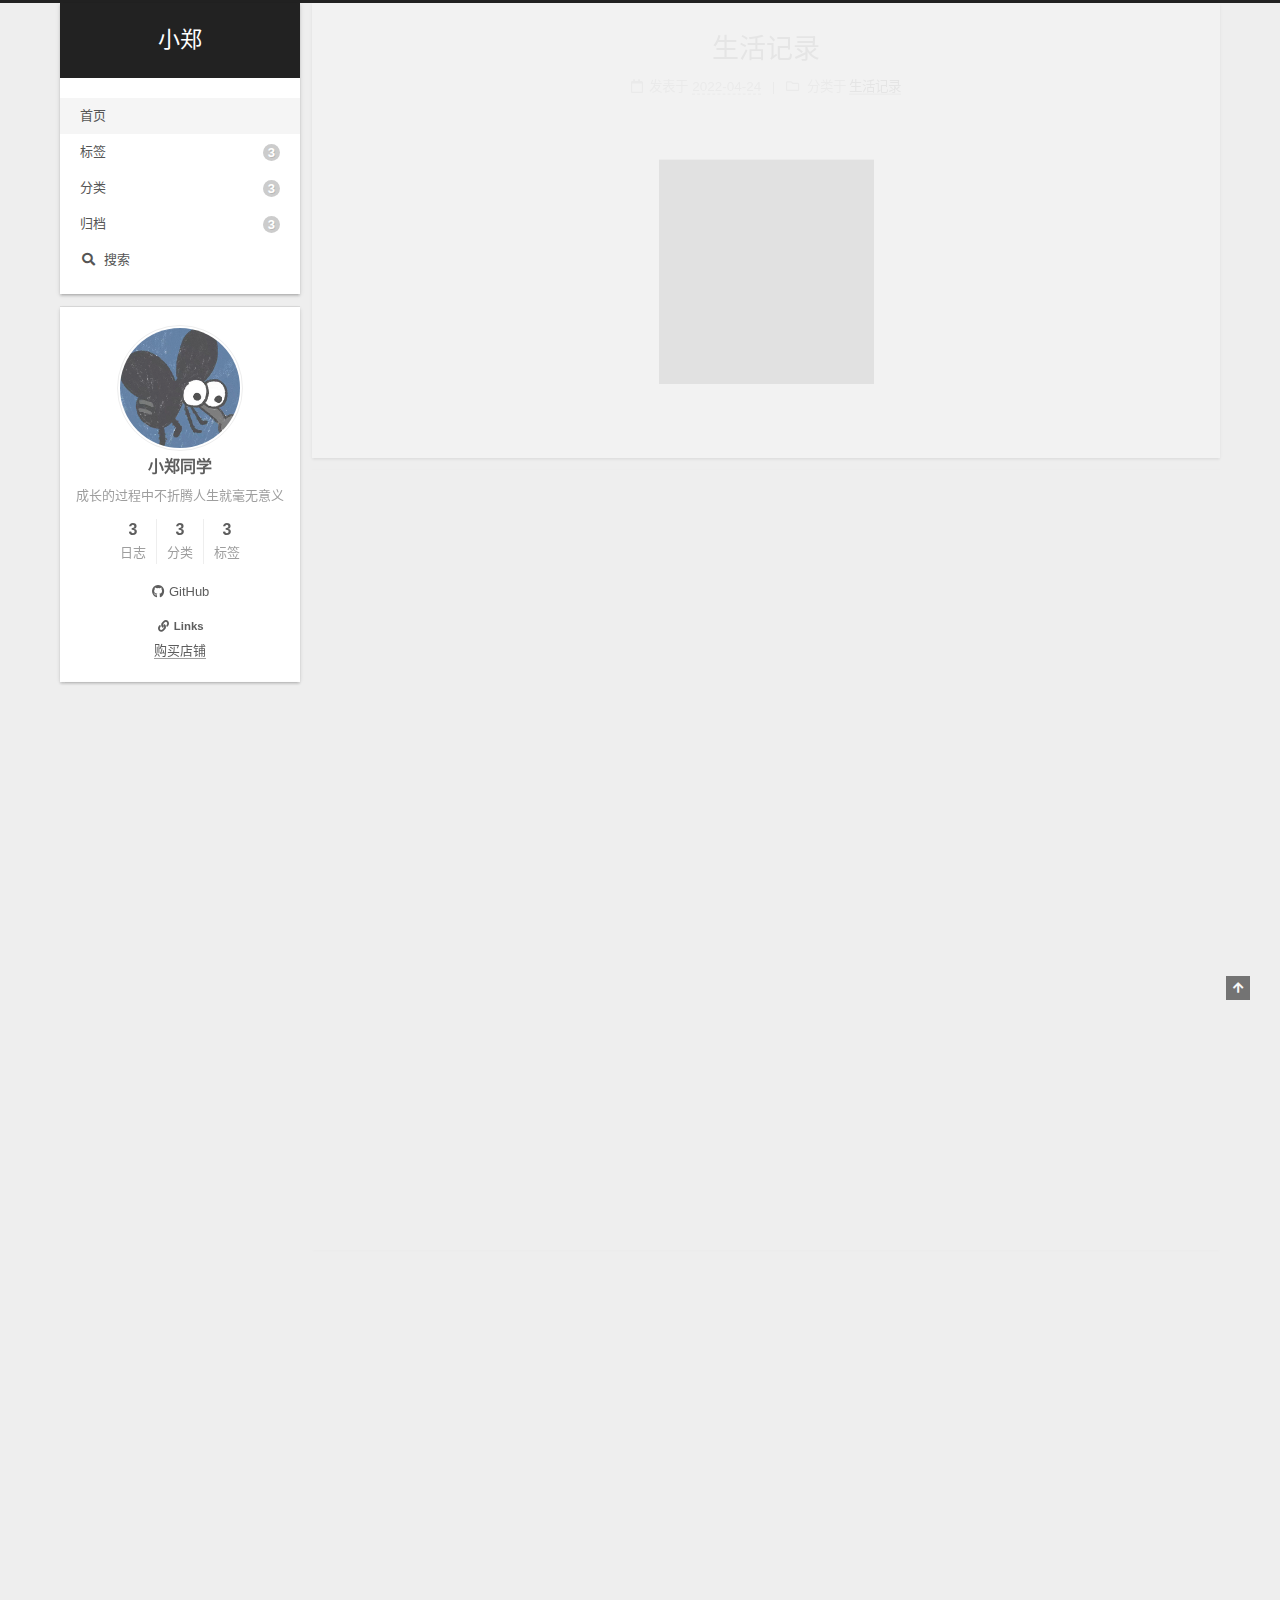
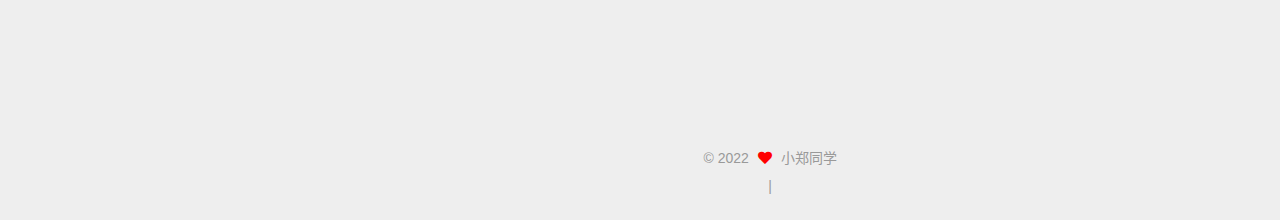
<file: index.html>
<!DOCTYPE html>
<html lang="zh-CN">
<head>
  <meta charset="UTF-8">
<meta name="viewport" content="width=device-width, initial-scale=1, maximum-scale=2">
<meta name="theme-color" content="#222">
<meta name="generator" content="Hexo 6.1.0">
  <link rel="apple-touch-icon" sizes="180x180" href="/images/apple-touch-icon-next.png">
  <link rel="icon" type="image/png" sizes="32x32" href="/images/favicon-32x32-next.png">
  <link rel="icon" type="image/png" sizes="16x16" href="/images/favicon-16x16-next.png">
  <link rel="mask-icon" href="/images/logo.svg" color="#222">

<link rel="stylesheet" href="/css/main.css">


<link rel="stylesheet" href="/lib/font-awesome/css/all.min.css">

<script id="hexo-configurations">
    var NexT = window.NexT || {};
    var CONFIG = {"hostname":"zhonglizheng.github.io","root":"/","scheme":"Gemini","version":"7.8.0","exturl":false,"sidebar":{"position":"left","display":"post","padding":18,"offset":12,"onmobile":false},"copycode":{"enable":false,"show_result":false,"style":null},"back2top":{"enable":true,"sidebar":false,"scrollpercent":false},"bookmark":{"enable":false,"color":"#222","save":"auto"},"fancybox":false,"mediumzoom":false,"lazyload":false,"pangu":false,"comments":{"style":"tabs","active":null,"storage":true,"lazyload":false,"nav":null},"algolia":{"hits":{"per_page":10},"labels":{"input_placeholder":"Search for Posts","hits_empty":"We didn't find any results for the search: ${query}","hits_stats":"${hits} results found in ${time} ms"}},"localsearch":{"enable":true,"trigger":"auto","top_n_per_article":1,"unescape":false,"preload":false},"motion":{"enable":true,"async":false,"transition":{"post_block":"fadeIn","post_header":"slideDownIn","post_body":"slideDownIn","coll_header":"slideLeftIn","sidebar":"slideUpIn"}},"path":"search.xml"};
  </script>

  <meta name="description" content="成长的过程中不折腾人生就毫无意义">
<meta property="og:type" content="website">
<meta property="og:title" content="小郑">
<meta property="og:url" content="https://zhonglizheng.github.io/index.html">
<meta property="og:site_name" content="小郑">
<meta property="og:description" content="成长的过程中不折腾人生就毫无意义">
<meta property="og:locale" content="zh_CN">
<meta property="article:author" content="小郑同学">
<meta name="twitter:card" content="summary">

<link rel="canonical" href="https://zhonglizheng.github.io/">


<script id="page-configurations">
  // https://hexo.io/docs/variables.html
  CONFIG.page = {
    sidebar: "",
    isHome : true,
    isPost : false,
    lang   : 'zh-CN'
  };
</script>

  <title>小郑</title>
  






  <noscript>
  <style>
  .use-motion .brand,
  .use-motion .menu-item,
  .sidebar-inner,
  .use-motion .post-block,
  .use-motion .pagination,
  .use-motion .comments,
  .use-motion .post-header,
  .use-motion .post-body,
  .use-motion .collection-header { opacity: initial; }

  .use-motion .site-title,
  .use-motion .site-subtitle {
    opacity: initial;
    top: initial;
  }

  .use-motion .logo-line-before i { left: initial; }
  .use-motion .logo-line-after i { right: initial; }
  </style>
</noscript>

</head>

<body itemscope itemtype="http://schema.org/WebPage">
  <div class="container use-motion">
    <div class="headband"></div>

    <header class="header" itemscope itemtype="http://schema.org/WPHeader">
      <div class="header-inner"><div class="site-brand-container">
  <div class="site-nav-toggle">
    <div class="toggle" aria-label="切换导航栏">
      <span class="toggle-line toggle-line-first"></span>
      <span class="toggle-line toggle-line-middle"></span>
      <span class="toggle-line toggle-line-last"></span>
    </div>
  </div>

  <div class="site-meta">

    <a href="/" class="brand" rel="start">
      <span class="logo-line-before"><i></i></span>
      <h1 class="site-title">小郑</h1>
      <span class="logo-line-after"><i></i></span>
    </a>
  </div>

  <div class="site-nav-right">
    <div class="toggle popup-trigger">
        <i class="fa fa-search fa-fw fa-lg"></i>
    </div>
  </div>
</div>




<nav class="site-nav">
  <ul id="menu" class="main-menu menu">
        <li class="menu-item menu-item-home">

    <a href="/" rel="section"><i class="home fa-fw"></i>首页</a>

  </li>
        <li class="menu-item menu-item-tags">

    <a href="/tags/" rel="section"><i class="tags fa-fw"></i>标签<span class="badge">3</span></a>

  </li>
        <li class="menu-item menu-item-categories">

    <a href="/categories/" rel="section"><i class="th fa-fw"></i>分类<span class="badge">3</span></a>

  </li>
        <li class="menu-item menu-item-archives">

    <a href="/archives/" rel="section"><i class="archive fa-fw"></i>归档<span class="badge">3</span></a>

  </li>
      <li class="menu-item menu-item-search">
        <a role="button" class="popup-trigger"><i class="fa fa-search fa-fw"></i>搜索
        </a>
      </li>
  </ul>
</nav>



  <div class="search-pop-overlay">
    <div class="popup search-popup">
        <div class="search-header">
  <span class="search-icon">
    <i class="fa fa-search"></i>
  </span>
  <div class="search-input-container">
    <input autocomplete="off" autocapitalize="off"
           placeholder="搜索..." spellcheck="false"
           type="search" class="search-input">
  </div>
  <span class="popup-btn-close">
    <i class="fa fa-times-circle"></i>
  </span>
</div>
<div id="search-result">
  <div id="no-result">
    <i class="fa fa-spinner fa-pulse fa-5x fa-fw"></i>
  </div>
</div>

    </div>
  </div>

</div>
    </header>

    
  <div class="back-to-top">
    <i class="fa fa-arrow-up"></i>
    <span>0%</span>
  </div>


    <main class="main">
      <div class="main-inner">
        <div class="content-wrap">
          

          <div class="content index posts-expand">
            
      
  
  
  <article itemscope itemtype="http://schema.org/Article" class="post-block" lang="zh-CN">
    <link itemprop="mainEntityOfPage" href="https://zhonglizheng.github.io/2022/04/24/%E7%94%9F%E6%B4%BB%E8%AE%B0%E5%BD%95/">

    <span hidden itemprop="author" itemscope itemtype="http://schema.org/Person">
      <meta itemprop="image" content="/images/avatar.png">
      <meta itemprop="name" content="小郑同学">
      <meta itemprop="description" content="成长的过程中不折腾人生就毫无意义">
    </span>

    <span hidden itemprop="publisher" itemscope itemtype="http://schema.org/Organization">
      <meta itemprop="name" content="小郑">
    </span>
      <header class="post-header">
        <h2 class="post-title" itemprop="name headline">
          
            <a href="/2022/04/24/%E7%94%9F%E6%B4%BB%E8%AE%B0%E5%BD%95/" class="post-title-link" itemprop="url">生活记录</a>
        </h2>

        <div class="post-meta">
            <span class="post-meta-item">
              <span class="post-meta-item-icon">
                <i class="far fa-calendar"></i>
              </span>
              <span class="post-meta-item-text">发表于</span>
              

              <time title="创建时间：2022-04-24 21:33:07 / 修改时间：21:36:45" itemprop="dateCreated datePublished" datetime="2022-04-24T21:33:07+08:00">2022-04-24</time>
            </span>
            <span class="post-meta-item">
              <span class="post-meta-item-icon">
                <i class="far fa-folder"></i>
              </span>
              <span class="post-meta-item-text">分类于</span>
                <span itemprop="about" itemscope itemtype="http://schema.org/Thing">
                  <a href="/categories/%E7%94%9F%E6%B4%BB%E8%AE%B0%E5%BD%95/" itemprop="url" rel="index"><span itemprop="name">生活记录</span></a>
                </span>
            </span>

          

        </div>
      </header>

    
    
    
    <div class="post-body" itemprop="articleBody">

      
          <p><img src="/2022/04/24/%E7%94%9F%E6%B4%BB%E8%AE%B0%E5%BD%95/image-20220424213627306.png" alt="image-20220424213627306"></p>

      
    </div>

    
    
    
      <footer class="post-footer">
        <div class="post-eof"></div>
      </footer>
  </article>
  
  
  

      
  
  
  <article itemscope itemtype="http://schema.org/Article" class="post-block" lang="zh-CN">
    <link itemprop="mainEntityOfPage" href="https://zhonglizheng.github.io/2022/04/21/PCB1/">

    <span hidden itemprop="author" itemscope itemtype="http://schema.org/Person">
      <meta itemprop="image" content="/images/avatar.png">
      <meta itemprop="name" content="小郑同学">
      <meta itemprop="description" content="成长的过程中不折腾人生就毫无意义">
    </span>

    <span hidden itemprop="publisher" itemscope itemtype="http://schema.org/Organization">
      <meta itemprop="name" content="小郑">
    </span>
      <header class="post-header">
        <h2 class="post-title" itemprop="name headline">
          
            <a href="/2022/04/21/PCB1/" class="post-title-link" itemprop="url">PCB1</a>
        </h2>

        <div class="post-meta">
            <span class="post-meta-item">
              <span class="post-meta-item-icon">
                <i class="far fa-calendar"></i>
              </span>
              <span class="post-meta-item-text">发表于</span>
              

              <time title="创建时间：2022-04-21 20:03:42 / 修改时间：20:09:09" itemprop="dateCreated datePublished" datetime="2022-04-21T20:03:42+08:00">2022-04-21</time>
            </span>
            <span class="post-meta-item">
              <span class="post-meta-item-icon">
                <i class="far fa-folder"></i>
              </span>
              <span class="post-meta-item-text">分类于</span>
                <span itemprop="about" itemscope itemtype="http://schema.org/Thing">
                  <a href="/categories/%E5%B7%A5%E4%BD%9C%E8%AE%B0%E5%BD%95/" itemprop="url" rel="index"><span itemprop="name">工作记录</span></a>
                </span>
            </span>

          

        </div>
      </header>

    
    
    
    <div class="post-body" itemprop="articleBody">

      
          <h1 id="第一次工作记录"><a href="#第一次工作记录" class="headerlink" title="第一次工作记录"></a>第一次工作记录</h1><p>今天工作时间：09.00-20.30</p>
<h2 id="千牛接待"><a href="#千牛接待" class="headerlink" title="千牛接待"></a>千牛接待</h2><p><img src="/2022/04/21/PCB1/image-20220421200657720.png" alt="image-20220421200657720"></p>
<h2 id="企点接待"><a href="#企点接待" class="headerlink" title="企点接待"></a>企点接待</h2>
          <!--noindex-->
            <div class="post-button">
              <a class="btn" href="/2022/04/21/PCB1/#more" rel="contents">
                阅读全文 &raquo;
              </a>
            </div>
          <!--/noindex-->
        
      
    </div>

    
    
    
      <footer class="post-footer">
        <div class="post-eof"></div>
      </footer>
  </article>
  
  
  

      
  
  
  <article itemscope itemtype="http://schema.org/Article" class="post-block" lang="zh-CN">
    <link itemprop="mainEntityOfPage" href="https://zhonglizheng.github.io/2022/04/21/%E5%88%9D%E6%AC%A1%E8%A7%81%E9%9D%A2/">

    <span hidden itemprop="author" itemscope itemtype="http://schema.org/Person">
      <meta itemprop="image" content="/images/avatar.png">
      <meta itemprop="name" content="小郑同学">
      <meta itemprop="description" content="成长的过程中不折腾人生就毫无意义">
    </span>

    <span hidden itemprop="publisher" itemscope itemtype="http://schema.org/Organization">
      <meta itemprop="name" content="小郑">
    </span>
      <header class="post-header">
        <h2 class="post-title" itemprop="name headline">
          
            <a href="/2022/04/21/%E5%88%9D%E6%AC%A1%E8%A7%81%E9%9D%A2/" class="post-title-link" itemprop="url">初次见面</a>
        </h2>

        <div class="post-meta">
            <span class="post-meta-item">
              <span class="post-meta-item-icon">
                <i class="far fa-calendar"></i>
              </span>
              <span class="post-meta-item-text">发表于</span>
              

              <time title="创建时间：2022-04-21 14:04:08 / 修改时间：14:26:42" itemprop="dateCreated datePublished" datetime="2022-04-21T14:04:08+08:00">2022-04-21</time>
            </span>
            <span class="post-meta-item">
              <span class="post-meta-item-icon">
                <i class="far fa-folder"></i>
              </span>
              <span class="post-meta-item-text">分类于</span>
                <span itemprop="about" itemscope itemtype="http://schema.org/Thing">
                  <a href="/categories/%E7%AC%AC%E4%B8%80%E6%AC%A1/" itemprop="url" rel="index"><span itemprop="name">第一次</span></a>
                </span>
            </span>

          

        </div>
      </header>

    
    
    
    <div class="post-body" itemprop="articleBody">

      
          <h1 id="这是我的第一篇博客文章"><a href="#这是我的第一篇博客文章" class="headerlink" title="这是我的第一篇博客文章"></a>这是我的第一篇博客文章</h1><p> 经过几天的捣鼓，从最开始的建站看别人怎么建站，到后来因为图片上传不上去导致的学会去搭建图床等等各种尝试，可以说对一个只做单片机领域的小白来说是一项非常艰难的过程，花了接近两天的时间的研究，总算能正常的写下自己的第一篇博文！</p>
          <!--noindex-->
            <div class="post-button">
              <a class="btn" href="/2022/04/21/%E5%88%9D%E6%AC%A1%E8%A7%81%E9%9D%A2/#more" rel="contents">
                阅读全文 &raquo;
              </a>
            </div>
          <!--/noindex-->
        
      
    </div>

    
    
    
      <footer class="post-footer">
        <div class="post-eof"></div>
      </footer>
  </article>
  
  
  


  



          </div>
          

<script>
  window.addEventListener('tabs:register', () => {
    let { activeClass } = CONFIG.comments;
    if (CONFIG.comments.storage) {
      activeClass = localStorage.getItem('comments_active') || activeClass;
    }
    if (activeClass) {
      let activeTab = document.querySelector(`a[href="#comment-${activeClass}"]`);
      if (activeTab) {
        activeTab.click();
      }
    }
  });
  if (CONFIG.comments.storage) {
    window.addEventListener('tabs:click', event => {
      if (!event.target.matches('.tabs-comment .tab-content .tab-pane')) return;
      let commentClass = event.target.classList[1];
      localStorage.setItem('comments_active', commentClass);
    });
  }
</script>

        </div>
          
  
  <div class="toggle sidebar-toggle">
    <span class="toggle-line toggle-line-first"></span>
    <span class="toggle-line toggle-line-middle"></span>
    <span class="toggle-line toggle-line-last"></span>
  </div>

  <aside class="sidebar">
    <div class="sidebar-inner">

      <ul class="sidebar-nav motion-element">
        <li class="sidebar-nav-toc">
          文章目录
        </li>
        <li class="sidebar-nav-overview">
          站点概览
        </li>
      </ul>

      <!--noindex-->
      <div class="post-toc-wrap sidebar-panel">
      </div>
      <!--/noindex-->

      <div class="site-overview-wrap sidebar-panel">
        <div class="site-author motion-element" itemprop="author" itemscope itemtype="http://schema.org/Person">
    <img class="site-author-image" itemprop="image" alt="小郑同学"
      src="/images/avatar.png">
  <p class="site-author-name" itemprop="name">小郑同学</p>
  <div class="site-description" itemprop="description">成长的过程中不折腾人生就毫无意义</div>
</div>
<div class="site-state-wrap motion-element">
  <nav class="site-state">
      <div class="site-state-item site-state-posts">
          <a href="/archives/">
        
          <span class="site-state-item-count">3</span>
          <span class="site-state-item-name">日志</span>
        </a>
      </div>
      <div class="site-state-item site-state-categories">
            <a href="/categories/">
          
        <span class="site-state-item-count">3</span>
        <span class="site-state-item-name">分类</span></a>
      </div>
      <div class="site-state-item site-state-tags">
            <a href="/tags/">
          
        <span class="site-state-item-count">3</span>
        <span class="site-state-item-name">标签</span></a>
      </div>
  </nav>
</div>
  <div class="links-of-author motion-element">
      <span class="links-of-author-item">
        <a href="https://github.com/Zhonglizheng" title="GitHub → https:&#x2F;&#x2F;github.com&#x2F;Zhonglizheng" rel="noopener" target="_blank"><i class="fab fa-github fa-fw"></i>GitHub</a>
      </span>
  </div>


  <div class="links-of-blogroll motion-element">
    <div class="links-of-blogroll-title"><i class="fa fa-link fa-fw"></i>
      Links
    </div>
    <ul class="links-of-blogroll-list">
        <li class="links-of-blogroll-item">
          <a href="https://shop131282813.taobao.com/search.htm?userId=&shopId=131282813&view_type=&order_type=&spm=0&search=y&keyword=52k" title="https:&#x2F;&#x2F;shop131282813.taobao.com&#x2F;search.htm?userId&#x3D;&amp;shopId&#x3D;131282813&amp;view_type&#x3D;&amp;order_type&#x3D;&amp;spm&#x3D;0&amp;search&#x3D;y&amp;keyword&#x3D;52k" rel="noopener" target="_blank">购买店铺</a>
        </li>
    </ul>
  </div>

      </div>

    </div>
  </aside>
  <div id="sidebar-dimmer"></div>


      </div>
    </main>

    <footer class="footer">
      <div class="footer-inner">
        

        

<div class="copyright">
  
  &copy; 
  <span itemprop="copyrightYear">2022</span>
  <span class="with-love">
    <i class="fa fa-heart"></i>
  </span>
  <span class="author" itemprop="copyrightHolder">小郑同学</span>
</div>

        
<div class="busuanzi-count">
  <script async src="https://busuanzi.ibruce.info/busuanzi/2.3/busuanzi.pure.mini.js"></script>
    <span class="post-meta-item" id="busuanzi_container_site_uv" style="display: none;">
      <span class="post-meta-item-icon">
        <i class="fa fa-user"></i>
      </span>
      <span class="site-uv" title="总访客量">
        <span id="busuanzi_value_site_uv"></span>
      </span>
    </span>
    <span class="post-meta-divider">|</span>
    <span class="post-meta-item" id="busuanzi_container_site_pv" style="display: none;">
      <span class="post-meta-item-icon">
        <i class="fa fa-eye"></i>
      </span>
      <span class="site-pv" title="总访问量">
        <span id="busuanzi_value_site_pv"></span>
      </span>
    </span>
</div>








      </div>
    </footer>
  </div>

  
  <script src="/lib/anime.min.js"></script>
  <script src="/lib/velocity/velocity.min.js"></script>
  <script src="/lib/velocity/velocity.ui.min.js"></script>

<script src="/js/utils.js"></script>

<script src="/js/motion.js"></script>


<script src="/js/schemes/pisces.js"></script>


<script src="/js/next-boot.js"></script>




  




  
<script src="/js/local-search.js"></script>













  

  

</body>
</html>
</file>
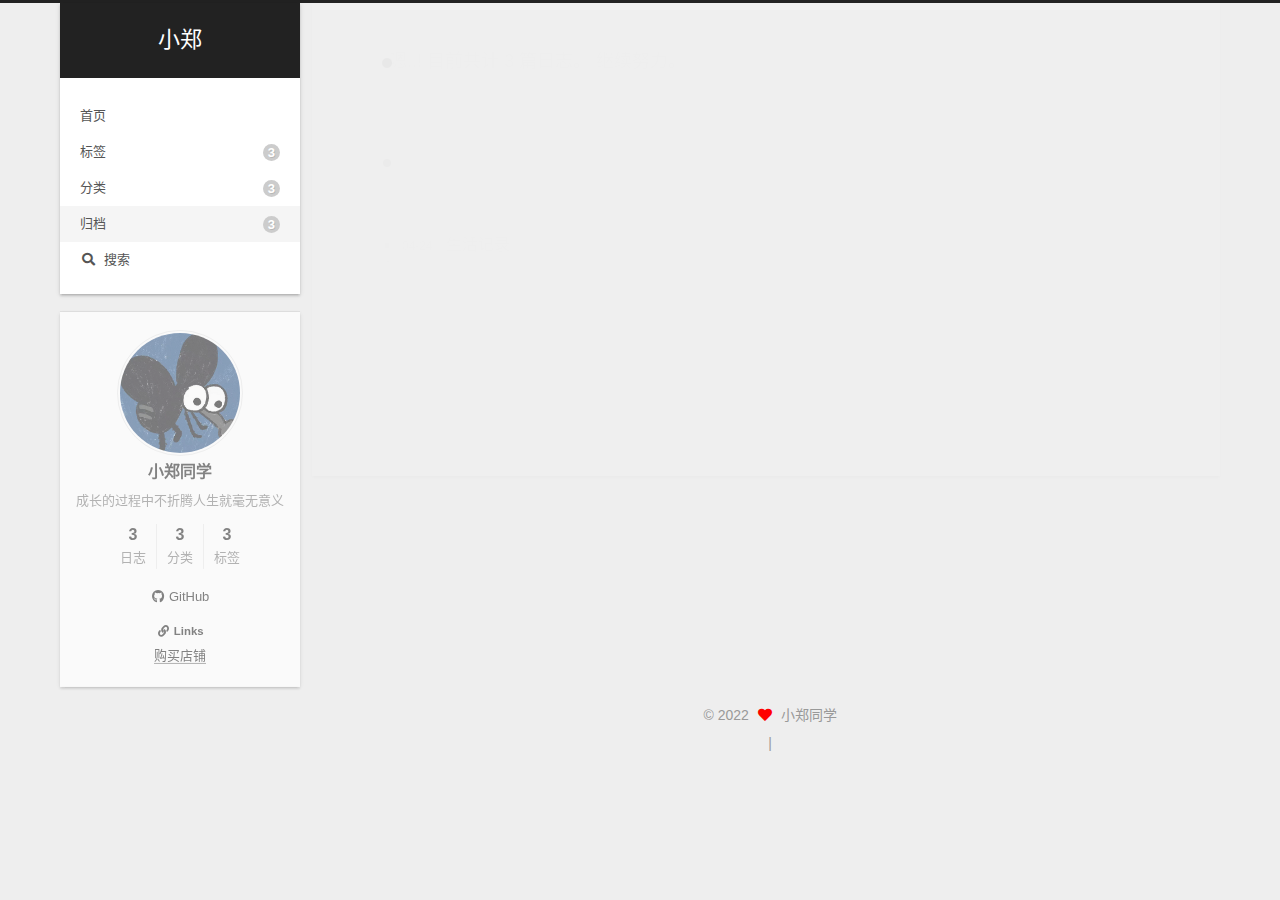
<file: archives/index.html>
<!DOCTYPE html>
<html lang="zh-CN">
<head>
  <meta charset="UTF-8">
<meta name="viewport" content="width=device-width, initial-scale=1, maximum-scale=2">
<meta name="theme-color" content="#222">
<meta name="generator" content="Hexo 6.1.0">
  <link rel="apple-touch-icon" sizes="180x180" href="/images/apple-touch-icon-next.png">
  <link rel="icon" type="image/png" sizes="32x32" href="/images/favicon-32x32-next.png">
  <link rel="icon" type="image/png" sizes="16x16" href="/images/favicon-16x16-next.png">
  <link rel="mask-icon" href="/images/logo.svg" color="#222">

<link rel="stylesheet" href="/css/main.css">


<link rel="stylesheet" href="/lib/font-awesome/css/all.min.css">

<script id="hexo-configurations">
    var NexT = window.NexT || {};
    var CONFIG = {"hostname":"zhonglizheng.github.io","root":"/","scheme":"Gemini","version":"7.8.0","exturl":false,"sidebar":{"position":"left","display":"post","padding":18,"offset":12,"onmobile":false},"copycode":{"enable":false,"show_result":false,"style":null},"back2top":{"enable":true,"sidebar":false,"scrollpercent":false},"bookmark":{"enable":false,"color":"#222","save":"auto"},"fancybox":false,"mediumzoom":false,"lazyload":false,"pangu":false,"comments":{"style":"tabs","active":null,"storage":true,"lazyload":false,"nav":null},"algolia":{"hits":{"per_page":10},"labels":{"input_placeholder":"Search for Posts","hits_empty":"We didn't find any results for the search: ${query}","hits_stats":"${hits} results found in ${time} ms"}},"localsearch":{"enable":true,"trigger":"auto","top_n_per_article":1,"unescape":false,"preload":false},"motion":{"enable":true,"async":false,"transition":{"post_block":"fadeIn","post_header":"slideDownIn","post_body":"slideDownIn","coll_header":"slideLeftIn","sidebar":"slideUpIn"}},"path":"search.xml"};
  </script>

  <meta name="description" content="成长的过程中不折腾人生就毫无意义">
<meta property="og:type" content="website">
<meta property="og:title" content="小郑">
<meta property="og:url" content="https://zhonglizheng.github.io/archives/index.html">
<meta property="og:site_name" content="小郑">
<meta property="og:description" content="成长的过程中不折腾人生就毫无意义">
<meta property="og:locale" content="zh_CN">
<meta property="article:author" content="小郑同学">
<meta name="twitter:card" content="summary">

<link rel="canonical" href="https://zhonglizheng.github.io/archives/">


<script id="page-configurations">
  // https://hexo.io/docs/variables.html
  CONFIG.page = {
    sidebar: "",
    isHome : false,
    isPost : false,
    lang   : 'zh-CN'
  };
</script>

  <title>归档 | 小郑</title>
  






  <noscript>
  <style>
  .use-motion .brand,
  .use-motion .menu-item,
  .sidebar-inner,
  .use-motion .post-block,
  .use-motion .pagination,
  .use-motion .comments,
  .use-motion .post-header,
  .use-motion .post-body,
  .use-motion .collection-header { opacity: initial; }

  .use-motion .site-title,
  .use-motion .site-subtitle {
    opacity: initial;
    top: initial;
  }

  .use-motion .logo-line-before i { left: initial; }
  .use-motion .logo-line-after i { right: initial; }
  </style>
</noscript>

</head>

<body itemscope itemtype="http://schema.org/WebPage">
  <div class="container use-motion">
    <div class="headband"></div>

    <header class="header" itemscope itemtype="http://schema.org/WPHeader">
      <div class="header-inner"><div class="site-brand-container">
  <div class="site-nav-toggle">
    <div class="toggle" aria-label="切换导航栏">
      <span class="toggle-line toggle-line-first"></span>
      <span class="toggle-line toggle-line-middle"></span>
      <span class="toggle-line toggle-line-last"></span>
    </div>
  </div>

  <div class="site-meta">

    <a href="/" class="brand" rel="start">
      <span class="logo-line-before"><i></i></span>
      <h1 class="site-title">小郑</h1>
      <span class="logo-line-after"><i></i></span>
    </a>
  </div>

  <div class="site-nav-right">
    <div class="toggle popup-trigger">
        <i class="fa fa-search fa-fw fa-lg"></i>
    </div>
  </div>
</div>




<nav class="site-nav">
  <ul id="menu" class="main-menu menu">
        <li class="menu-item menu-item-home">

    <a href="/" rel="section"><i class="home fa-fw"></i>首页</a>

  </li>
        <li class="menu-item menu-item-tags">

    <a href="/tags/" rel="section"><i class="tags fa-fw"></i>标签<span class="badge">3</span></a>

  </li>
        <li class="menu-item menu-item-categories">

    <a href="/categories/" rel="section"><i class="th fa-fw"></i>分类<span class="badge">3</span></a>

  </li>
        <li class="menu-item menu-item-archives">

    <a href="/archives/" rel="section"><i class="archive fa-fw"></i>归档<span class="badge">3</span></a>

  </li>
      <li class="menu-item menu-item-search">
        <a role="button" class="popup-trigger"><i class="fa fa-search fa-fw"></i>搜索
        </a>
      </li>
  </ul>
</nav>



  <div class="search-pop-overlay">
    <div class="popup search-popup">
        <div class="search-header">
  <span class="search-icon">
    <i class="fa fa-search"></i>
  </span>
  <div class="search-input-container">
    <input autocomplete="off" autocapitalize="off"
           placeholder="搜索..." spellcheck="false"
           type="search" class="search-input">
  </div>
  <span class="popup-btn-close">
    <i class="fa fa-times-circle"></i>
  </span>
</div>
<div id="search-result">
  <div id="no-result">
    <i class="fa fa-spinner fa-pulse fa-5x fa-fw"></i>
  </div>
</div>

    </div>
  </div>

</div>
    </header>

    
  <div class="back-to-top">
    <i class="fa fa-arrow-up"></i>
    <span>0%</span>
  </div>


    <main class="main">
      <div class="main-inner">
        <div class="content-wrap">
          

          <div class="content archive">
            

  
  
  
  <div class="post-block">
    <div class="posts-collapse">
      <div class="collection-title">
        <span class="collection-header">嗯..! 目前共计 3 篇日志。 继续努力。</span>
      </div>

      
    <div class="collection-year">
      <span class="collection-header">2022</span>
    </div>

  <article itemscope itemtype="http://schema.org/Article">
    <header class="post-header">

      <div class="post-meta">
        <time itemprop="dateCreated"
              datetime="2022-04-24T21:33:07+08:00"
              content="2022-04-24">
          04-24
        </time>
      </div>

      <div class="post-title">
          <a class="post-title-link" href="/2022/04/24/%E7%94%9F%E6%B4%BB%E8%AE%B0%E5%BD%95/" itemprop="url">
            <span itemprop="name">生活记录</span>
          </a>
      </div>

    </header>
  </article>

  <article itemscope itemtype="http://schema.org/Article">
    <header class="post-header">

      <div class="post-meta">
        <time itemprop="dateCreated"
              datetime="2022-04-21T20:03:42+08:00"
              content="2022-04-21">
          04-21
        </time>
      </div>

      <div class="post-title">
          <a class="post-title-link" href="/2022/04/21/PCB1/" itemprop="url">
            <span itemprop="name">PCB1</span>
          </a>
      </div>

    </header>
  </article>

  <article itemscope itemtype="http://schema.org/Article">
    <header class="post-header">

      <div class="post-meta">
        <time itemprop="dateCreated"
              datetime="2022-04-21T14:04:08+08:00"
              content="2022-04-21">
          04-21
        </time>
      </div>

      <div class="post-title">
          <a class="post-title-link" href="/2022/04/21/%E5%88%9D%E6%AC%A1%E8%A7%81%E9%9D%A2/" itemprop="url">
            <span itemprop="name">初次见面</span>
          </a>
      </div>

    </header>
  </article>


    </div>
  </div>
  
  
  

  



          </div>
          

<script>
  window.addEventListener('tabs:register', () => {
    let { activeClass } = CONFIG.comments;
    if (CONFIG.comments.storage) {
      activeClass = localStorage.getItem('comments_active') || activeClass;
    }
    if (activeClass) {
      let activeTab = document.querySelector(`a[href="#comment-${activeClass}"]`);
      if (activeTab) {
        activeTab.click();
      }
    }
  });
  if (CONFIG.comments.storage) {
    window.addEventListener('tabs:click', event => {
      if (!event.target.matches('.tabs-comment .tab-content .tab-pane')) return;
      let commentClass = event.target.classList[1];
      localStorage.setItem('comments_active', commentClass);
    });
  }
</script>

        </div>
          
  
  <div class="toggle sidebar-toggle">
    <span class="toggle-line toggle-line-first"></span>
    <span class="toggle-line toggle-line-middle"></span>
    <span class="toggle-line toggle-line-last"></span>
  </div>

  <aside class="sidebar">
    <div class="sidebar-inner">

      <ul class="sidebar-nav motion-element">
        <li class="sidebar-nav-toc">
          文章目录
        </li>
        <li class="sidebar-nav-overview">
          站点概览
        </li>
      </ul>

      <!--noindex-->
      <div class="post-toc-wrap sidebar-panel">
      </div>
      <!--/noindex-->

      <div class="site-overview-wrap sidebar-panel">
        <div class="site-author motion-element" itemprop="author" itemscope itemtype="http://schema.org/Person">
    <img class="site-author-image" itemprop="image" alt="小郑同学"
      src="/images/avatar.png">
  <p class="site-author-name" itemprop="name">小郑同学</p>
  <div class="site-description" itemprop="description">成长的过程中不折腾人生就毫无意义</div>
</div>
<div class="site-state-wrap motion-element">
  <nav class="site-state">
      <div class="site-state-item site-state-posts">
          <a href="/archives/">
        
          <span class="site-state-item-count">3</span>
          <span class="site-state-item-name">日志</span>
        </a>
      </div>
      <div class="site-state-item site-state-categories">
            <a href="/categories/">
          
        <span class="site-state-item-count">3</span>
        <span class="site-state-item-name">分类</span></a>
      </div>
      <div class="site-state-item site-state-tags">
            <a href="/tags/">
          
        <span class="site-state-item-count">3</span>
        <span class="site-state-item-name">标签</span></a>
      </div>
  </nav>
</div>
  <div class="links-of-author motion-element">
      <span class="links-of-author-item">
        <a href="https://github.com/Zhonglizheng" title="GitHub → https:&#x2F;&#x2F;github.com&#x2F;Zhonglizheng" rel="noopener" target="_blank"><i class="fab fa-github fa-fw"></i>GitHub</a>
      </span>
  </div>


  <div class="links-of-blogroll motion-element">
    <div class="links-of-blogroll-title"><i class="fa fa-link fa-fw"></i>
      Links
    </div>
    <ul class="links-of-blogroll-list">
        <li class="links-of-blogroll-item">
          <a href="https://shop131282813.taobao.com/search.htm?userId=&shopId=131282813&view_type=&order_type=&spm=0&search=y&keyword=52k" title="https:&#x2F;&#x2F;shop131282813.taobao.com&#x2F;search.htm?userId&#x3D;&amp;shopId&#x3D;131282813&amp;view_type&#x3D;&amp;order_type&#x3D;&amp;spm&#x3D;0&amp;search&#x3D;y&amp;keyword&#x3D;52k" rel="noopener" target="_blank">购买店铺</a>
        </li>
    </ul>
  </div>

      </div>

    </div>
  </aside>
  <div id="sidebar-dimmer"></div>


      </div>
    </main>

    <footer class="footer">
      <div class="footer-inner">
        

        

<div class="copyright">
  
  &copy; 
  <span itemprop="copyrightYear">2022</span>
  <span class="with-love">
    <i class="fa fa-heart"></i>
  </span>
  <span class="author" itemprop="copyrightHolder">小郑同学</span>
</div>

        
<div class="busuanzi-count">
  <script async src="https://busuanzi.ibruce.info/busuanzi/2.3/busuanzi.pure.mini.js"></script>
    <span class="post-meta-item" id="busuanzi_container_site_uv" style="display: none;">
      <span class="post-meta-item-icon">
        <i class="fa fa-user"></i>
      </span>
      <span class="site-uv" title="总访客量">
        <span id="busuanzi_value_site_uv"></span>
      </span>
    </span>
    <span class="post-meta-divider">|</span>
    <span class="post-meta-item" id="busuanzi_container_site_pv" style="display: none;">
      <span class="post-meta-item-icon">
        <i class="fa fa-eye"></i>
      </span>
      <span class="site-pv" title="总访问量">
        <span id="busuanzi_value_site_pv"></span>
      </span>
    </span>
</div>








      </div>
    </footer>
  </div>

  
  <script src="/lib/anime.min.js"></script>
  <script src="/lib/velocity/velocity.min.js"></script>
  <script src="/lib/velocity/velocity.ui.min.js"></script>

<script src="/js/utils.js"></script>

<script src="/js/motion.js"></script>


<script src="/js/schemes/pisces.js"></script>


<script src="/js/next-boot.js"></script>




  




  
<script src="/js/local-search.js"></script>













  

  

</body>
</html>
</file>
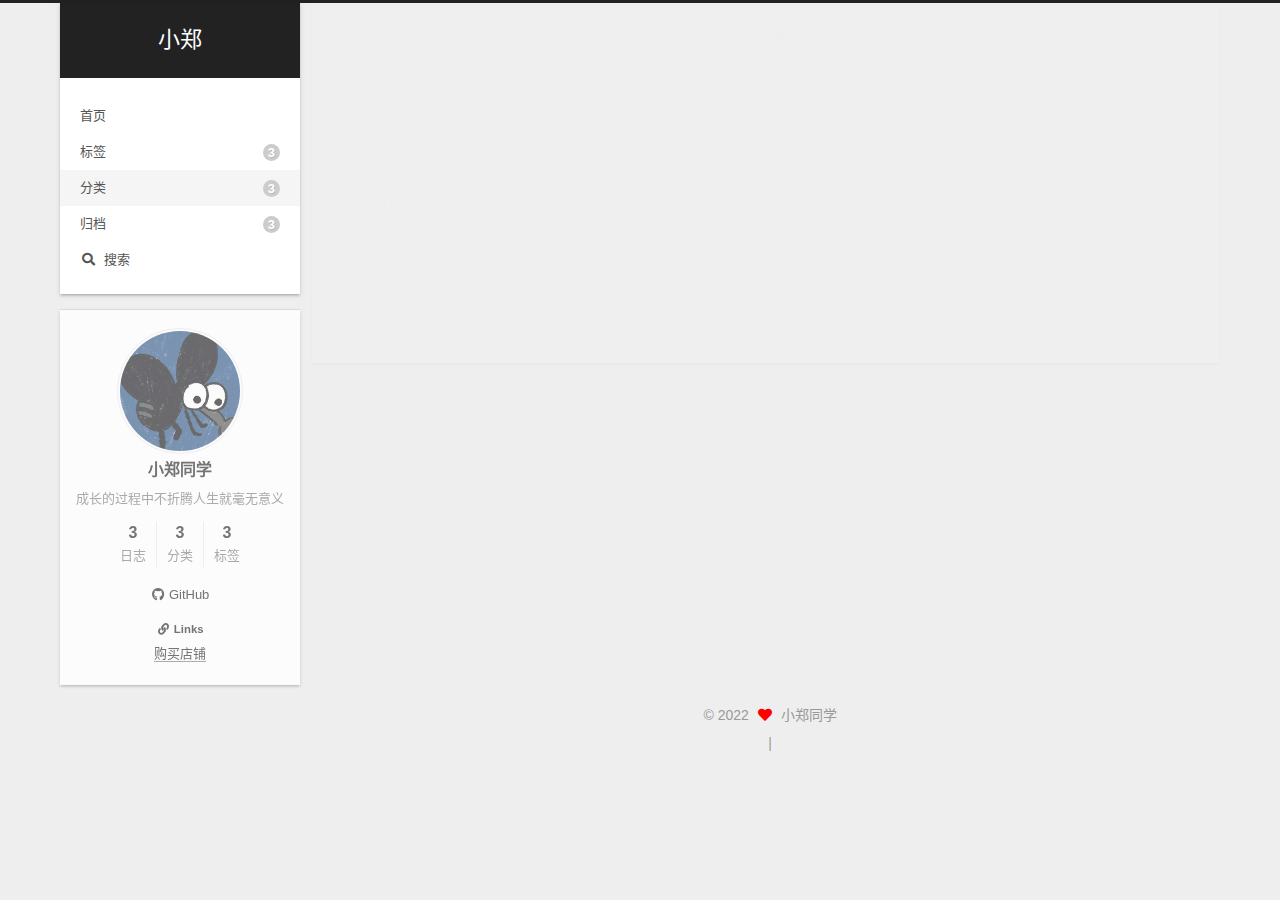
<file: categories/index.html>
<!DOCTYPE html>
<html lang="zh-CN">
<head>
  <meta charset="UTF-8">
<meta name="viewport" content="width=device-width, initial-scale=1, maximum-scale=2">
<meta name="theme-color" content="#222">
<meta name="generator" content="Hexo 6.1.0">
  <link rel="apple-touch-icon" sizes="180x180" href="/images/apple-touch-icon-next.png">
  <link rel="icon" type="image/png" sizes="32x32" href="/images/favicon-32x32-next.png">
  <link rel="icon" type="image/png" sizes="16x16" href="/images/favicon-16x16-next.png">
  <link rel="mask-icon" href="/images/logo.svg" color="#222">

<link rel="stylesheet" href="/css/main.css">


<link rel="stylesheet" href="/lib/font-awesome/css/all.min.css">

<script id="hexo-configurations">
    var NexT = window.NexT || {};
    var CONFIG = {"hostname":"zhonglizheng.github.io","root":"/","scheme":"Gemini","version":"7.8.0","exturl":false,"sidebar":{"position":"left","display":"post","padding":18,"offset":12,"onmobile":false},"copycode":{"enable":false,"show_result":false,"style":null},"back2top":{"enable":true,"sidebar":false,"scrollpercent":false},"bookmark":{"enable":false,"color":"#222","save":"auto"},"fancybox":false,"mediumzoom":false,"lazyload":false,"pangu":false,"comments":{"style":"tabs","active":null,"storage":true,"lazyload":false,"nav":null},"algolia":{"hits":{"per_page":10},"labels":{"input_placeholder":"Search for Posts","hits_empty":"We didn't find any results for the search: ${query}","hits_stats":"${hits} results found in ${time} ms"}},"localsearch":{"enable":true,"trigger":"auto","top_n_per_article":1,"unescape":false,"preload":false},"motion":{"enable":true,"async":false,"transition":{"post_block":"fadeIn","post_header":"slideDownIn","post_body":"slideDownIn","coll_header":"slideLeftIn","sidebar":"slideUpIn"}},"path":"search.xml"};
  </script>

  <meta name="description" content="成长的过程中不折腾人生就毫无意义">
<meta property="og:type" content="website">
<meta property="og:title" content="分类">
<meta property="og:url" content="https://zhonglizheng.github.io/categories/index.html">
<meta property="og:site_name" content="小郑">
<meta property="og:description" content="成长的过程中不折腾人生就毫无意义">
<meta property="og:locale" content="zh_CN">
<meta property="article:published_time" content="2022-04-21T04:39:27.000Z">
<meta property="article:modified_time" content="2022-04-21T04:40:53.422Z">
<meta property="article:author" content="小郑同学">
<meta name="twitter:card" content="summary">

<link rel="canonical" href="https://zhonglizheng.github.io/categories/">


<script id="page-configurations">
  // https://hexo.io/docs/variables.html
  CONFIG.page = {
    sidebar: "",
    isHome : false,
    isPost : false,
    lang   : 'zh-CN'
  };
</script>

  <title>分类 | 小郑
</title>
  






  <noscript>
  <style>
  .use-motion .brand,
  .use-motion .menu-item,
  .sidebar-inner,
  .use-motion .post-block,
  .use-motion .pagination,
  .use-motion .comments,
  .use-motion .post-header,
  .use-motion .post-body,
  .use-motion .collection-header { opacity: initial; }

  .use-motion .site-title,
  .use-motion .site-subtitle {
    opacity: initial;
    top: initial;
  }

  .use-motion .logo-line-before i { left: initial; }
  .use-motion .logo-line-after i { right: initial; }
  </style>
</noscript>

</head>

<body itemscope itemtype="http://schema.org/WebPage">
  <div class="container use-motion">
    <div class="headband"></div>

    <header class="header" itemscope itemtype="http://schema.org/WPHeader">
      <div class="header-inner"><div class="site-brand-container">
  <div class="site-nav-toggle">
    <div class="toggle" aria-label="切换导航栏">
      <span class="toggle-line toggle-line-first"></span>
      <span class="toggle-line toggle-line-middle"></span>
      <span class="toggle-line toggle-line-last"></span>
    </div>
  </div>

  <div class="site-meta">

    <a href="/" class="brand" rel="start">
      <span class="logo-line-before"><i></i></span>
      <h1 class="site-title">小郑</h1>
      <span class="logo-line-after"><i></i></span>
    </a>
  </div>

  <div class="site-nav-right">
    <div class="toggle popup-trigger">
        <i class="fa fa-search fa-fw fa-lg"></i>
    </div>
  </div>
</div>




<nav class="site-nav">
  <ul id="menu" class="main-menu menu">
        <li class="menu-item menu-item-home">

    <a href="/" rel="section"><i class="home fa-fw"></i>首页</a>

  </li>
        <li class="menu-item menu-item-tags">

    <a href="/tags/" rel="section"><i class="tags fa-fw"></i>标签<span class="badge">3</span></a>

  </li>
        <li class="menu-item menu-item-categories">

    <a href="/categories/" rel="section"><i class="th fa-fw"></i>分类<span class="badge">3</span></a>

  </li>
        <li class="menu-item menu-item-archives">

    <a href="/archives/" rel="section"><i class="archive fa-fw"></i>归档<span class="badge">3</span></a>

  </li>
      <li class="menu-item menu-item-search">
        <a role="button" class="popup-trigger"><i class="fa fa-search fa-fw"></i>搜索
        </a>
      </li>
  </ul>
</nav>



  <div class="search-pop-overlay">
    <div class="popup search-popup">
        <div class="search-header">
  <span class="search-icon">
    <i class="fa fa-search"></i>
  </span>
  <div class="search-input-container">
    <input autocomplete="off" autocapitalize="off"
           placeholder="搜索..." spellcheck="false"
           type="search" class="search-input">
  </div>
  <span class="popup-btn-close">
    <i class="fa fa-times-circle"></i>
  </span>
</div>
<div id="search-result">
  <div id="no-result">
    <i class="fa fa-spinner fa-pulse fa-5x fa-fw"></i>
  </div>
</div>

    </div>
  </div>

</div>
    </header>

    
  <div class="back-to-top">
    <i class="fa fa-arrow-up"></i>
    <span>0%</span>
  </div>


    <main class="main">
      <div class="main-inner">
        <div class="content-wrap">
          
  
  

          <div class="content page posts-expand">
            

    
    
    
    <div class="post-block" lang="zh-CN">
      <header class="post-header">

<h1 class="post-title" itemprop="name headline">分类
</h1>

<div class="post-meta">
  

</div>

</header>

      
      
      
      <div class="post-body">
          <div class="category-all-page">
            <div class="category-all-title">
              目前共计 3 个分类
            </div>
            <div class="category-all">
              <ul class="category-list"><li class="category-list-item"><a class="category-list-link" href="/categories/%E5%B7%A5%E4%BD%9C%E8%AE%B0%E5%BD%95/">工作记录</a><span class="category-list-count">1</span></li><li class="category-list-item"><a class="category-list-link" href="/categories/%E7%94%9F%E6%B4%BB%E8%AE%B0%E5%BD%95/">生活记录</a><span class="category-list-count">1</span></li><li class="category-list-item"><a class="category-list-link" href="/categories/%E7%AC%AC%E4%B8%80%E6%AC%A1/">第一次</a><span class="category-list-count">1</span></li></ul>
            </div>
          </div>
        
      </div>
      
      
      
    </div>
    

    
    
    


          </div>
          

<script>
  window.addEventListener('tabs:register', () => {
    let { activeClass } = CONFIG.comments;
    if (CONFIG.comments.storage) {
      activeClass = localStorage.getItem('comments_active') || activeClass;
    }
    if (activeClass) {
      let activeTab = document.querySelector(`a[href="#comment-${activeClass}"]`);
      if (activeTab) {
        activeTab.click();
      }
    }
  });
  if (CONFIG.comments.storage) {
    window.addEventListener('tabs:click', event => {
      if (!event.target.matches('.tabs-comment .tab-content .tab-pane')) return;
      let commentClass = event.target.classList[1];
      localStorage.setItem('comments_active', commentClass);
    });
  }
</script>

        </div>
          
  
  <div class="toggle sidebar-toggle">
    <span class="toggle-line toggle-line-first"></span>
    <span class="toggle-line toggle-line-middle"></span>
    <span class="toggle-line toggle-line-last"></span>
  </div>

  <aside class="sidebar">
    <div class="sidebar-inner">

      <ul class="sidebar-nav motion-element">
        <li class="sidebar-nav-toc">
          文章目录
        </li>
        <li class="sidebar-nav-overview">
          站点概览
        </li>
      </ul>

      <!--noindex-->
      <div class="post-toc-wrap sidebar-panel">
      </div>
      <!--/noindex-->

      <div class="site-overview-wrap sidebar-panel">
        <div class="site-author motion-element" itemprop="author" itemscope itemtype="http://schema.org/Person">
    <img class="site-author-image" itemprop="image" alt="小郑同学"
      src="/images/avatar.png">
  <p class="site-author-name" itemprop="name">小郑同学</p>
  <div class="site-description" itemprop="description">成长的过程中不折腾人生就毫无意义</div>
</div>
<div class="site-state-wrap motion-element">
  <nav class="site-state">
      <div class="site-state-item site-state-posts">
          <a href="/archives/">
        
          <span class="site-state-item-count">3</span>
          <span class="site-state-item-name">日志</span>
        </a>
      </div>
      <div class="site-state-item site-state-categories">
            <a href="/categories/">
          
        <span class="site-state-item-count">3</span>
        <span class="site-state-item-name">分类</span></a>
      </div>
      <div class="site-state-item site-state-tags">
            <a href="/tags/">
          
        <span class="site-state-item-count">3</span>
        <span class="site-state-item-name">标签</span></a>
      </div>
  </nav>
</div>
  <div class="links-of-author motion-element">
      <span class="links-of-author-item">
        <a href="https://github.com/Zhonglizheng" title="GitHub → https:&#x2F;&#x2F;github.com&#x2F;Zhonglizheng" rel="noopener" target="_blank"><i class="fab fa-github fa-fw"></i>GitHub</a>
      </span>
  </div>


  <div class="links-of-blogroll motion-element">
    <div class="links-of-blogroll-title"><i class="fa fa-link fa-fw"></i>
      Links
    </div>
    <ul class="links-of-blogroll-list">
        <li class="links-of-blogroll-item">
          <a href="https://shop131282813.taobao.com/search.htm?userId=&shopId=131282813&view_type=&order_type=&spm=0&search=y&keyword=52k" title="https:&#x2F;&#x2F;shop131282813.taobao.com&#x2F;search.htm?userId&#x3D;&amp;shopId&#x3D;131282813&amp;view_type&#x3D;&amp;order_type&#x3D;&amp;spm&#x3D;0&amp;search&#x3D;y&amp;keyword&#x3D;52k" rel="noopener" target="_blank">购买店铺</a>
        </li>
    </ul>
  </div>

      </div>

    </div>
  </aside>
  <div id="sidebar-dimmer"></div>


      </div>
    </main>

    <footer class="footer">
      <div class="footer-inner">
        

        

<div class="copyright">
  
  &copy; 
  <span itemprop="copyrightYear">2022</span>
  <span class="with-love">
    <i class="fa fa-heart"></i>
  </span>
  <span class="author" itemprop="copyrightHolder">小郑同学</span>
</div>

        
<div class="busuanzi-count">
  <script async src="https://busuanzi.ibruce.info/busuanzi/2.3/busuanzi.pure.mini.js"></script>
    <span class="post-meta-item" id="busuanzi_container_site_uv" style="display: none;">
      <span class="post-meta-item-icon">
        <i class="fa fa-user"></i>
      </span>
      <span class="site-uv" title="总访客量">
        <span id="busuanzi_value_site_uv"></span>
      </span>
    </span>
    <span class="post-meta-divider">|</span>
    <span class="post-meta-item" id="busuanzi_container_site_pv" style="display: none;">
      <span class="post-meta-item-icon">
        <i class="fa fa-eye"></i>
      </span>
      <span class="site-pv" title="总访问量">
        <span id="busuanzi_value_site_pv"></span>
      </span>
    </span>
</div>








      </div>
    </footer>
  </div>

  
  <script src="/lib/anime.min.js"></script>
  <script src="/lib/velocity/velocity.min.js"></script>
  <script src="/lib/velocity/velocity.ui.min.js"></script>

<script src="/js/utils.js"></script>

<script src="/js/motion.js"></script>


<script src="/js/schemes/pisces.js"></script>


<script src="/js/next-boot.js"></script>




  




  
<script src="/js/local-search.js"></script>













  

  

</body>
</html>
</file>
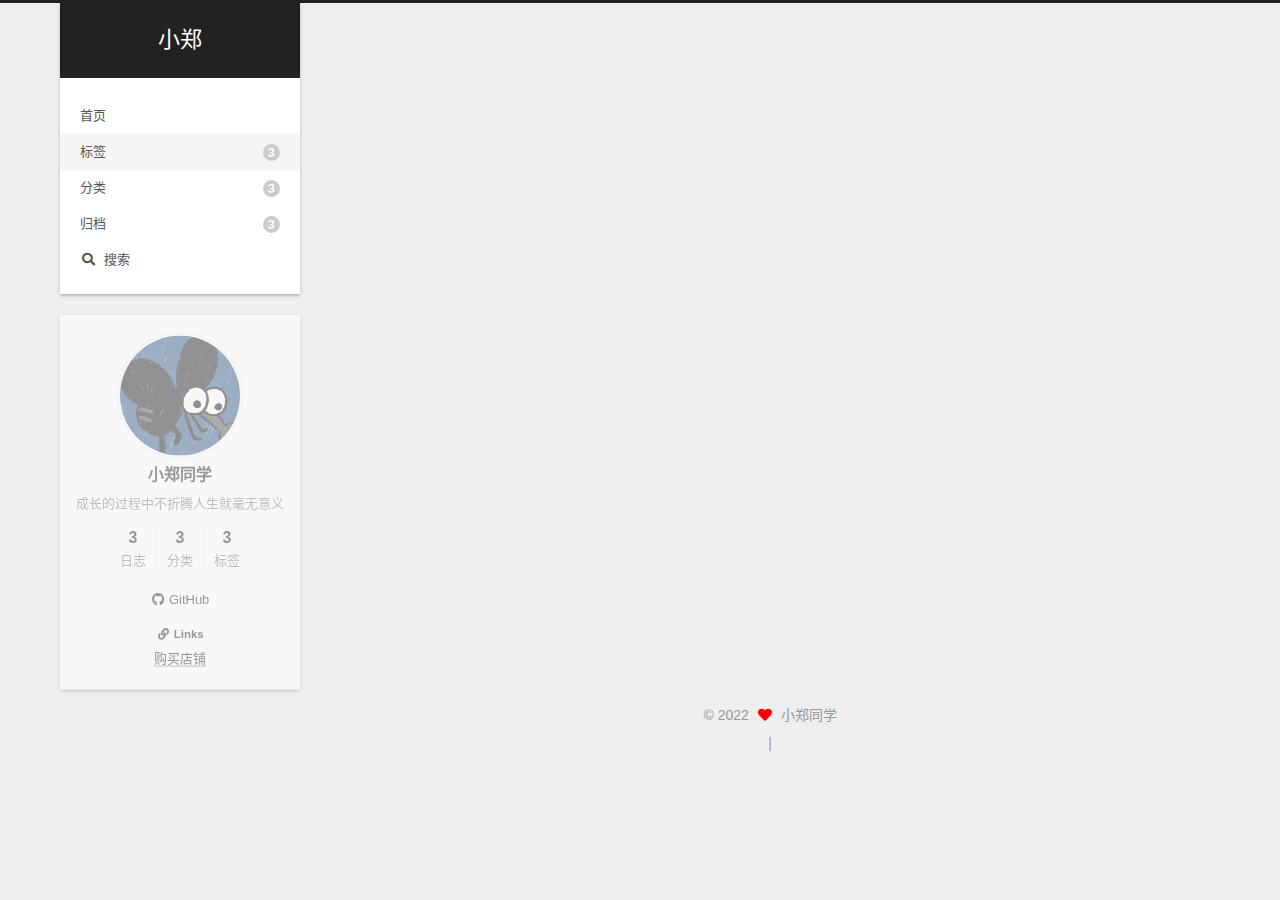
<file: tags/index.html>
<!DOCTYPE html>
<html lang="zh-CN">
<head>
  <meta charset="UTF-8">
<meta name="viewport" content="width=device-width, initial-scale=1, maximum-scale=2">
<meta name="theme-color" content="#222">
<meta name="generator" content="Hexo 6.1.0">
  <link rel="apple-touch-icon" sizes="180x180" href="/images/apple-touch-icon-next.png">
  <link rel="icon" type="image/png" sizes="32x32" href="/images/favicon-32x32-next.png">
  <link rel="icon" type="image/png" sizes="16x16" href="/images/favicon-16x16-next.png">
  <link rel="mask-icon" href="/images/logo.svg" color="#222">

<link rel="stylesheet" href="/css/main.css">


<link rel="stylesheet" href="/lib/font-awesome/css/all.min.css">

<script id="hexo-configurations">
    var NexT = window.NexT || {};
    var CONFIG = {"hostname":"zhonglizheng.github.io","root":"/","scheme":"Gemini","version":"7.8.0","exturl":false,"sidebar":{"position":"left","display":"post","padding":18,"offset":12,"onmobile":false},"copycode":{"enable":false,"show_result":false,"style":null},"back2top":{"enable":true,"sidebar":false,"scrollpercent":false},"bookmark":{"enable":false,"color":"#222","save":"auto"},"fancybox":false,"mediumzoom":false,"lazyload":false,"pangu":false,"comments":{"style":"tabs","active":null,"storage":true,"lazyload":false,"nav":null},"algolia":{"hits":{"per_page":10},"labels":{"input_placeholder":"Search for Posts","hits_empty":"We didn't find any results for the search: ${query}","hits_stats":"${hits} results found in ${time} ms"}},"localsearch":{"enable":true,"trigger":"auto","top_n_per_article":1,"unescape":false,"preload":false},"motion":{"enable":true,"async":false,"transition":{"post_block":"fadeIn","post_header":"slideDownIn","post_body":"slideDownIn","coll_header":"slideLeftIn","sidebar":"slideUpIn"}},"path":"search.xml"};
  </script>

  <meta name="description" content="成长的过程中不折腾人生就毫无意义">
<meta property="og:type" content="website">
<meta property="og:title" content="标签">
<meta property="og:url" content="https://zhonglizheng.github.io/tags/index.html">
<meta property="og:site_name" content="小郑">
<meta property="og:description" content="成长的过程中不折腾人生就毫无意义">
<meta property="og:locale" content="zh_CN">
<meta property="article:published_time" content="2022-04-21T04:36:37.000Z">
<meta property="article:modified_time" content="2022-04-21T04:38:14.863Z">
<meta property="article:author" content="小郑同学">
<meta name="twitter:card" content="summary">

<link rel="canonical" href="https://zhonglizheng.github.io/tags/">


<script id="page-configurations">
  // https://hexo.io/docs/variables.html
  CONFIG.page = {
    sidebar: "",
    isHome : false,
    isPost : false,
    lang   : 'zh-CN'
  };
</script>

  <title>标签 | 小郑
</title>
  






  <noscript>
  <style>
  .use-motion .brand,
  .use-motion .menu-item,
  .sidebar-inner,
  .use-motion .post-block,
  .use-motion .pagination,
  .use-motion .comments,
  .use-motion .post-header,
  .use-motion .post-body,
  .use-motion .collection-header { opacity: initial; }

  .use-motion .site-title,
  .use-motion .site-subtitle {
    opacity: initial;
    top: initial;
  }

  .use-motion .logo-line-before i { left: initial; }
  .use-motion .logo-line-after i { right: initial; }
  </style>
</noscript>

</head>

<body itemscope itemtype="http://schema.org/WebPage">
  <div class="container use-motion">
    <div class="headband"></div>

    <header class="header" itemscope itemtype="http://schema.org/WPHeader">
      <div class="header-inner"><div class="site-brand-container">
  <div class="site-nav-toggle">
    <div class="toggle" aria-label="切换导航栏">
      <span class="toggle-line toggle-line-first"></span>
      <span class="toggle-line toggle-line-middle"></span>
      <span class="toggle-line toggle-line-last"></span>
    </div>
  </div>

  <div class="site-meta">

    <a href="/" class="brand" rel="start">
      <span class="logo-line-before"><i></i></span>
      <h1 class="site-title">小郑</h1>
      <span class="logo-line-after"><i></i></span>
    </a>
  </div>

  <div class="site-nav-right">
    <div class="toggle popup-trigger">
        <i class="fa fa-search fa-fw fa-lg"></i>
    </div>
  </div>
</div>




<nav class="site-nav">
  <ul id="menu" class="main-menu menu">
        <li class="menu-item menu-item-home">

    <a href="/" rel="section"><i class="home fa-fw"></i>首页</a>

  </li>
        <li class="menu-item menu-item-tags">

    <a href="/tags/" rel="section"><i class="tags fa-fw"></i>标签<span class="badge">3</span></a>

  </li>
        <li class="menu-item menu-item-categories">

    <a href="/categories/" rel="section"><i class="th fa-fw"></i>分类<span class="badge">3</span></a>

  </li>
        <li class="menu-item menu-item-archives">

    <a href="/archives/" rel="section"><i class="archive fa-fw"></i>归档<span class="badge">3</span></a>

  </li>
      <li class="menu-item menu-item-search">
        <a role="button" class="popup-trigger"><i class="fa fa-search fa-fw"></i>搜索
        </a>
      </li>
  </ul>
</nav>



  <div class="search-pop-overlay">
    <div class="popup search-popup">
        <div class="search-header">
  <span class="search-icon">
    <i class="fa fa-search"></i>
  </span>
  <div class="search-input-container">
    <input autocomplete="off" autocapitalize="off"
           placeholder="搜索..." spellcheck="false"
           type="search" class="search-input">
  </div>
  <span class="popup-btn-close">
    <i class="fa fa-times-circle"></i>
  </span>
</div>
<div id="search-result">
  <div id="no-result">
    <i class="fa fa-spinner fa-pulse fa-5x fa-fw"></i>
  </div>
</div>

    </div>
  </div>

</div>
    </header>

    
  <div class="back-to-top">
    <i class="fa fa-arrow-up"></i>
    <span>0%</span>
  </div>


    <main class="main">
      <div class="main-inner">
        <div class="content-wrap">
          
  
  

          <div class="content page posts-expand">
            

    
    
    
    <div class="post-block" lang="zh-CN">
      <header class="post-header">

<h1 class="post-title" itemprop="name headline">标签
</h1>

<div class="post-meta">
  

</div>

</header>

      
      
      
      <div class="post-body">
          <div class="tag-cloud">
            <div class="tag-cloud-title">
              目前共计 3 个标签
            </div>
            <div class="tag-cloud-tags">
              <a href="/tags/life/" style="font-size: 12px; color: #ccc">-life</a> <a href="/tags/PCB/" style="font-size: 12px; color: #ccc">PCB</a> <a href="/tags/%E9%A6%96%E6%AC%A1/" style="font-size: 12px; color: #ccc">首次</a>
            </div>
          </div>
        
      </div>
      
      
      
    </div>
    

    
    
    


          </div>
          

<script>
  window.addEventListener('tabs:register', () => {
    let { activeClass } = CONFIG.comments;
    if (CONFIG.comments.storage) {
      activeClass = localStorage.getItem('comments_active') || activeClass;
    }
    if (activeClass) {
      let activeTab = document.querySelector(`a[href="#comment-${activeClass}"]`);
      if (activeTab) {
        activeTab.click();
      }
    }
  });
  if (CONFIG.comments.storage) {
    window.addEventListener('tabs:click', event => {
      if (!event.target.matches('.tabs-comment .tab-content .tab-pane')) return;
      let commentClass = event.target.classList[1];
      localStorage.setItem('comments_active', commentClass);
    });
  }
</script>

        </div>
          
  
  <div class="toggle sidebar-toggle">
    <span class="toggle-line toggle-line-first"></span>
    <span class="toggle-line toggle-line-middle"></span>
    <span class="toggle-line toggle-line-last"></span>
  </div>

  <aside class="sidebar">
    <div class="sidebar-inner">

      <ul class="sidebar-nav motion-element">
        <li class="sidebar-nav-toc">
          文章目录
        </li>
        <li class="sidebar-nav-overview">
          站点概览
        </li>
      </ul>

      <!--noindex-->
      <div class="post-toc-wrap sidebar-panel">
      </div>
      <!--/noindex-->

      <div class="site-overview-wrap sidebar-panel">
        <div class="site-author motion-element" itemprop="author" itemscope itemtype="http://schema.org/Person">
    <img class="site-author-image" itemprop="image" alt="小郑同学"
      src="/images/avatar.png">
  <p class="site-author-name" itemprop="name">小郑同学</p>
  <div class="site-description" itemprop="description">成长的过程中不折腾人生就毫无意义</div>
</div>
<div class="site-state-wrap motion-element">
  <nav class="site-state">
      <div class="site-state-item site-state-posts">
          <a href="/archives/">
        
          <span class="site-state-item-count">3</span>
          <span class="site-state-item-name">日志</span>
        </a>
      </div>
      <div class="site-state-item site-state-categories">
            <a href="/categories/">
          
        <span class="site-state-item-count">3</span>
        <span class="site-state-item-name">分类</span></a>
      </div>
      <div class="site-state-item site-state-tags">
            <a href="/tags/">
          
        <span class="site-state-item-count">3</span>
        <span class="site-state-item-name">标签</span></a>
      </div>
  </nav>
</div>
  <div class="links-of-author motion-element">
      <span class="links-of-author-item">
        <a href="https://github.com/Zhonglizheng" title="GitHub → https:&#x2F;&#x2F;github.com&#x2F;Zhonglizheng" rel="noopener" target="_blank"><i class="fab fa-github fa-fw"></i>GitHub</a>
      </span>
  </div>


  <div class="links-of-blogroll motion-element">
    <div class="links-of-blogroll-title"><i class="fa fa-link fa-fw"></i>
      Links
    </div>
    <ul class="links-of-blogroll-list">
        <li class="links-of-blogroll-item">
          <a href="https://shop131282813.taobao.com/search.htm?userId=&shopId=131282813&view_type=&order_type=&spm=0&search=y&keyword=52k" title="https:&#x2F;&#x2F;shop131282813.taobao.com&#x2F;search.htm?userId&#x3D;&amp;shopId&#x3D;131282813&amp;view_type&#x3D;&amp;order_type&#x3D;&amp;spm&#x3D;0&amp;search&#x3D;y&amp;keyword&#x3D;52k" rel="noopener" target="_blank">购买店铺</a>
        </li>
    </ul>
  </div>

      </div>

    </div>
  </aside>
  <div id="sidebar-dimmer"></div>


      </div>
    </main>

    <footer class="footer">
      <div class="footer-inner">
        

        

<div class="copyright">
  
  &copy; 
  <span itemprop="copyrightYear">2022</span>
  <span class="with-love">
    <i class="fa fa-heart"></i>
  </span>
  <span class="author" itemprop="copyrightHolder">小郑同学</span>
</div>

        
<div class="busuanzi-count">
  <script async src="https://busuanzi.ibruce.info/busuanzi/2.3/busuanzi.pure.mini.js"></script>
    <span class="post-meta-item" id="busuanzi_container_site_uv" style="display: none;">
      <span class="post-meta-item-icon">
        <i class="fa fa-user"></i>
      </span>
      <span class="site-uv" title="总访客量">
        <span id="busuanzi_value_site_uv"></span>
      </span>
    </span>
    <span class="post-meta-divider">|</span>
    <span class="post-meta-item" id="busuanzi_container_site_pv" style="display: none;">
      <span class="post-meta-item-icon">
        <i class="fa fa-eye"></i>
      </span>
      <span class="site-pv" title="总访问量">
        <span id="busuanzi_value_site_pv"></span>
      </span>
    </span>
</div>








      </div>
    </footer>
  </div>

  
  <script src="/lib/anime.min.js"></script>
  <script src="/lib/velocity/velocity.min.js"></script>
  <script src="/lib/velocity/velocity.ui.min.js"></script>

<script src="/js/utils.js"></script>

<script src="/js/motion.js"></script>


<script src="/js/schemes/pisces.js"></script>


<script src="/js/next-boot.js"></script>




  




  
<script src="/js/local-search.js"></script>













  

  

</body>
</html>
</file>
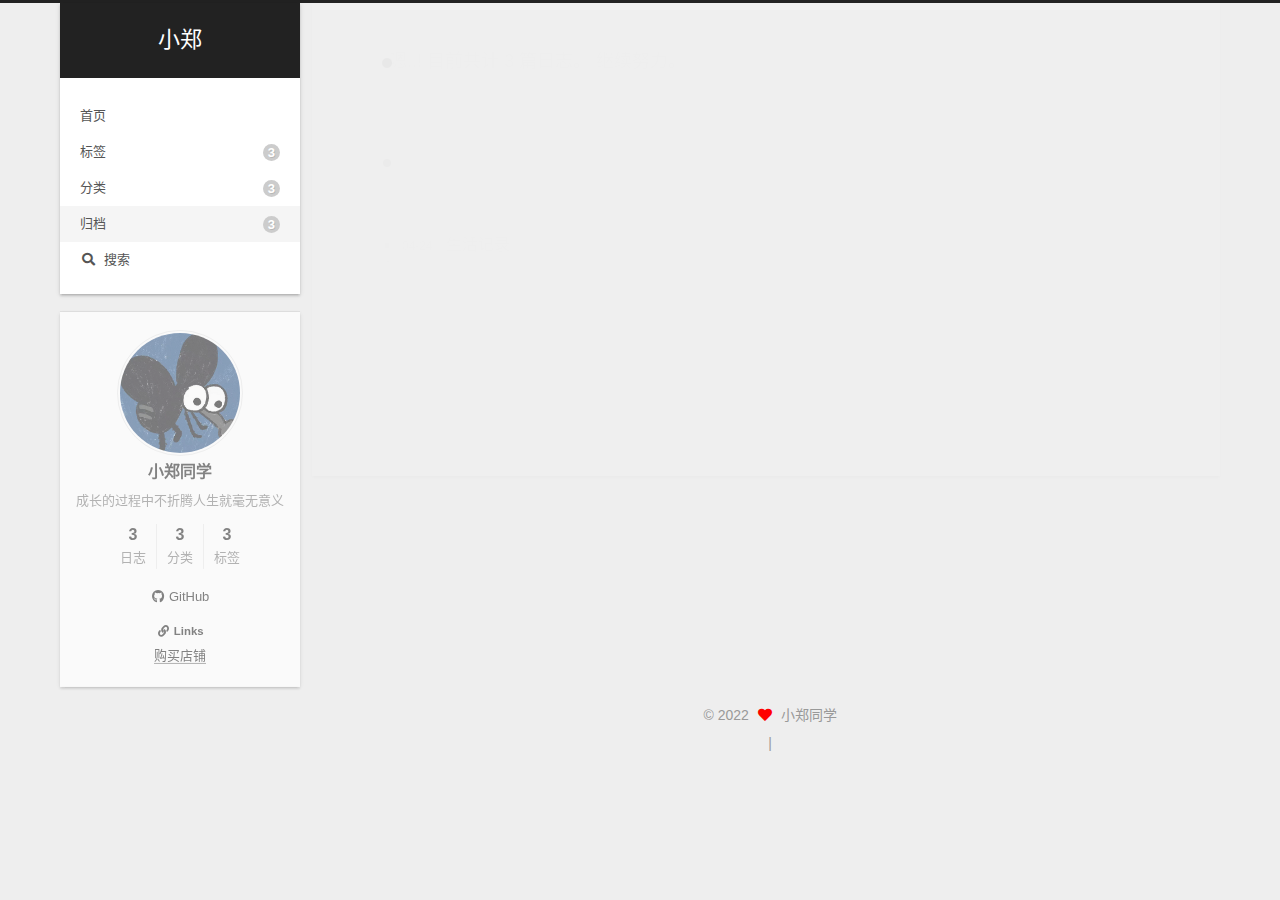
<file: archives/2022/index.html>
<!DOCTYPE html>
<html lang="zh-CN">
<head>
  <meta charset="UTF-8">
<meta name="viewport" content="width=device-width, initial-scale=1, maximum-scale=2">
<meta name="theme-color" content="#222">
<meta name="generator" content="Hexo 6.1.0">
  <link rel="apple-touch-icon" sizes="180x180" href="/images/apple-touch-icon-next.png">
  <link rel="icon" type="image/png" sizes="32x32" href="/images/favicon-32x32-next.png">
  <link rel="icon" type="image/png" sizes="16x16" href="/images/favicon-16x16-next.png">
  <link rel="mask-icon" href="/images/logo.svg" color="#222">

<link rel="stylesheet" href="/css/main.css">


<link rel="stylesheet" href="/lib/font-awesome/css/all.min.css">

<script id="hexo-configurations">
    var NexT = window.NexT || {};
    var CONFIG = {"hostname":"zhonglizheng.github.io","root":"/","scheme":"Gemini","version":"7.8.0","exturl":false,"sidebar":{"position":"left","display":"post","padding":18,"offset":12,"onmobile":false},"copycode":{"enable":false,"show_result":false,"style":null},"back2top":{"enable":true,"sidebar":false,"scrollpercent":false},"bookmark":{"enable":false,"color":"#222","save":"auto"},"fancybox":false,"mediumzoom":false,"lazyload":false,"pangu":false,"comments":{"style":"tabs","active":null,"storage":true,"lazyload":false,"nav":null},"algolia":{"hits":{"per_page":10},"labels":{"input_placeholder":"Search for Posts","hits_empty":"We didn't find any results for the search: ${query}","hits_stats":"${hits} results found in ${time} ms"}},"localsearch":{"enable":true,"trigger":"auto","top_n_per_article":1,"unescape":false,"preload":false},"motion":{"enable":true,"async":false,"transition":{"post_block":"fadeIn","post_header":"slideDownIn","post_body":"slideDownIn","coll_header":"slideLeftIn","sidebar":"slideUpIn"}},"path":"search.xml"};
  </script>

  <meta name="description" content="成长的过程中不折腾人生就毫无意义">
<meta property="og:type" content="website">
<meta property="og:title" content="小郑">
<meta property="og:url" content="https://zhonglizheng.github.io/archives/2022/index.html">
<meta property="og:site_name" content="小郑">
<meta property="og:description" content="成长的过程中不折腾人生就毫无意义">
<meta property="og:locale" content="zh_CN">
<meta property="article:author" content="小郑同学">
<meta name="twitter:card" content="summary">

<link rel="canonical" href="https://zhonglizheng.github.io/archives/2022/">


<script id="page-configurations">
  // https://hexo.io/docs/variables.html
  CONFIG.page = {
    sidebar: "",
    isHome : false,
    isPost : false,
    lang   : 'zh-CN'
  };
</script>

  <title>归档 | 小郑</title>
  






  <noscript>
  <style>
  .use-motion .brand,
  .use-motion .menu-item,
  .sidebar-inner,
  .use-motion .post-block,
  .use-motion .pagination,
  .use-motion .comments,
  .use-motion .post-header,
  .use-motion .post-body,
  .use-motion .collection-header { opacity: initial; }

  .use-motion .site-title,
  .use-motion .site-subtitle {
    opacity: initial;
    top: initial;
  }

  .use-motion .logo-line-before i { left: initial; }
  .use-motion .logo-line-after i { right: initial; }
  </style>
</noscript>

</head>

<body itemscope itemtype="http://schema.org/WebPage">
  <div class="container use-motion">
    <div class="headband"></div>

    <header class="header" itemscope itemtype="http://schema.org/WPHeader">
      <div class="header-inner"><div class="site-brand-container">
  <div class="site-nav-toggle">
    <div class="toggle" aria-label="切换导航栏">
      <span class="toggle-line toggle-line-first"></span>
      <span class="toggle-line toggle-line-middle"></span>
      <span class="toggle-line toggle-line-last"></span>
    </div>
  </div>

  <div class="site-meta">

    <a href="/" class="brand" rel="start">
      <span class="logo-line-before"><i></i></span>
      <h1 class="site-title">小郑</h1>
      <span class="logo-line-after"><i></i></span>
    </a>
  </div>

  <div class="site-nav-right">
    <div class="toggle popup-trigger">
        <i class="fa fa-search fa-fw fa-lg"></i>
    </div>
  </div>
</div>




<nav class="site-nav">
  <ul id="menu" class="main-menu menu">
        <li class="menu-item menu-item-home">

    <a href="/" rel="section"><i class="home fa-fw"></i>首页</a>

  </li>
        <li class="menu-item menu-item-tags">

    <a href="/tags/" rel="section"><i class="tags fa-fw"></i>标签<span class="badge">3</span></a>

  </li>
        <li class="menu-item menu-item-categories">

    <a href="/categories/" rel="section"><i class="th fa-fw"></i>分类<span class="badge">3</span></a>

  </li>
        <li class="menu-item menu-item-archives">

    <a href="/archives/" rel="section"><i class="archive fa-fw"></i>归档<span class="badge">3</span></a>

  </li>
      <li class="menu-item menu-item-search">
        <a role="button" class="popup-trigger"><i class="fa fa-search fa-fw"></i>搜索
        </a>
      </li>
  </ul>
</nav>



  <div class="search-pop-overlay">
    <div class="popup search-popup">
        <div class="search-header">
  <span class="search-icon">
    <i class="fa fa-search"></i>
  </span>
  <div class="search-input-container">
    <input autocomplete="off" autocapitalize="off"
           placeholder="搜索..." spellcheck="false"
           type="search" class="search-input">
  </div>
  <span class="popup-btn-close">
    <i class="fa fa-times-circle"></i>
  </span>
</div>
<div id="search-result">
  <div id="no-result">
    <i class="fa fa-spinner fa-pulse fa-5x fa-fw"></i>
  </div>
</div>

    </div>
  </div>

</div>
    </header>

    
  <div class="back-to-top">
    <i class="fa fa-arrow-up"></i>
    <span>0%</span>
  </div>


    <main class="main">
      <div class="main-inner">
        <div class="content-wrap">
          

          <div class="content archive">
            

  
  
  
  <div class="post-block">
    <div class="posts-collapse">
      <div class="collection-title">
        <span class="collection-header">嗯..! 目前共计 3 篇日志。 继续努力。</span>
      </div>

      
    <div class="collection-year">
      <span class="collection-header">2022</span>
    </div>

  <article itemscope itemtype="http://schema.org/Article">
    <header class="post-header">

      <div class="post-meta">
        <time itemprop="dateCreated"
              datetime="2022-04-24T21:33:07+08:00"
              content="2022-04-24">
          04-24
        </time>
      </div>

      <div class="post-title">
          <a class="post-title-link" href="/2022/04/24/%E7%94%9F%E6%B4%BB%E8%AE%B0%E5%BD%95/" itemprop="url">
            <span itemprop="name">生活记录</span>
          </a>
      </div>

    </header>
  </article>

  <article itemscope itemtype="http://schema.org/Article">
    <header class="post-header">

      <div class="post-meta">
        <time itemprop="dateCreated"
              datetime="2022-04-21T20:03:42+08:00"
              content="2022-04-21">
          04-21
        </time>
      </div>

      <div class="post-title">
          <a class="post-title-link" href="/2022/04/21/PCB1/" itemprop="url">
            <span itemprop="name">PCB1</span>
          </a>
      </div>

    </header>
  </article>

  <article itemscope itemtype="http://schema.org/Article">
    <header class="post-header">

      <div class="post-meta">
        <time itemprop="dateCreated"
              datetime="2022-04-21T14:04:08+08:00"
              content="2022-04-21">
          04-21
        </time>
      </div>

      <div class="post-title">
          <a class="post-title-link" href="/2022/04/21/%E5%88%9D%E6%AC%A1%E8%A7%81%E9%9D%A2/" itemprop="url">
            <span itemprop="name">初次见面</span>
          </a>
      </div>

    </header>
  </article>


    </div>
  </div>
  
  
  

  



          </div>
          

<script>
  window.addEventListener('tabs:register', () => {
    let { activeClass } = CONFIG.comments;
    if (CONFIG.comments.storage) {
      activeClass = localStorage.getItem('comments_active') || activeClass;
    }
    if (activeClass) {
      let activeTab = document.querySelector(`a[href="#comment-${activeClass}"]`);
      if (activeTab) {
        activeTab.click();
      }
    }
  });
  if (CONFIG.comments.storage) {
    window.addEventListener('tabs:click', event => {
      if (!event.target.matches('.tabs-comment .tab-content .tab-pane')) return;
      let commentClass = event.target.classList[1];
      localStorage.setItem('comments_active', commentClass);
    });
  }
</script>

        </div>
          
  
  <div class="toggle sidebar-toggle">
    <span class="toggle-line toggle-line-first"></span>
    <span class="toggle-line toggle-line-middle"></span>
    <span class="toggle-line toggle-line-last"></span>
  </div>

  <aside class="sidebar">
    <div class="sidebar-inner">

      <ul class="sidebar-nav motion-element">
        <li class="sidebar-nav-toc">
          文章目录
        </li>
        <li class="sidebar-nav-overview">
          站点概览
        </li>
      </ul>

      <!--noindex-->
      <div class="post-toc-wrap sidebar-panel">
      </div>
      <!--/noindex-->

      <div class="site-overview-wrap sidebar-panel">
        <div class="site-author motion-element" itemprop="author" itemscope itemtype="http://schema.org/Person">
    <img class="site-author-image" itemprop="image" alt="小郑同学"
      src="/images/avatar.png">
  <p class="site-author-name" itemprop="name">小郑同学</p>
  <div class="site-description" itemprop="description">成长的过程中不折腾人生就毫无意义</div>
</div>
<div class="site-state-wrap motion-element">
  <nav class="site-state">
      <div class="site-state-item site-state-posts">
          <a href="/archives/">
        
          <span class="site-state-item-count">3</span>
          <span class="site-state-item-name">日志</span>
        </a>
      </div>
      <div class="site-state-item site-state-categories">
            <a href="/categories/">
          
        <span class="site-state-item-count">3</span>
        <span class="site-state-item-name">分类</span></a>
      </div>
      <div class="site-state-item site-state-tags">
            <a href="/tags/">
          
        <span class="site-state-item-count">3</span>
        <span class="site-state-item-name">标签</span></a>
      </div>
  </nav>
</div>
  <div class="links-of-author motion-element">
      <span class="links-of-author-item">
        <a href="https://github.com/Zhonglizheng" title="GitHub → https:&#x2F;&#x2F;github.com&#x2F;Zhonglizheng" rel="noopener" target="_blank"><i class="fab fa-github fa-fw"></i>GitHub</a>
      </span>
  </div>


  <div class="links-of-blogroll motion-element">
    <div class="links-of-blogroll-title"><i class="fa fa-link fa-fw"></i>
      Links
    </div>
    <ul class="links-of-blogroll-list">
        <li class="links-of-blogroll-item">
          <a href="https://shop131282813.taobao.com/search.htm?userId=&shopId=131282813&view_type=&order_type=&spm=0&search=y&keyword=52k" title="https:&#x2F;&#x2F;shop131282813.taobao.com&#x2F;search.htm?userId&#x3D;&amp;shopId&#x3D;131282813&amp;view_type&#x3D;&amp;order_type&#x3D;&amp;spm&#x3D;0&amp;search&#x3D;y&amp;keyword&#x3D;52k" rel="noopener" target="_blank">购买店铺</a>
        </li>
    </ul>
  </div>

      </div>

    </div>
  </aside>
  <div id="sidebar-dimmer"></div>


      </div>
    </main>

    <footer class="footer">
      <div class="footer-inner">
        

        

<div class="copyright">
  
  &copy; 
  <span itemprop="copyrightYear">2022</span>
  <span class="with-love">
    <i class="fa fa-heart"></i>
  </span>
  <span class="author" itemprop="copyrightHolder">小郑同学</span>
</div>

        
<div class="busuanzi-count">
  <script async src="https://busuanzi.ibruce.info/busuanzi/2.3/busuanzi.pure.mini.js"></script>
    <span class="post-meta-item" id="busuanzi_container_site_uv" style="display: none;">
      <span class="post-meta-item-icon">
        <i class="fa fa-user"></i>
      </span>
      <span class="site-uv" title="总访客量">
        <span id="busuanzi_value_site_uv"></span>
      </span>
    </span>
    <span class="post-meta-divider">|</span>
    <span class="post-meta-item" id="busuanzi_container_site_pv" style="display: none;">
      <span class="post-meta-item-icon">
        <i class="fa fa-eye"></i>
      </span>
      <span class="site-pv" title="总访问量">
        <span id="busuanzi_value_site_pv"></span>
      </span>
    </span>
</div>








      </div>
    </footer>
  </div>

  
  <script src="/lib/anime.min.js"></script>
  <script src="/lib/velocity/velocity.min.js"></script>
  <script src="/lib/velocity/velocity.ui.min.js"></script>

<script src="/js/utils.js"></script>

<script src="/js/motion.js"></script>


<script src="/js/schemes/pisces.js"></script>


<script src="/js/next-boot.js"></script>




  




  
<script src="/js/local-search.js"></script>













  

  

</body>
</html>
</file>
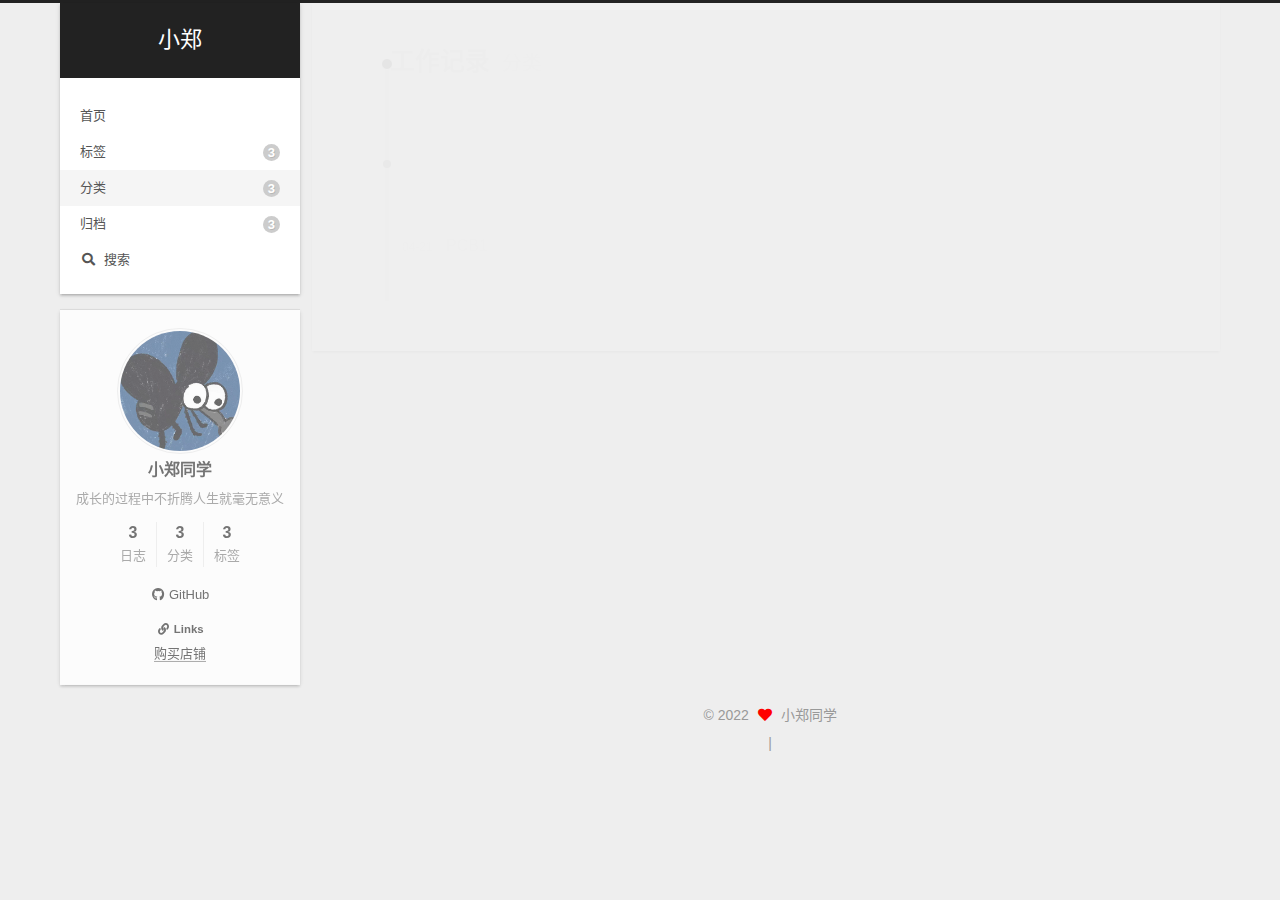
<file: categories/工作记录/index.html>
<!DOCTYPE html>
<html lang="zh-CN">
<head>
  <meta charset="UTF-8">
<meta name="viewport" content="width=device-width, initial-scale=1, maximum-scale=2">
<meta name="theme-color" content="#222">
<meta name="generator" content="Hexo 6.1.0">
  <link rel="apple-touch-icon" sizes="180x180" href="/images/apple-touch-icon-next.png">
  <link rel="icon" type="image/png" sizes="32x32" href="/images/favicon-32x32-next.png">
  <link rel="icon" type="image/png" sizes="16x16" href="/images/favicon-16x16-next.png">
  <link rel="mask-icon" href="/images/logo.svg" color="#222">

<link rel="stylesheet" href="/css/main.css">


<link rel="stylesheet" href="/lib/font-awesome/css/all.min.css">

<script id="hexo-configurations">
    var NexT = window.NexT || {};
    var CONFIG = {"hostname":"zhonglizheng.github.io","root":"/","scheme":"Gemini","version":"7.8.0","exturl":false,"sidebar":{"position":"left","display":"post","padding":18,"offset":12,"onmobile":false},"copycode":{"enable":false,"show_result":false,"style":null},"back2top":{"enable":true,"sidebar":false,"scrollpercent":false},"bookmark":{"enable":false,"color":"#222","save":"auto"},"fancybox":false,"mediumzoom":false,"lazyload":false,"pangu":false,"comments":{"style":"tabs","active":null,"storage":true,"lazyload":false,"nav":null},"algolia":{"hits":{"per_page":10},"labels":{"input_placeholder":"Search for Posts","hits_empty":"We didn't find any results for the search: ${query}","hits_stats":"${hits} results found in ${time} ms"}},"localsearch":{"enable":true,"trigger":"auto","top_n_per_article":1,"unescape":false,"preload":false},"motion":{"enable":true,"async":false,"transition":{"post_block":"fadeIn","post_header":"slideDownIn","post_body":"slideDownIn","coll_header":"slideLeftIn","sidebar":"slideUpIn"}},"path":"search.xml"};
  </script>

  <meta name="description" content="成长的过程中不折腾人生就毫无意义">
<meta property="og:type" content="website">
<meta property="og:title" content="小郑">
<meta property="og:url" content="https://zhonglizheng.github.io/categories/%E5%B7%A5%E4%BD%9C%E8%AE%B0%E5%BD%95/index.html">
<meta property="og:site_name" content="小郑">
<meta property="og:description" content="成长的过程中不折腾人生就毫无意义">
<meta property="og:locale" content="zh_CN">
<meta property="article:author" content="小郑同学">
<meta name="twitter:card" content="summary">

<link rel="canonical" href="https://zhonglizheng.github.io/categories/%E5%B7%A5%E4%BD%9C%E8%AE%B0%E5%BD%95/">


<script id="page-configurations">
  // https://hexo.io/docs/variables.html
  CONFIG.page = {
    sidebar: "",
    isHome : false,
    isPost : false,
    lang   : 'zh-CN'
  };
</script>

  <title>分类: 工作记录 | 小郑</title>
  






  <noscript>
  <style>
  .use-motion .brand,
  .use-motion .menu-item,
  .sidebar-inner,
  .use-motion .post-block,
  .use-motion .pagination,
  .use-motion .comments,
  .use-motion .post-header,
  .use-motion .post-body,
  .use-motion .collection-header { opacity: initial; }

  .use-motion .site-title,
  .use-motion .site-subtitle {
    opacity: initial;
    top: initial;
  }

  .use-motion .logo-line-before i { left: initial; }
  .use-motion .logo-line-after i { right: initial; }
  </style>
</noscript>

</head>

<body itemscope itemtype="http://schema.org/WebPage">
  <div class="container use-motion">
    <div class="headband"></div>

    <header class="header" itemscope itemtype="http://schema.org/WPHeader">
      <div class="header-inner"><div class="site-brand-container">
  <div class="site-nav-toggle">
    <div class="toggle" aria-label="切换导航栏">
      <span class="toggle-line toggle-line-first"></span>
      <span class="toggle-line toggle-line-middle"></span>
      <span class="toggle-line toggle-line-last"></span>
    </div>
  </div>

  <div class="site-meta">

    <a href="/" class="brand" rel="start">
      <span class="logo-line-before"><i></i></span>
      <h1 class="site-title">小郑</h1>
      <span class="logo-line-after"><i></i></span>
    </a>
  </div>

  <div class="site-nav-right">
    <div class="toggle popup-trigger">
        <i class="fa fa-search fa-fw fa-lg"></i>
    </div>
  </div>
</div>




<nav class="site-nav">
  <ul id="menu" class="main-menu menu">
        <li class="menu-item menu-item-home">

    <a href="/" rel="section"><i class="home fa-fw"></i>首页</a>

  </li>
        <li class="menu-item menu-item-tags">

    <a href="/tags/" rel="section"><i class="tags fa-fw"></i>标签<span class="badge">3</span></a>

  </li>
        <li class="menu-item menu-item-categories">

    <a href="/categories/" rel="section"><i class="th fa-fw"></i>分类<span class="badge">3</span></a>

  </li>
        <li class="menu-item menu-item-archives">

    <a href="/archives/" rel="section"><i class="archive fa-fw"></i>归档<span class="badge">3</span></a>

  </li>
      <li class="menu-item menu-item-search">
        <a role="button" class="popup-trigger"><i class="fa fa-search fa-fw"></i>搜索
        </a>
      </li>
  </ul>
</nav>



  <div class="search-pop-overlay">
    <div class="popup search-popup">
        <div class="search-header">
  <span class="search-icon">
    <i class="fa fa-search"></i>
  </span>
  <div class="search-input-container">
    <input autocomplete="off" autocapitalize="off"
           placeholder="搜索..." spellcheck="false"
           type="search" class="search-input">
  </div>
  <span class="popup-btn-close">
    <i class="fa fa-times-circle"></i>
  </span>
</div>
<div id="search-result">
  <div id="no-result">
    <i class="fa fa-spinner fa-pulse fa-5x fa-fw"></i>
  </div>
</div>

    </div>
  </div>

</div>
    </header>

    
  <div class="back-to-top">
    <i class="fa fa-arrow-up"></i>
    <span>0%</span>
  </div>


    <main class="main">
      <div class="main-inner">
        <div class="content-wrap">
          

          <div class="content category">
            

  
  
  
  <div class="post-block">
    <div class="posts-collapse">
      <div class="collection-title">
        <h2 class="collection-header">工作记录
          <small>分类</small>
        </h2>
      </div>

      
    <div class="collection-year">
      <span class="collection-header">2022</span>
    </div>

  <article itemscope itemtype="http://schema.org/Article">
    <header class="post-header">

      <div class="post-meta">
        <time itemprop="dateCreated"
              datetime="2022-04-21T20:03:42+08:00"
              content="2022-04-21">
          04-21
        </time>
      </div>

      <div class="post-title">
          <a class="post-title-link" href="/2022/04/21/PCB1/" itemprop="url">
            <span itemprop="name">PCB1</span>
          </a>
      </div>

    </header>
  </article>

    </div>
  </div>
  
  
  

  



          </div>
          

<script>
  window.addEventListener('tabs:register', () => {
    let { activeClass } = CONFIG.comments;
    if (CONFIG.comments.storage) {
      activeClass = localStorage.getItem('comments_active') || activeClass;
    }
    if (activeClass) {
      let activeTab = document.querySelector(`a[href="#comment-${activeClass}"]`);
      if (activeTab) {
        activeTab.click();
      }
    }
  });
  if (CONFIG.comments.storage) {
    window.addEventListener('tabs:click', event => {
      if (!event.target.matches('.tabs-comment .tab-content .tab-pane')) return;
      let commentClass = event.target.classList[1];
      localStorage.setItem('comments_active', commentClass);
    });
  }
</script>

        </div>
          
  
  <div class="toggle sidebar-toggle">
    <span class="toggle-line toggle-line-first"></span>
    <span class="toggle-line toggle-line-middle"></span>
    <span class="toggle-line toggle-line-last"></span>
  </div>

  <aside class="sidebar">
    <div class="sidebar-inner">

      <ul class="sidebar-nav motion-element">
        <li class="sidebar-nav-toc">
          文章目录
        </li>
        <li class="sidebar-nav-overview">
          站点概览
        </li>
      </ul>

      <!--noindex-->
      <div class="post-toc-wrap sidebar-panel">
      </div>
      <!--/noindex-->

      <div class="site-overview-wrap sidebar-panel">
        <div class="site-author motion-element" itemprop="author" itemscope itemtype="http://schema.org/Person">
    <img class="site-author-image" itemprop="image" alt="小郑同学"
      src="/images/avatar.png">
  <p class="site-author-name" itemprop="name">小郑同学</p>
  <div class="site-description" itemprop="description">成长的过程中不折腾人生就毫无意义</div>
</div>
<div class="site-state-wrap motion-element">
  <nav class="site-state">
      <div class="site-state-item site-state-posts">
          <a href="/archives/">
        
          <span class="site-state-item-count">3</span>
          <span class="site-state-item-name">日志</span>
        </a>
      </div>
      <div class="site-state-item site-state-categories">
            <a href="/categories/">
          
        <span class="site-state-item-count">3</span>
        <span class="site-state-item-name">分类</span></a>
      </div>
      <div class="site-state-item site-state-tags">
            <a href="/tags/">
          
        <span class="site-state-item-count">3</span>
        <span class="site-state-item-name">标签</span></a>
      </div>
  </nav>
</div>
  <div class="links-of-author motion-element">
      <span class="links-of-author-item">
        <a href="https://github.com/Zhonglizheng" title="GitHub → https:&#x2F;&#x2F;github.com&#x2F;Zhonglizheng" rel="noopener" target="_blank"><i class="fab fa-github fa-fw"></i>GitHub</a>
      </span>
  </div>


  <div class="links-of-blogroll motion-element">
    <div class="links-of-blogroll-title"><i class="fa fa-link fa-fw"></i>
      Links
    </div>
    <ul class="links-of-blogroll-list">
        <li class="links-of-blogroll-item">
          <a href="https://shop131282813.taobao.com/search.htm?userId=&shopId=131282813&view_type=&order_type=&spm=0&search=y&keyword=52k" title="https:&#x2F;&#x2F;shop131282813.taobao.com&#x2F;search.htm?userId&#x3D;&amp;shopId&#x3D;131282813&amp;view_type&#x3D;&amp;order_type&#x3D;&amp;spm&#x3D;0&amp;search&#x3D;y&amp;keyword&#x3D;52k" rel="noopener" target="_blank">购买店铺</a>
        </li>
    </ul>
  </div>

      </div>

    </div>
  </aside>
  <div id="sidebar-dimmer"></div>


      </div>
    </main>

    <footer class="footer">
      <div class="footer-inner">
        

        

<div class="copyright">
  
  &copy; 
  <span itemprop="copyrightYear">2022</span>
  <span class="with-love">
    <i class="fa fa-heart"></i>
  </span>
  <span class="author" itemprop="copyrightHolder">小郑同学</span>
</div>

        
<div class="busuanzi-count">
  <script async src="https://busuanzi.ibruce.info/busuanzi/2.3/busuanzi.pure.mini.js"></script>
    <span class="post-meta-item" id="busuanzi_container_site_uv" style="display: none;">
      <span class="post-meta-item-icon">
        <i class="fa fa-user"></i>
      </span>
      <span class="site-uv" title="总访客量">
        <span id="busuanzi_value_site_uv"></span>
      </span>
    </span>
    <span class="post-meta-divider">|</span>
    <span class="post-meta-item" id="busuanzi_container_site_pv" style="display: none;">
      <span class="post-meta-item-icon">
        <i class="fa fa-eye"></i>
      </span>
      <span class="site-pv" title="总访问量">
        <span id="busuanzi_value_site_pv"></span>
      </span>
    </span>
</div>








      </div>
    </footer>
  </div>

  
  <script src="/lib/anime.min.js"></script>
  <script src="/lib/velocity/velocity.min.js"></script>
  <script src="/lib/velocity/velocity.ui.min.js"></script>

<script src="/js/utils.js"></script>

<script src="/js/motion.js"></script>


<script src="/js/schemes/pisces.js"></script>


<script src="/js/next-boot.js"></script>




  




  
<script src="/js/local-search.js"></script>













  

  

</body>
</html>
</file>
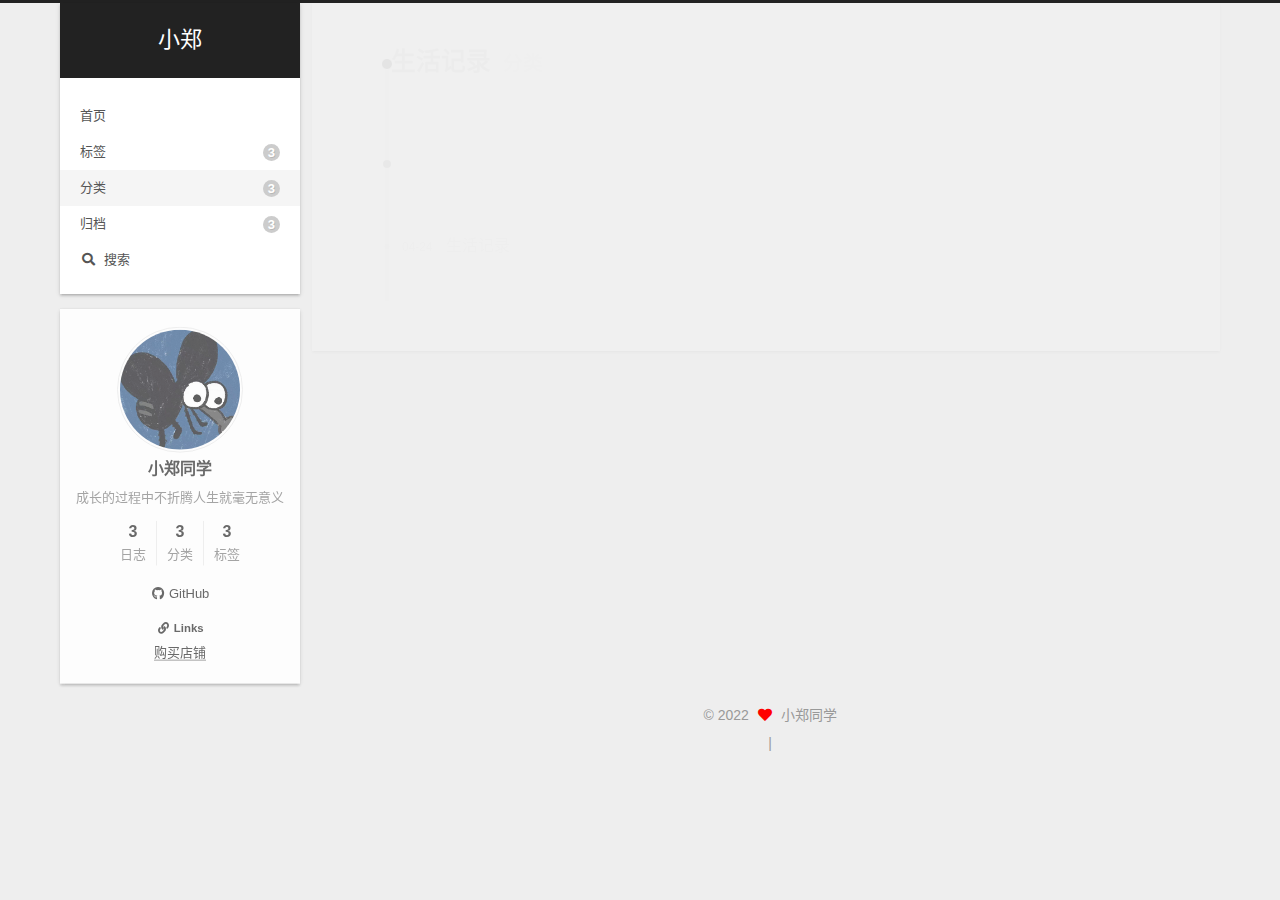
<file: categories/生活记录/index.html>
<!DOCTYPE html>
<html lang="zh-CN">
<head>
  <meta charset="UTF-8">
<meta name="viewport" content="width=device-width, initial-scale=1, maximum-scale=2">
<meta name="theme-color" content="#222">
<meta name="generator" content="Hexo 6.1.0">
  <link rel="apple-touch-icon" sizes="180x180" href="/images/apple-touch-icon-next.png">
  <link rel="icon" type="image/png" sizes="32x32" href="/images/favicon-32x32-next.png">
  <link rel="icon" type="image/png" sizes="16x16" href="/images/favicon-16x16-next.png">
  <link rel="mask-icon" href="/images/logo.svg" color="#222">

<link rel="stylesheet" href="/css/main.css">


<link rel="stylesheet" href="/lib/font-awesome/css/all.min.css">

<script id="hexo-configurations">
    var NexT = window.NexT || {};
    var CONFIG = {"hostname":"zhonglizheng.github.io","root":"/","scheme":"Gemini","version":"7.8.0","exturl":false,"sidebar":{"position":"left","display":"post","padding":18,"offset":12,"onmobile":false},"copycode":{"enable":false,"show_result":false,"style":null},"back2top":{"enable":true,"sidebar":false,"scrollpercent":false},"bookmark":{"enable":false,"color":"#222","save":"auto"},"fancybox":false,"mediumzoom":false,"lazyload":false,"pangu":false,"comments":{"style":"tabs","active":null,"storage":true,"lazyload":false,"nav":null},"algolia":{"hits":{"per_page":10},"labels":{"input_placeholder":"Search for Posts","hits_empty":"We didn't find any results for the search: ${query}","hits_stats":"${hits} results found in ${time} ms"}},"localsearch":{"enable":true,"trigger":"auto","top_n_per_article":1,"unescape":false,"preload":false},"motion":{"enable":true,"async":false,"transition":{"post_block":"fadeIn","post_header":"slideDownIn","post_body":"slideDownIn","coll_header":"slideLeftIn","sidebar":"slideUpIn"}},"path":"search.xml"};
  </script>

  <meta name="description" content="成长的过程中不折腾人生就毫无意义">
<meta property="og:type" content="website">
<meta property="og:title" content="小郑">
<meta property="og:url" content="https://zhonglizheng.github.io/categories/%E7%94%9F%E6%B4%BB%E8%AE%B0%E5%BD%95/index.html">
<meta property="og:site_name" content="小郑">
<meta property="og:description" content="成长的过程中不折腾人生就毫无意义">
<meta property="og:locale" content="zh_CN">
<meta property="article:author" content="小郑同学">
<meta name="twitter:card" content="summary">

<link rel="canonical" href="https://zhonglizheng.github.io/categories/%E7%94%9F%E6%B4%BB%E8%AE%B0%E5%BD%95/">


<script id="page-configurations">
  // https://hexo.io/docs/variables.html
  CONFIG.page = {
    sidebar: "",
    isHome : false,
    isPost : false,
    lang   : 'zh-CN'
  };
</script>

  <title>分类: 生活记录 | 小郑</title>
  






  <noscript>
  <style>
  .use-motion .brand,
  .use-motion .menu-item,
  .sidebar-inner,
  .use-motion .post-block,
  .use-motion .pagination,
  .use-motion .comments,
  .use-motion .post-header,
  .use-motion .post-body,
  .use-motion .collection-header { opacity: initial; }

  .use-motion .site-title,
  .use-motion .site-subtitle {
    opacity: initial;
    top: initial;
  }

  .use-motion .logo-line-before i { left: initial; }
  .use-motion .logo-line-after i { right: initial; }
  </style>
</noscript>

</head>

<body itemscope itemtype="http://schema.org/WebPage">
  <div class="container use-motion">
    <div class="headband"></div>

    <header class="header" itemscope itemtype="http://schema.org/WPHeader">
      <div class="header-inner"><div class="site-brand-container">
  <div class="site-nav-toggle">
    <div class="toggle" aria-label="切换导航栏">
      <span class="toggle-line toggle-line-first"></span>
      <span class="toggle-line toggle-line-middle"></span>
      <span class="toggle-line toggle-line-last"></span>
    </div>
  </div>

  <div class="site-meta">

    <a href="/" class="brand" rel="start">
      <span class="logo-line-before"><i></i></span>
      <h1 class="site-title">小郑</h1>
      <span class="logo-line-after"><i></i></span>
    </a>
  </div>

  <div class="site-nav-right">
    <div class="toggle popup-trigger">
        <i class="fa fa-search fa-fw fa-lg"></i>
    </div>
  </div>
</div>




<nav class="site-nav">
  <ul id="menu" class="main-menu menu">
        <li class="menu-item menu-item-home">

    <a href="/" rel="section"><i class="home fa-fw"></i>首页</a>

  </li>
        <li class="menu-item menu-item-tags">

    <a href="/tags/" rel="section"><i class="tags fa-fw"></i>标签<span class="badge">3</span></a>

  </li>
        <li class="menu-item menu-item-categories">

    <a href="/categories/" rel="section"><i class="th fa-fw"></i>分类<span class="badge">3</span></a>

  </li>
        <li class="menu-item menu-item-archives">

    <a href="/archives/" rel="section"><i class="archive fa-fw"></i>归档<span class="badge">3</span></a>

  </li>
      <li class="menu-item menu-item-search">
        <a role="button" class="popup-trigger"><i class="fa fa-search fa-fw"></i>搜索
        </a>
      </li>
  </ul>
</nav>



  <div class="search-pop-overlay">
    <div class="popup search-popup">
        <div class="search-header">
  <span class="search-icon">
    <i class="fa fa-search"></i>
  </span>
  <div class="search-input-container">
    <input autocomplete="off" autocapitalize="off"
           placeholder="搜索..." spellcheck="false"
           type="search" class="search-input">
  </div>
  <span class="popup-btn-close">
    <i class="fa fa-times-circle"></i>
  </span>
</div>
<div id="search-result">
  <div id="no-result">
    <i class="fa fa-spinner fa-pulse fa-5x fa-fw"></i>
  </div>
</div>

    </div>
  </div>

</div>
    </header>

    
  <div class="back-to-top">
    <i class="fa fa-arrow-up"></i>
    <span>0%</span>
  </div>


    <main class="main">
      <div class="main-inner">
        <div class="content-wrap">
          

          <div class="content category">
            

  
  
  
  <div class="post-block">
    <div class="posts-collapse">
      <div class="collection-title">
        <h2 class="collection-header">生活记录
          <small>分类</small>
        </h2>
      </div>

      
    <div class="collection-year">
      <span class="collection-header">2022</span>
    </div>

  <article itemscope itemtype="http://schema.org/Article">
    <header class="post-header">

      <div class="post-meta">
        <time itemprop="dateCreated"
              datetime="2022-04-24T21:33:07+08:00"
              content="2022-04-24">
          04-24
        </time>
      </div>

      <div class="post-title">
          <a class="post-title-link" href="/2022/04/24/%E7%94%9F%E6%B4%BB%E8%AE%B0%E5%BD%95/" itemprop="url">
            <span itemprop="name">生活记录</span>
          </a>
      </div>

    </header>
  </article>

    </div>
  </div>
  
  
  

  



          </div>
          

<script>
  window.addEventListener('tabs:register', () => {
    let { activeClass } = CONFIG.comments;
    if (CONFIG.comments.storage) {
      activeClass = localStorage.getItem('comments_active') || activeClass;
    }
    if (activeClass) {
      let activeTab = document.querySelector(`a[href="#comment-${activeClass}"]`);
      if (activeTab) {
        activeTab.click();
      }
    }
  });
  if (CONFIG.comments.storage) {
    window.addEventListener('tabs:click', event => {
      if (!event.target.matches('.tabs-comment .tab-content .tab-pane')) return;
      let commentClass = event.target.classList[1];
      localStorage.setItem('comments_active', commentClass);
    });
  }
</script>

        </div>
          
  
  <div class="toggle sidebar-toggle">
    <span class="toggle-line toggle-line-first"></span>
    <span class="toggle-line toggle-line-middle"></span>
    <span class="toggle-line toggle-line-last"></span>
  </div>

  <aside class="sidebar">
    <div class="sidebar-inner">

      <ul class="sidebar-nav motion-element">
        <li class="sidebar-nav-toc">
          文章目录
        </li>
        <li class="sidebar-nav-overview">
          站点概览
        </li>
      </ul>

      <!--noindex-->
      <div class="post-toc-wrap sidebar-panel">
      </div>
      <!--/noindex-->

      <div class="site-overview-wrap sidebar-panel">
        <div class="site-author motion-element" itemprop="author" itemscope itemtype="http://schema.org/Person">
    <img class="site-author-image" itemprop="image" alt="小郑同学"
      src="/images/avatar.png">
  <p class="site-author-name" itemprop="name">小郑同学</p>
  <div class="site-description" itemprop="description">成长的过程中不折腾人生就毫无意义</div>
</div>
<div class="site-state-wrap motion-element">
  <nav class="site-state">
      <div class="site-state-item site-state-posts">
          <a href="/archives/">
        
          <span class="site-state-item-count">3</span>
          <span class="site-state-item-name">日志</span>
        </a>
      </div>
      <div class="site-state-item site-state-categories">
            <a href="/categories/">
          
        <span class="site-state-item-count">3</span>
        <span class="site-state-item-name">分类</span></a>
      </div>
      <div class="site-state-item site-state-tags">
            <a href="/tags/">
          
        <span class="site-state-item-count">3</span>
        <span class="site-state-item-name">标签</span></a>
      </div>
  </nav>
</div>
  <div class="links-of-author motion-element">
      <span class="links-of-author-item">
        <a href="https://github.com/Zhonglizheng" title="GitHub → https:&#x2F;&#x2F;github.com&#x2F;Zhonglizheng" rel="noopener" target="_blank"><i class="fab fa-github fa-fw"></i>GitHub</a>
      </span>
  </div>


  <div class="links-of-blogroll motion-element">
    <div class="links-of-blogroll-title"><i class="fa fa-link fa-fw"></i>
      Links
    </div>
    <ul class="links-of-blogroll-list">
        <li class="links-of-blogroll-item">
          <a href="https://shop131282813.taobao.com/search.htm?userId=&shopId=131282813&view_type=&order_type=&spm=0&search=y&keyword=52k" title="https:&#x2F;&#x2F;shop131282813.taobao.com&#x2F;search.htm?userId&#x3D;&amp;shopId&#x3D;131282813&amp;view_type&#x3D;&amp;order_type&#x3D;&amp;spm&#x3D;0&amp;search&#x3D;y&amp;keyword&#x3D;52k" rel="noopener" target="_blank">购买店铺</a>
        </li>
    </ul>
  </div>

      </div>

    </div>
  </aside>
  <div id="sidebar-dimmer"></div>


      </div>
    </main>

    <footer class="footer">
      <div class="footer-inner">
        

        

<div class="copyright">
  
  &copy; 
  <span itemprop="copyrightYear">2022</span>
  <span class="with-love">
    <i class="fa fa-heart"></i>
  </span>
  <span class="author" itemprop="copyrightHolder">小郑同学</span>
</div>

        
<div class="busuanzi-count">
  <script async src="https://busuanzi.ibruce.info/busuanzi/2.3/busuanzi.pure.mini.js"></script>
    <span class="post-meta-item" id="busuanzi_container_site_uv" style="display: none;">
      <span class="post-meta-item-icon">
        <i class="fa fa-user"></i>
      </span>
      <span class="site-uv" title="总访客量">
        <span id="busuanzi_value_site_uv"></span>
      </span>
    </span>
    <span class="post-meta-divider">|</span>
    <span class="post-meta-item" id="busuanzi_container_site_pv" style="display: none;">
      <span class="post-meta-item-icon">
        <i class="fa fa-eye"></i>
      </span>
      <span class="site-pv" title="总访问量">
        <span id="busuanzi_value_site_pv"></span>
      </span>
    </span>
</div>








      </div>
    </footer>
  </div>

  
  <script src="/lib/anime.min.js"></script>
  <script src="/lib/velocity/velocity.min.js"></script>
  <script src="/lib/velocity/velocity.ui.min.js"></script>

<script src="/js/utils.js"></script>

<script src="/js/motion.js"></script>


<script src="/js/schemes/pisces.js"></script>


<script src="/js/next-boot.js"></script>




  




  
<script src="/js/local-search.js"></script>













  

  

</body>
</html>
</file>
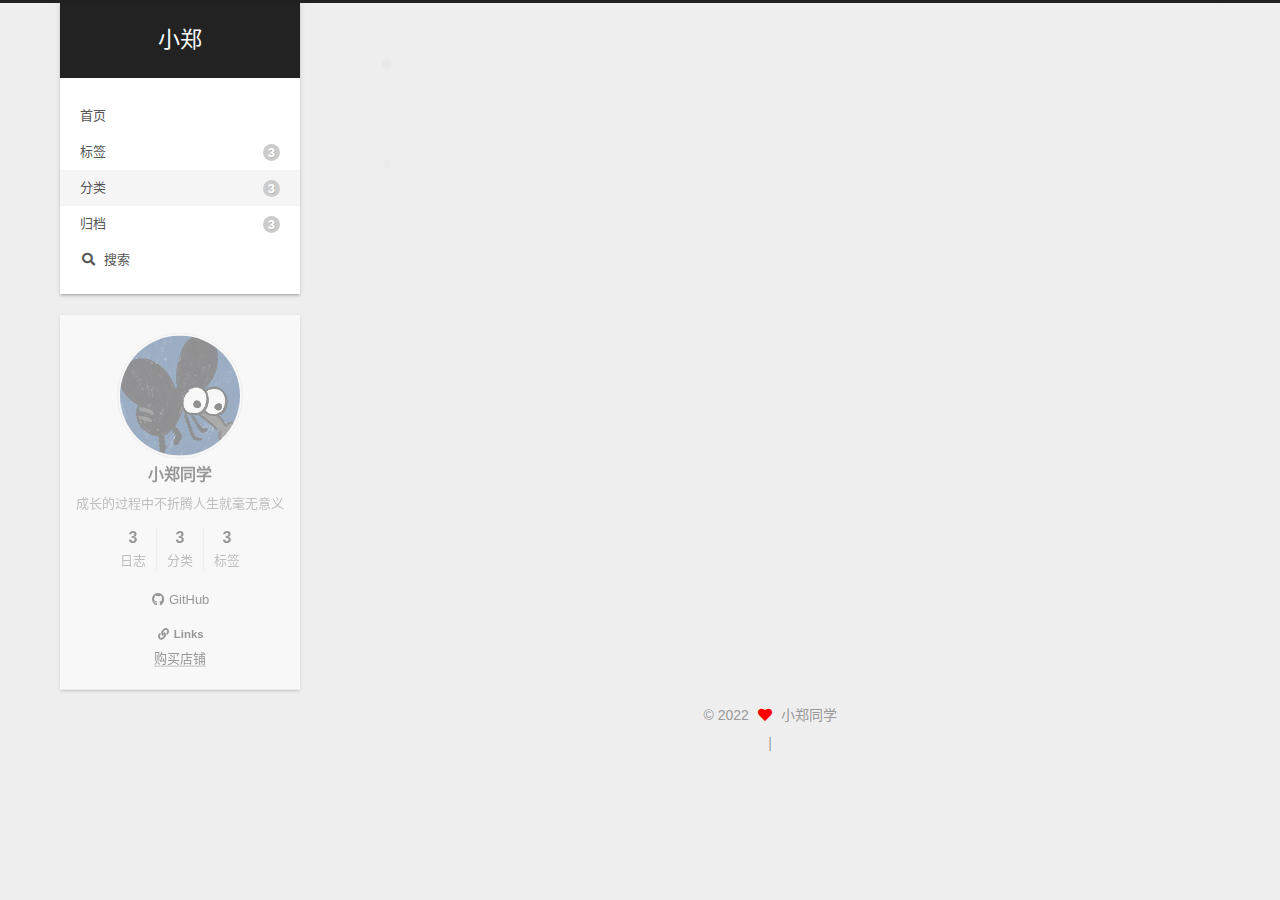
<file: categories/第一次/index.html>
<!DOCTYPE html>
<html lang="zh-CN">
<head>
  <meta charset="UTF-8">
<meta name="viewport" content="width=device-width, initial-scale=1, maximum-scale=2">
<meta name="theme-color" content="#222">
<meta name="generator" content="Hexo 6.1.0">
  <link rel="apple-touch-icon" sizes="180x180" href="/images/apple-touch-icon-next.png">
  <link rel="icon" type="image/png" sizes="32x32" href="/images/favicon-32x32-next.png">
  <link rel="icon" type="image/png" sizes="16x16" href="/images/favicon-16x16-next.png">
  <link rel="mask-icon" href="/images/logo.svg" color="#222">

<link rel="stylesheet" href="/css/main.css">


<link rel="stylesheet" href="/lib/font-awesome/css/all.min.css">

<script id="hexo-configurations">
    var NexT = window.NexT || {};
    var CONFIG = {"hostname":"zhonglizheng.github.io","root":"/","scheme":"Gemini","version":"7.8.0","exturl":false,"sidebar":{"position":"left","display":"post","padding":18,"offset":12,"onmobile":false},"copycode":{"enable":false,"show_result":false,"style":null},"back2top":{"enable":true,"sidebar":false,"scrollpercent":false},"bookmark":{"enable":false,"color":"#222","save":"auto"},"fancybox":false,"mediumzoom":false,"lazyload":false,"pangu":false,"comments":{"style":"tabs","active":null,"storage":true,"lazyload":false,"nav":null},"algolia":{"hits":{"per_page":10},"labels":{"input_placeholder":"Search for Posts","hits_empty":"We didn't find any results for the search: ${query}","hits_stats":"${hits} results found in ${time} ms"}},"localsearch":{"enable":true,"trigger":"auto","top_n_per_article":1,"unescape":false,"preload":false},"motion":{"enable":true,"async":false,"transition":{"post_block":"fadeIn","post_header":"slideDownIn","post_body":"slideDownIn","coll_header":"slideLeftIn","sidebar":"slideUpIn"}},"path":"search.xml"};
  </script>

  <meta name="description" content="成长的过程中不折腾人生就毫无意义">
<meta property="og:type" content="website">
<meta property="og:title" content="小郑">
<meta property="og:url" content="https://zhonglizheng.github.io/categories/%E7%AC%AC%E4%B8%80%E6%AC%A1/index.html">
<meta property="og:site_name" content="小郑">
<meta property="og:description" content="成长的过程中不折腾人生就毫无意义">
<meta property="og:locale" content="zh_CN">
<meta property="article:author" content="小郑同学">
<meta name="twitter:card" content="summary">

<link rel="canonical" href="https://zhonglizheng.github.io/categories/%E7%AC%AC%E4%B8%80%E6%AC%A1/">


<script id="page-configurations">
  // https://hexo.io/docs/variables.html
  CONFIG.page = {
    sidebar: "",
    isHome : false,
    isPost : false,
    lang   : 'zh-CN'
  };
</script>

  <title>分类: 第一次 | 小郑</title>
  






  <noscript>
  <style>
  .use-motion .brand,
  .use-motion .menu-item,
  .sidebar-inner,
  .use-motion .post-block,
  .use-motion .pagination,
  .use-motion .comments,
  .use-motion .post-header,
  .use-motion .post-body,
  .use-motion .collection-header { opacity: initial; }

  .use-motion .site-title,
  .use-motion .site-subtitle {
    opacity: initial;
    top: initial;
  }

  .use-motion .logo-line-before i { left: initial; }
  .use-motion .logo-line-after i { right: initial; }
  </style>
</noscript>

</head>

<body itemscope itemtype="http://schema.org/WebPage">
  <div class="container use-motion">
    <div class="headband"></div>

    <header class="header" itemscope itemtype="http://schema.org/WPHeader">
      <div class="header-inner"><div class="site-brand-container">
  <div class="site-nav-toggle">
    <div class="toggle" aria-label="切换导航栏">
      <span class="toggle-line toggle-line-first"></span>
      <span class="toggle-line toggle-line-middle"></span>
      <span class="toggle-line toggle-line-last"></span>
    </div>
  </div>

  <div class="site-meta">

    <a href="/" class="brand" rel="start">
      <span class="logo-line-before"><i></i></span>
      <h1 class="site-title">小郑</h1>
      <span class="logo-line-after"><i></i></span>
    </a>
  </div>

  <div class="site-nav-right">
    <div class="toggle popup-trigger">
        <i class="fa fa-search fa-fw fa-lg"></i>
    </div>
  </div>
</div>




<nav class="site-nav">
  <ul id="menu" class="main-menu menu">
        <li class="menu-item menu-item-home">

    <a href="/" rel="section"><i class="home fa-fw"></i>首页</a>

  </li>
        <li class="menu-item menu-item-tags">

    <a href="/tags/" rel="section"><i class="tags fa-fw"></i>标签<span class="badge">3</span></a>

  </li>
        <li class="menu-item menu-item-categories">

    <a href="/categories/" rel="section"><i class="th fa-fw"></i>分类<span class="badge">3</span></a>

  </li>
        <li class="menu-item menu-item-archives">

    <a href="/archives/" rel="section"><i class="archive fa-fw"></i>归档<span class="badge">3</span></a>

  </li>
      <li class="menu-item menu-item-search">
        <a role="button" class="popup-trigger"><i class="fa fa-search fa-fw"></i>搜索
        </a>
      </li>
  </ul>
</nav>



  <div class="search-pop-overlay">
    <div class="popup search-popup">
        <div class="search-header">
  <span class="search-icon">
    <i class="fa fa-search"></i>
  </span>
  <div class="search-input-container">
    <input autocomplete="off" autocapitalize="off"
           placeholder="搜索..." spellcheck="false"
           type="search" class="search-input">
  </div>
  <span class="popup-btn-close">
    <i class="fa fa-times-circle"></i>
  </span>
</div>
<div id="search-result">
  <div id="no-result">
    <i class="fa fa-spinner fa-pulse fa-5x fa-fw"></i>
  </div>
</div>

    </div>
  </div>

</div>
    </header>

    
  <div class="back-to-top">
    <i class="fa fa-arrow-up"></i>
    <span>0%</span>
  </div>


    <main class="main">
      <div class="main-inner">
        <div class="content-wrap">
          

          <div class="content category">
            

  
  
  
  <div class="post-block">
    <div class="posts-collapse">
      <div class="collection-title">
        <h2 class="collection-header">第一次
          <small>分类</small>
        </h2>
      </div>

      
    <div class="collection-year">
      <span class="collection-header">2022</span>
    </div>

  <article itemscope itemtype="http://schema.org/Article">
    <header class="post-header">

      <div class="post-meta">
        <time itemprop="dateCreated"
              datetime="2022-04-21T14:04:08+08:00"
              content="2022-04-21">
          04-21
        </time>
      </div>

      <div class="post-title">
          <a class="post-title-link" href="/2022/04/21/%E5%88%9D%E6%AC%A1%E8%A7%81%E9%9D%A2/" itemprop="url">
            <span itemprop="name">初次见面</span>
          </a>
      </div>

    </header>
  </article>

    </div>
  </div>
  
  
  

  



          </div>
          

<script>
  window.addEventListener('tabs:register', () => {
    let { activeClass } = CONFIG.comments;
    if (CONFIG.comments.storage) {
      activeClass = localStorage.getItem('comments_active') || activeClass;
    }
    if (activeClass) {
      let activeTab = document.querySelector(`a[href="#comment-${activeClass}"]`);
      if (activeTab) {
        activeTab.click();
      }
    }
  });
  if (CONFIG.comments.storage) {
    window.addEventListener('tabs:click', event => {
      if (!event.target.matches('.tabs-comment .tab-content .tab-pane')) return;
      let commentClass = event.target.classList[1];
      localStorage.setItem('comments_active', commentClass);
    });
  }
</script>

        </div>
          
  
  <div class="toggle sidebar-toggle">
    <span class="toggle-line toggle-line-first"></span>
    <span class="toggle-line toggle-line-middle"></span>
    <span class="toggle-line toggle-line-last"></span>
  </div>

  <aside class="sidebar">
    <div class="sidebar-inner">

      <ul class="sidebar-nav motion-element">
        <li class="sidebar-nav-toc">
          文章目录
        </li>
        <li class="sidebar-nav-overview">
          站点概览
        </li>
      </ul>

      <!--noindex-->
      <div class="post-toc-wrap sidebar-panel">
      </div>
      <!--/noindex-->

      <div class="site-overview-wrap sidebar-panel">
        <div class="site-author motion-element" itemprop="author" itemscope itemtype="http://schema.org/Person">
    <img class="site-author-image" itemprop="image" alt="小郑同学"
      src="/images/avatar.png">
  <p class="site-author-name" itemprop="name">小郑同学</p>
  <div class="site-description" itemprop="description">成长的过程中不折腾人生就毫无意义</div>
</div>
<div class="site-state-wrap motion-element">
  <nav class="site-state">
      <div class="site-state-item site-state-posts">
          <a href="/archives/">
        
          <span class="site-state-item-count">3</span>
          <span class="site-state-item-name">日志</span>
        </a>
      </div>
      <div class="site-state-item site-state-categories">
            <a href="/categories/">
          
        <span class="site-state-item-count">3</span>
        <span class="site-state-item-name">分类</span></a>
      </div>
      <div class="site-state-item site-state-tags">
            <a href="/tags/">
          
        <span class="site-state-item-count">3</span>
        <span class="site-state-item-name">标签</span></a>
      </div>
  </nav>
</div>
  <div class="links-of-author motion-element">
      <span class="links-of-author-item">
        <a href="https://github.com/Zhonglizheng" title="GitHub → https:&#x2F;&#x2F;github.com&#x2F;Zhonglizheng" rel="noopener" target="_blank"><i class="fab fa-github fa-fw"></i>GitHub</a>
      </span>
  </div>


  <div class="links-of-blogroll motion-element">
    <div class="links-of-blogroll-title"><i class="fa fa-link fa-fw"></i>
      Links
    </div>
    <ul class="links-of-blogroll-list">
        <li class="links-of-blogroll-item">
          <a href="https://shop131282813.taobao.com/search.htm?userId=&shopId=131282813&view_type=&order_type=&spm=0&search=y&keyword=52k" title="https:&#x2F;&#x2F;shop131282813.taobao.com&#x2F;search.htm?userId&#x3D;&amp;shopId&#x3D;131282813&amp;view_type&#x3D;&amp;order_type&#x3D;&amp;spm&#x3D;0&amp;search&#x3D;y&amp;keyword&#x3D;52k" rel="noopener" target="_blank">购买店铺</a>
        </li>
    </ul>
  </div>

      </div>

    </div>
  </aside>
  <div id="sidebar-dimmer"></div>


      </div>
    </main>

    <footer class="footer">
      <div class="footer-inner">
        

        

<div class="copyright">
  
  &copy; 
  <span itemprop="copyrightYear">2022</span>
  <span class="with-love">
    <i class="fa fa-heart"></i>
  </span>
  <span class="author" itemprop="copyrightHolder">小郑同学</span>
</div>

        
<div class="busuanzi-count">
  <script async src="https://busuanzi.ibruce.info/busuanzi/2.3/busuanzi.pure.mini.js"></script>
    <span class="post-meta-item" id="busuanzi_container_site_uv" style="display: none;">
      <span class="post-meta-item-icon">
        <i class="fa fa-user"></i>
      </span>
      <span class="site-uv" title="总访客量">
        <span id="busuanzi_value_site_uv"></span>
      </span>
    </span>
    <span class="post-meta-divider">|</span>
    <span class="post-meta-item" id="busuanzi_container_site_pv" style="display: none;">
      <span class="post-meta-item-icon">
        <i class="fa fa-eye"></i>
      </span>
      <span class="site-pv" title="总访问量">
        <span id="busuanzi_value_site_pv"></span>
      </span>
    </span>
</div>








      </div>
    </footer>
  </div>

  
  <script src="/lib/anime.min.js"></script>
  <script src="/lib/velocity/velocity.min.js"></script>
  <script src="/lib/velocity/velocity.ui.min.js"></script>

<script src="/js/utils.js"></script>

<script src="/js/motion.js"></script>


<script src="/js/schemes/pisces.js"></script>


<script src="/js/next-boot.js"></script>




  




  
<script src="/js/local-search.js"></script>













  

  

</body>
</html>
</file>
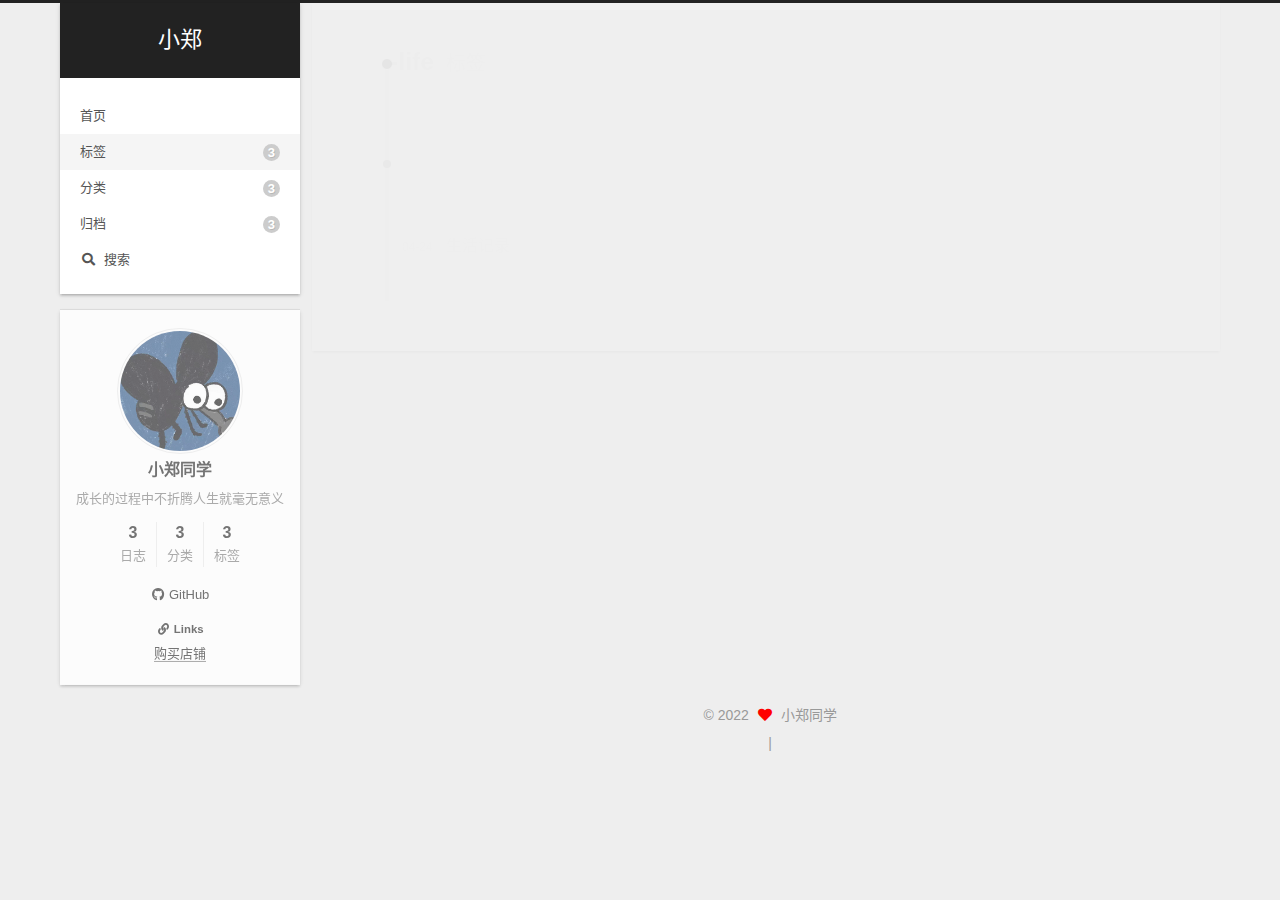
<file: tags/life/index.html>
<!DOCTYPE html>
<html lang="zh-CN">
<head>
  <meta charset="UTF-8">
<meta name="viewport" content="width=device-width, initial-scale=1, maximum-scale=2">
<meta name="theme-color" content="#222">
<meta name="generator" content="Hexo 6.1.0">
  <link rel="apple-touch-icon" sizes="180x180" href="/images/apple-touch-icon-next.png">
  <link rel="icon" type="image/png" sizes="32x32" href="/images/favicon-32x32-next.png">
  <link rel="icon" type="image/png" sizes="16x16" href="/images/favicon-16x16-next.png">
  <link rel="mask-icon" href="/images/logo.svg" color="#222">

<link rel="stylesheet" href="/css/main.css">


<link rel="stylesheet" href="/lib/font-awesome/css/all.min.css">

<script id="hexo-configurations">
    var NexT = window.NexT || {};
    var CONFIG = {"hostname":"zhonglizheng.github.io","root":"/","scheme":"Gemini","version":"7.8.0","exturl":false,"sidebar":{"position":"left","display":"post","padding":18,"offset":12,"onmobile":false},"copycode":{"enable":false,"show_result":false,"style":null},"back2top":{"enable":true,"sidebar":false,"scrollpercent":false},"bookmark":{"enable":false,"color":"#222","save":"auto"},"fancybox":false,"mediumzoom":false,"lazyload":false,"pangu":false,"comments":{"style":"tabs","active":null,"storage":true,"lazyload":false,"nav":null},"algolia":{"hits":{"per_page":10},"labels":{"input_placeholder":"Search for Posts","hits_empty":"We didn't find any results for the search: ${query}","hits_stats":"${hits} results found in ${time} ms"}},"localsearch":{"enable":true,"trigger":"auto","top_n_per_article":1,"unescape":false,"preload":false},"motion":{"enable":true,"async":false,"transition":{"post_block":"fadeIn","post_header":"slideDownIn","post_body":"slideDownIn","coll_header":"slideLeftIn","sidebar":"slideUpIn"}},"path":"search.xml"};
  </script>

  <meta name="description" content="成长的过程中不折腾人生就毫无意义">
<meta property="og:type" content="website">
<meta property="og:title" content="小郑">
<meta property="og:url" content="https://zhonglizheng.github.io/tags/life/index.html">
<meta property="og:site_name" content="小郑">
<meta property="og:description" content="成长的过程中不折腾人生就毫无意义">
<meta property="og:locale" content="zh_CN">
<meta property="article:author" content="小郑同学">
<meta name="twitter:card" content="summary">

<link rel="canonical" href="https://zhonglizheng.github.io/tags/life/">


<script id="page-configurations">
  // https://hexo.io/docs/variables.html
  CONFIG.page = {
    sidebar: "",
    isHome : false,
    isPost : false,
    lang   : 'zh-CN'
  };
</script>

  <title>标签: -life | 小郑</title>
  






  <noscript>
  <style>
  .use-motion .brand,
  .use-motion .menu-item,
  .sidebar-inner,
  .use-motion .post-block,
  .use-motion .pagination,
  .use-motion .comments,
  .use-motion .post-header,
  .use-motion .post-body,
  .use-motion .collection-header { opacity: initial; }

  .use-motion .site-title,
  .use-motion .site-subtitle {
    opacity: initial;
    top: initial;
  }

  .use-motion .logo-line-before i { left: initial; }
  .use-motion .logo-line-after i { right: initial; }
  </style>
</noscript>

</head>

<body itemscope itemtype="http://schema.org/WebPage">
  <div class="container use-motion">
    <div class="headband"></div>

    <header class="header" itemscope itemtype="http://schema.org/WPHeader">
      <div class="header-inner"><div class="site-brand-container">
  <div class="site-nav-toggle">
    <div class="toggle" aria-label="切换导航栏">
      <span class="toggle-line toggle-line-first"></span>
      <span class="toggle-line toggle-line-middle"></span>
      <span class="toggle-line toggle-line-last"></span>
    </div>
  </div>

  <div class="site-meta">

    <a href="/" class="brand" rel="start">
      <span class="logo-line-before"><i></i></span>
      <h1 class="site-title">小郑</h1>
      <span class="logo-line-after"><i></i></span>
    </a>
  </div>

  <div class="site-nav-right">
    <div class="toggle popup-trigger">
        <i class="fa fa-search fa-fw fa-lg"></i>
    </div>
  </div>
</div>




<nav class="site-nav">
  <ul id="menu" class="main-menu menu">
        <li class="menu-item menu-item-home">

    <a href="/" rel="section"><i class="home fa-fw"></i>首页</a>

  </li>
        <li class="menu-item menu-item-tags">

    <a href="/tags/" rel="section"><i class="tags fa-fw"></i>标签<span class="badge">3</span></a>

  </li>
        <li class="menu-item menu-item-categories">

    <a href="/categories/" rel="section"><i class="th fa-fw"></i>分类<span class="badge">3</span></a>

  </li>
        <li class="menu-item menu-item-archives">

    <a href="/archives/" rel="section"><i class="archive fa-fw"></i>归档<span class="badge">3</span></a>

  </li>
      <li class="menu-item menu-item-search">
        <a role="button" class="popup-trigger"><i class="fa fa-search fa-fw"></i>搜索
        </a>
      </li>
  </ul>
</nav>



  <div class="search-pop-overlay">
    <div class="popup search-popup">
        <div class="search-header">
  <span class="search-icon">
    <i class="fa fa-search"></i>
  </span>
  <div class="search-input-container">
    <input autocomplete="off" autocapitalize="off"
           placeholder="搜索..." spellcheck="false"
           type="search" class="search-input">
  </div>
  <span class="popup-btn-close">
    <i class="fa fa-times-circle"></i>
  </span>
</div>
<div id="search-result">
  <div id="no-result">
    <i class="fa fa-spinner fa-pulse fa-5x fa-fw"></i>
  </div>
</div>

    </div>
  </div>

</div>
    </header>

    
  <div class="back-to-top">
    <i class="fa fa-arrow-up"></i>
    <span>0%</span>
  </div>


    <main class="main">
      <div class="main-inner">
        <div class="content-wrap">
          

          <div class="content tag">
            

  
  
  
  <div class="post-block">
    <div class="posts-collapse">
      <div class="collection-title">
        <h2 class="collection-header">-life
          <small>标签</small>
        </h2>
      </div>

      
    <div class="collection-year">
      <span class="collection-header">2022</span>
    </div>

  <article itemscope itemtype="http://schema.org/Article">
    <header class="post-header">

      <div class="post-meta">
        <time itemprop="dateCreated"
              datetime="2022-04-24T21:33:07+08:00"
              content="2022-04-24">
          04-24
        </time>
      </div>

      <div class="post-title">
          <a class="post-title-link" href="/2022/04/24/%E7%94%9F%E6%B4%BB%E8%AE%B0%E5%BD%95/" itemprop="url">
            <span itemprop="name">生活记录</span>
          </a>
      </div>

    </header>
  </article>

    </div>
  </div>
  
  
  

  



          </div>
          

<script>
  window.addEventListener('tabs:register', () => {
    let { activeClass } = CONFIG.comments;
    if (CONFIG.comments.storage) {
      activeClass = localStorage.getItem('comments_active') || activeClass;
    }
    if (activeClass) {
      let activeTab = document.querySelector(`a[href="#comment-${activeClass}"]`);
      if (activeTab) {
        activeTab.click();
      }
    }
  });
  if (CONFIG.comments.storage) {
    window.addEventListener('tabs:click', event => {
      if (!event.target.matches('.tabs-comment .tab-content .tab-pane')) return;
      let commentClass = event.target.classList[1];
      localStorage.setItem('comments_active', commentClass);
    });
  }
</script>

        </div>
          
  
  <div class="toggle sidebar-toggle">
    <span class="toggle-line toggle-line-first"></span>
    <span class="toggle-line toggle-line-middle"></span>
    <span class="toggle-line toggle-line-last"></span>
  </div>

  <aside class="sidebar">
    <div class="sidebar-inner">

      <ul class="sidebar-nav motion-element">
        <li class="sidebar-nav-toc">
          文章目录
        </li>
        <li class="sidebar-nav-overview">
          站点概览
        </li>
      </ul>

      <!--noindex-->
      <div class="post-toc-wrap sidebar-panel">
      </div>
      <!--/noindex-->

      <div class="site-overview-wrap sidebar-panel">
        <div class="site-author motion-element" itemprop="author" itemscope itemtype="http://schema.org/Person">
    <img class="site-author-image" itemprop="image" alt="小郑同学"
      src="/images/avatar.png">
  <p class="site-author-name" itemprop="name">小郑同学</p>
  <div class="site-description" itemprop="description">成长的过程中不折腾人生就毫无意义</div>
</div>
<div class="site-state-wrap motion-element">
  <nav class="site-state">
      <div class="site-state-item site-state-posts">
          <a href="/archives/">
        
          <span class="site-state-item-count">3</span>
          <span class="site-state-item-name">日志</span>
        </a>
      </div>
      <div class="site-state-item site-state-categories">
            <a href="/categories/">
          
        <span class="site-state-item-count">3</span>
        <span class="site-state-item-name">分类</span></a>
      </div>
      <div class="site-state-item site-state-tags">
            <a href="/tags/">
          
        <span class="site-state-item-count">3</span>
        <span class="site-state-item-name">标签</span></a>
      </div>
  </nav>
</div>
  <div class="links-of-author motion-element">
      <span class="links-of-author-item">
        <a href="https://github.com/Zhonglizheng" title="GitHub → https:&#x2F;&#x2F;github.com&#x2F;Zhonglizheng" rel="noopener" target="_blank"><i class="fab fa-github fa-fw"></i>GitHub</a>
      </span>
  </div>


  <div class="links-of-blogroll motion-element">
    <div class="links-of-blogroll-title"><i class="fa fa-link fa-fw"></i>
      Links
    </div>
    <ul class="links-of-blogroll-list">
        <li class="links-of-blogroll-item">
          <a href="https://shop131282813.taobao.com/search.htm?userId=&shopId=131282813&view_type=&order_type=&spm=0&search=y&keyword=52k" title="https:&#x2F;&#x2F;shop131282813.taobao.com&#x2F;search.htm?userId&#x3D;&amp;shopId&#x3D;131282813&amp;view_type&#x3D;&amp;order_type&#x3D;&amp;spm&#x3D;0&amp;search&#x3D;y&amp;keyword&#x3D;52k" rel="noopener" target="_blank">购买店铺</a>
        </li>
    </ul>
  </div>

      </div>

    </div>
  </aside>
  <div id="sidebar-dimmer"></div>


      </div>
    </main>

    <footer class="footer">
      <div class="footer-inner">
        

        

<div class="copyright">
  
  &copy; 
  <span itemprop="copyrightYear">2022</span>
  <span class="with-love">
    <i class="fa fa-heart"></i>
  </span>
  <span class="author" itemprop="copyrightHolder">小郑同学</span>
</div>

        
<div class="busuanzi-count">
  <script async src="https://busuanzi.ibruce.info/busuanzi/2.3/busuanzi.pure.mini.js"></script>
    <span class="post-meta-item" id="busuanzi_container_site_uv" style="display: none;">
      <span class="post-meta-item-icon">
        <i class="fa fa-user"></i>
      </span>
      <span class="site-uv" title="总访客量">
        <span id="busuanzi_value_site_uv"></span>
      </span>
    </span>
    <span class="post-meta-divider">|</span>
    <span class="post-meta-item" id="busuanzi_container_site_pv" style="display: none;">
      <span class="post-meta-item-icon">
        <i class="fa fa-eye"></i>
      </span>
      <span class="site-pv" title="总访问量">
        <span id="busuanzi_value_site_pv"></span>
      </span>
    </span>
</div>








      </div>
    </footer>
  </div>

  
  <script src="/lib/anime.min.js"></script>
  <script src="/lib/velocity/velocity.min.js"></script>
  <script src="/lib/velocity/velocity.ui.min.js"></script>

<script src="/js/utils.js"></script>

<script src="/js/motion.js"></script>


<script src="/js/schemes/pisces.js"></script>


<script src="/js/next-boot.js"></script>




  




  
<script src="/js/local-search.js"></script>













  

  

</body>
</html>
</file>
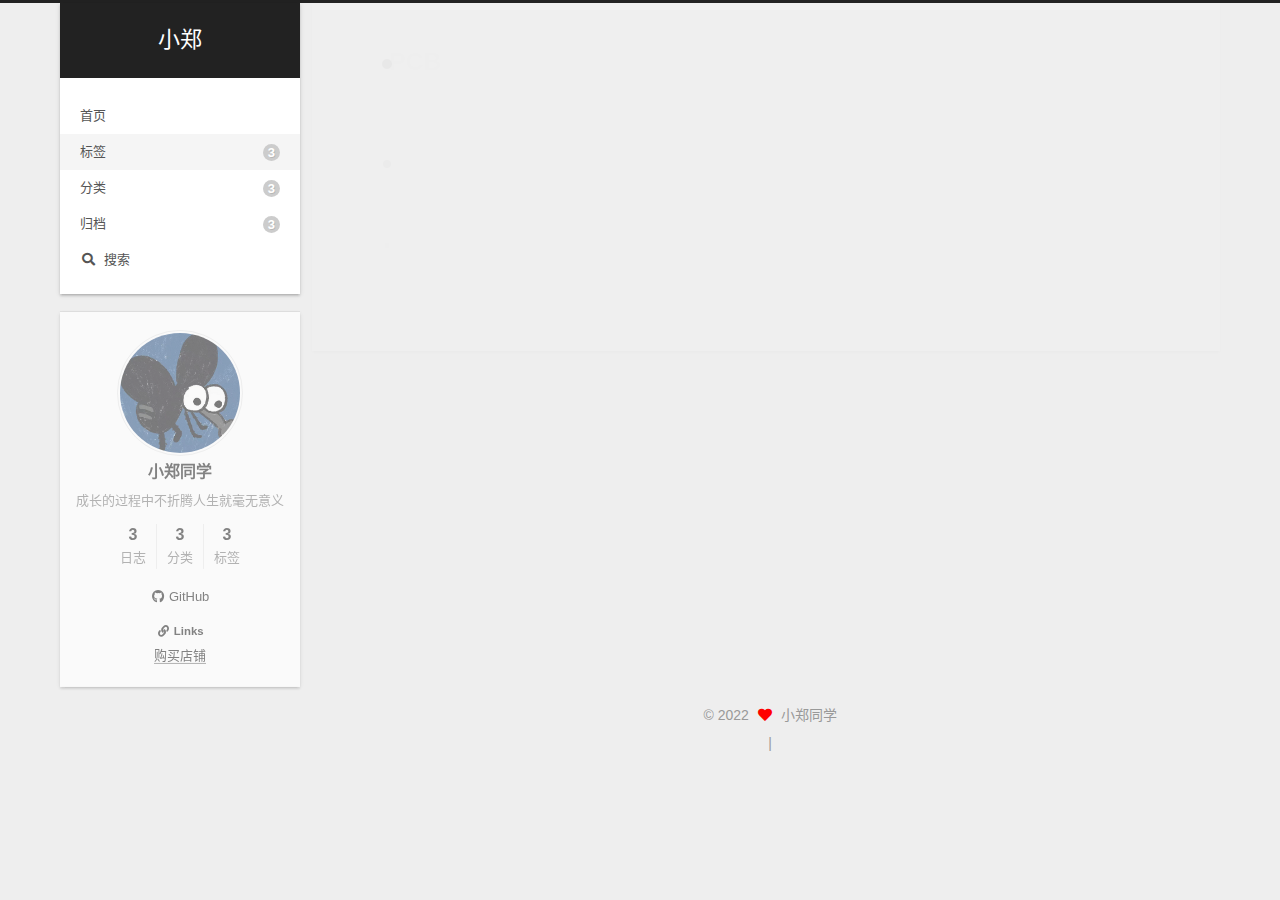
<file: tags/PCB/index.html>
<!DOCTYPE html>
<html lang="zh-CN">
<head>
  <meta charset="UTF-8">
<meta name="viewport" content="width=device-width, initial-scale=1, maximum-scale=2">
<meta name="theme-color" content="#222">
<meta name="generator" content="Hexo 6.1.0">
  <link rel="apple-touch-icon" sizes="180x180" href="/images/apple-touch-icon-next.png">
  <link rel="icon" type="image/png" sizes="32x32" href="/images/favicon-32x32-next.png">
  <link rel="icon" type="image/png" sizes="16x16" href="/images/favicon-16x16-next.png">
  <link rel="mask-icon" href="/images/logo.svg" color="#222">

<link rel="stylesheet" href="/css/main.css">


<link rel="stylesheet" href="/lib/font-awesome/css/all.min.css">

<script id="hexo-configurations">
    var NexT = window.NexT || {};
    var CONFIG = {"hostname":"zhonglizheng.github.io","root":"/","scheme":"Gemini","version":"7.8.0","exturl":false,"sidebar":{"position":"left","display":"post","padding":18,"offset":12,"onmobile":false},"copycode":{"enable":false,"show_result":false,"style":null},"back2top":{"enable":true,"sidebar":false,"scrollpercent":false},"bookmark":{"enable":false,"color":"#222","save":"auto"},"fancybox":false,"mediumzoom":false,"lazyload":false,"pangu":false,"comments":{"style":"tabs","active":null,"storage":true,"lazyload":false,"nav":null},"algolia":{"hits":{"per_page":10},"labels":{"input_placeholder":"Search for Posts","hits_empty":"We didn't find any results for the search: ${query}","hits_stats":"${hits} results found in ${time} ms"}},"localsearch":{"enable":true,"trigger":"auto","top_n_per_article":1,"unescape":false,"preload":false},"motion":{"enable":true,"async":false,"transition":{"post_block":"fadeIn","post_header":"slideDownIn","post_body":"slideDownIn","coll_header":"slideLeftIn","sidebar":"slideUpIn"}},"path":"search.xml"};
  </script>

  <meta name="description" content="成长的过程中不折腾人生就毫无意义">
<meta property="og:type" content="website">
<meta property="og:title" content="小郑">
<meta property="og:url" content="https://zhonglizheng.github.io/tags/PCB/index.html">
<meta property="og:site_name" content="小郑">
<meta property="og:description" content="成长的过程中不折腾人生就毫无意义">
<meta property="og:locale" content="zh_CN">
<meta property="article:author" content="小郑同学">
<meta name="twitter:card" content="summary">

<link rel="canonical" href="https://zhonglizheng.github.io/tags/PCB/">


<script id="page-configurations">
  // https://hexo.io/docs/variables.html
  CONFIG.page = {
    sidebar: "",
    isHome : false,
    isPost : false,
    lang   : 'zh-CN'
  };
</script>

  <title>标签: PCB | 小郑</title>
  






  <noscript>
  <style>
  .use-motion .brand,
  .use-motion .menu-item,
  .sidebar-inner,
  .use-motion .post-block,
  .use-motion .pagination,
  .use-motion .comments,
  .use-motion .post-header,
  .use-motion .post-body,
  .use-motion .collection-header { opacity: initial; }

  .use-motion .site-title,
  .use-motion .site-subtitle {
    opacity: initial;
    top: initial;
  }

  .use-motion .logo-line-before i { left: initial; }
  .use-motion .logo-line-after i { right: initial; }
  </style>
</noscript>

</head>

<body itemscope itemtype="http://schema.org/WebPage">
  <div class="container use-motion">
    <div class="headband"></div>

    <header class="header" itemscope itemtype="http://schema.org/WPHeader">
      <div class="header-inner"><div class="site-brand-container">
  <div class="site-nav-toggle">
    <div class="toggle" aria-label="切换导航栏">
      <span class="toggle-line toggle-line-first"></span>
      <span class="toggle-line toggle-line-middle"></span>
      <span class="toggle-line toggle-line-last"></span>
    </div>
  </div>

  <div class="site-meta">

    <a href="/" class="brand" rel="start">
      <span class="logo-line-before"><i></i></span>
      <h1 class="site-title">小郑</h1>
      <span class="logo-line-after"><i></i></span>
    </a>
  </div>

  <div class="site-nav-right">
    <div class="toggle popup-trigger">
        <i class="fa fa-search fa-fw fa-lg"></i>
    </div>
  </div>
</div>




<nav class="site-nav">
  <ul id="menu" class="main-menu menu">
        <li class="menu-item menu-item-home">

    <a href="/" rel="section"><i class="home fa-fw"></i>首页</a>

  </li>
        <li class="menu-item menu-item-tags">

    <a href="/tags/" rel="section"><i class="tags fa-fw"></i>标签<span class="badge">3</span></a>

  </li>
        <li class="menu-item menu-item-categories">

    <a href="/categories/" rel="section"><i class="th fa-fw"></i>分类<span class="badge">3</span></a>

  </li>
        <li class="menu-item menu-item-archives">

    <a href="/archives/" rel="section"><i class="archive fa-fw"></i>归档<span class="badge">3</span></a>

  </li>
      <li class="menu-item menu-item-search">
        <a role="button" class="popup-trigger"><i class="fa fa-search fa-fw"></i>搜索
        </a>
      </li>
  </ul>
</nav>



  <div class="search-pop-overlay">
    <div class="popup search-popup">
        <div class="search-header">
  <span class="search-icon">
    <i class="fa fa-search"></i>
  </span>
  <div class="search-input-container">
    <input autocomplete="off" autocapitalize="off"
           placeholder="搜索..." spellcheck="false"
           type="search" class="search-input">
  </div>
  <span class="popup-btn-close">
    <i class="fa fa-times-circle"></i>
  </span>
</div>
<div id="search-result">
  <div id="no-result">
    <i class="fa fa-spinner fa-pulse fa-5x fa-fw"></i>
  </div>
</div>

    </div>
  </div>

</div>
    </header>

    
  <div class="back-to-top">
    <i class="fa fa-arrow-up"></i>
    <span>0%</span>
  </div>


    <main class="main">
      <div class="main-inner">
        <div class="content-wrap">
          

          <div class="content tag">
            

  
  
  
  <div class="post-block">
    <div class="posts-collapse">
      <div class="collection-title">
        <h2 class="collection-header">PCB
          <small>标签</small>
        </h2>
      </div>

      
    <div class="collection-year">
      <span class="collection-header">2022</span>
    </div>

  <article itemscope itemtype="http://schema.org/Article">
    <header class="post-header">

      <div class="post-meta">
        <time itemprop="dateCreated"
              datetime="2022-04-21T20:03:42+08:00"
              content="2022-04-21">
          04-21
        </time>
      </div>

      <div class="post-title">
          <a class="post-title-link" href="/2022/04/21/PCB1/" itemprop="url">
            <span itemprop="name">PCB1</span>
          </a>
      </div>

    </header>
  </article>

    </div>
  </div>
  
  
  

  



          </div>
          

<script>
  window.addEventListener('tabs:register', () => {
    let { activeClass } = CONFIG.comments;
    if (CONFIG.comments.storage) {
      activeClass = localStorage.getItem('comments_active') || activeClass;
    }
    if (activeClass) {
      let activeTab = document.querySelector(`a[href="#comment-${activeClass}"]`);
      if (activeTab) {
        activeTab.click();
      }
    }
  });
  if (CONFIG.comments.storage) {
    window.addEventListener('tabs:click', event => {
      if (!event.target.matches('.tabs-comment .tab-content .tab-pane')) return;
      let commentClass = event.target.classList[1];
      localStorage.setItem('comments_active', commentClass);
    });
  }
</script>

        </div>
          
  
  <div class="toggle sidebar-toggle">
    <span class="toggle-line toggle-line-first"></span>
    <span class="toggle-line toggle-line-middle"></span>
    <span class="toggle-line toggle-line-last"></span>
  </div>

  <aside class="sidebar">
    <div class="sidebar-inner">

      <ul class="sidebar-nav motion-element">
        <li class="sidebar-nav-toc">
          文章目录
        </li>
        <li class="sidebar-nav-overview">
          站点概览
        </li>
      </ul>

      <!--noindex-->
      <div class="post-toc-wrap sidebar-panel">
      </div>
      <!--/noindex-->

      <div class="site-overview-wrap sidebar-panel">
        <div class="site-author motion-element" itemprop="author" itemscope itemtype="http://schema.org/Person">
    <img class="site-author-image" itemprop="image" alt="小郑同学"
      src="/images/avatar.png">
  <p class="site-author-name" itemprop="name">小郑同学</p>
  <div class="site-description" itemprop="description">成长的过程中不折腾人生就毫无意义</div>
</div>
<div class="site-state-wrap motion-element">
  <nav class="site-state">
      <div class="site-state-item site-state-posts">
          <a href="/archives/">
        
          <span class="site-state-item-count">3</span>
          <span class="site-state-item-name">日志</span>
        </a>
      </div>
      <div class="site-state-item site-state-categories">
            <a href="/categories/">
          
        <span class="site-state-item-count">3</span>
        <span class="site-state-item-name">分类</span></a>
      </div>
      <div class="site-state-item site-state-tags">
            <a href="/tags/">
          
        <span class="site-state-item-count">3</span>
        <span class="site-state-item-name">标签</span></a>
      </div>
  </nav>
</div>
  <div class="links-of-author motion-element">
      <span class="links-of-author-item">
        <a href="https://github.com/Zhonglizheng" title="GitHub → https:&#x2F;&#x2F;github.com&#x2F;Zhonglizheng" rel="noopener" target="_blank"><i class="fab fa-github fa-fw"></i>GitHub</a>
      </span>
  </div>


  <div class="links-of-blogroll motion-element">
    <div class="links-of-blogroll-title"><i class="fa fa-link fa-fw"></i>
      Links
    </div>
    <ul class="links-of-blogroll-list">
        <li class="links-of-blogroll-item">
          <a href="https://shop131282813.taobao.com/search.htm?userId=&shopId=131282813&view_type=&order_type=&spm=0&search=y&keyword=52k" title="https:&#x2F;&#x2F;shop131282813.taobao.com&#x2F;search.htm?userId&#x3D;&amp;shopId&#x3D;131282813&amp;view_type&#x3D;&amp;order_type&#x3D;&amp;spm&#x3D;0&amp;search&#x3D;y&amp;keyword&#x3D;52k" rel="noopener" target="_blank">购买店铺</a>
        </li>
    </ul>
  </div>

      </div>

    </div>
  </aside>
  <div id="sidebar-dimmer"></div>


      </div>
    </main>

    <footer class="footer">
      <div class="footer-inner">
        

        

<div class="copyright">
  
  &copy; 
  <span itemprop="copyrightYear">2022</span>
  <span class="with-love">
    <i class="fa fa-heart"></i>
  </span>
  <span class="author" itemprop="copyrightHolder">小郑同学</span>
</div>

        
<div class="busuanzi-count">
  <script async src="https://busuanzi.ibruce.info/busuanzi/2.3/busuanzi.pure.mini.js"></script>
    <span class="post-meta-item" id="busuanzi_container_site_uv" style="display: none;">
      <span class="post-meta-item-icon">
        <i class="fa fa-user"></i>
      </span>
      <span class="site-uv" title="总访客量">
        <span id="busuanzi_value_site_uv"></span>
      </span>
    </span>
    <span class="post-meta-divider">|</span>
    <span class="post-meta-item" id="busuanzi_container_site_pv" style="display: none;">
      <span class="post-meta-item-icon">
        <i class="fa fa-eye"></i>
      </span>
      <span class="site-pv" title="总访问量">
        <span id="busuanzi_value_site_pv"></span>
      </span>
    </span>
</div>








      </div>
    </footer>
  </div>

  
  <script src="/lib/anime.min.js"></script>
  <script src="/lib/velocity/velocity.min.js"></script>
  <script src="/lib/velocity/velocity.ui.min.js"></script>

<script src="/js/utils.js"></script>

<script src="/js/motion.js"></script>


<script src="/js/schemes/pisces.js"></script>


<script src="/js/next-boot.js"></script>




  




  
<script src="/js/local-search.js"></script>













  

  

</body>
</html>
</file>
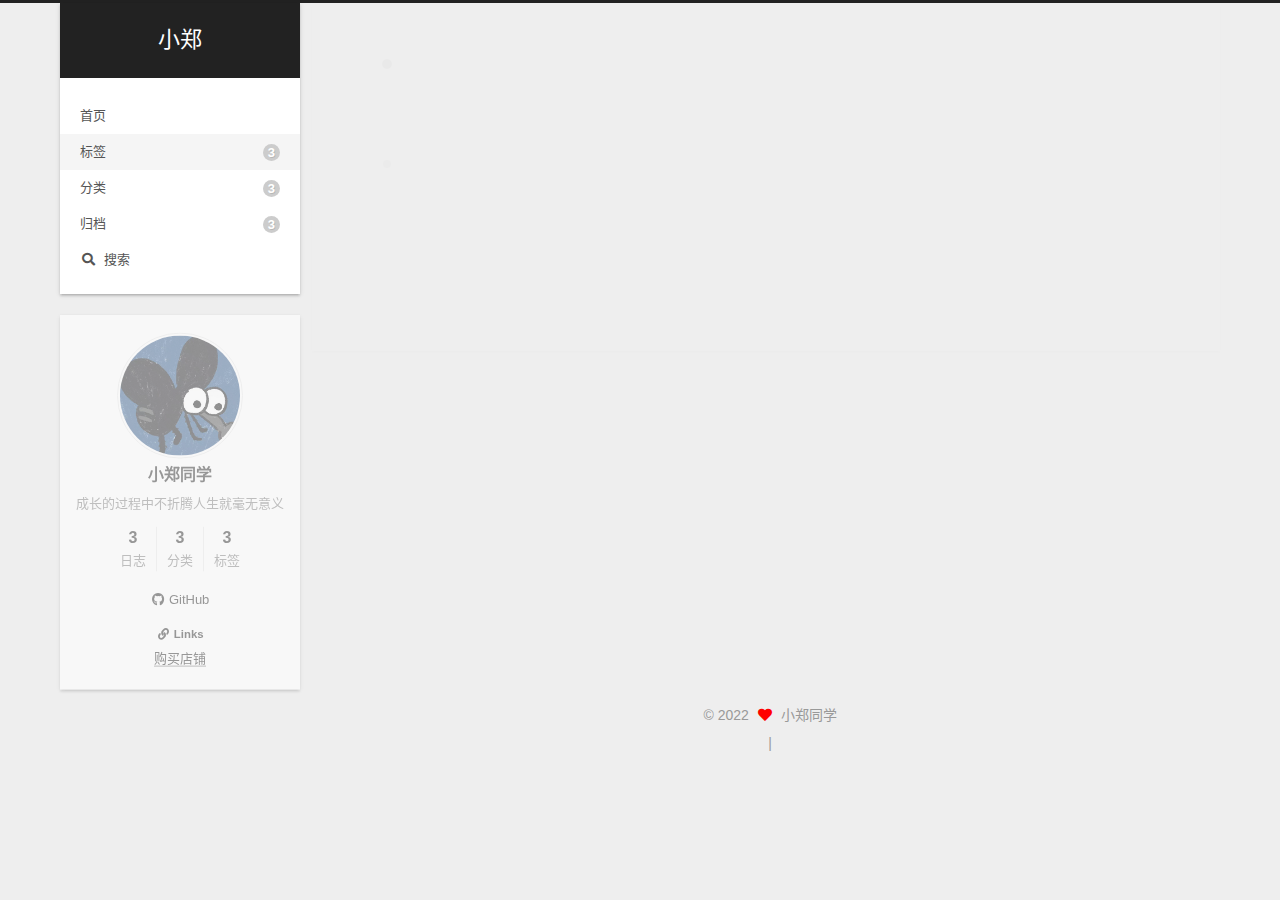
<file: tags/首次/index.html>
<!DOCTYPE html>
<html lang="zh-CN">
<head>
  <meta charset="UTF-8">
<meta name="viewport" content="width=device-width, initial-scale=1, maximum-scale=2">
<meta name="theme-color" content="#222">
<meta name="generator" content="Hexo 6.1.0">
  <link rel="apple-touch-icon" sizes="180x180" href="/images/apple-touch-icon-next.png">
  <link rel="icon" type="image/png" sizes="32x32" href="/images/favicon-32x32-next.png">
  <link rel="icon" type="image/png" sizes="16x16" href="/images/favicon-16x16-next.png">
  <link rel="mask-icon" href="/images/logo.svg" color="#222">

<link rel="stylesheet" href="/css/main.css">


<link rel="stylesheet" href="/lib/font-awesome/css/all.min.css">

<script id="hexo-configurations">
    var NexT = window.NexT || {};
    var CONFIG = {"hostname":"zhonglizheng.github.io","root":"/","scheme":"Gemini","version":"7.8.0","exturl":false,"sidebar":{"position":"left","display":"post","padding":18,"offset":12,"onmobile":false},"copycode":{"enable":false,"show_result":false,"style":null},"back2top":{"enable":true,"sidebar":false,"scrollpercent":false},"bookmark":{"enable":false,"color":"#222","save":"auto"},"fancybox":false,"mediumzoom":false,"lazyload":false,"pangu":false,"comments":{"style":"tabs","active":null,"storage":true,"lazyload":false,"nav":null},"algolia":{"hits":{"per_page":10},"labels":{"input_placeholder":"Search for Posts","hits_empty":"We didn't find any results for the search: ${query}","hits_stats":"${hits} results found in ${time} ms"}},"localsearch":{"enable":true,"trigger":"auto","top_n_per_article":1,"unescape":false,"preload":false},"motion":{"enable":true,"async":false,"transition":{"post_block":"fadeIn","post_header":"slideDownIn","post_body":"slideDownIn","coll_header":"slideLeftIn","sidebar":"slideUpIn"}},"path":"search.xml"};
  </script>

  <meta name="description" content="成长的过程中不折腾人生就毫无意义">
<meta property="og:type" content="website">
<meta property="og:title" content="小郑">
<meta property="og:url" content="https://zhonglizheng.github.io/tags/%E9%A6%96%E6%AC%A1/index.html">
<meta property="og:site_name" content="小郑">
<meta property="og:description" content="成长的过程中不折腾人生就毫无意义">
<meta property="og:locale" content="zh_CN">
<meta property="article:author" content="小郑同学">
<meta name="twitter:card" content="summary">

<link rel="canonical" href="https://zhonglizheng.github.io/tags/%E9%A6%96%E6%AC%A1/">


<script id="page-configurations">
  // https://hexo.io/docs/variables.html
  CONFIG.page = {
    sidebar: "",
    isHome : false,
    isPost : false,
    lang   : 'zh-CN'
  };
</script>

  <title>标签: 首次 | 小郑</title>
  






  <noscript>
  <style>
  .use-motion .brand,
  .use-motion .menu-item,
  .sidebar-inner,
  .use-motion .post-block,
  .use-motion .pagination,
  .use-motion .comments,
  .use-motion .post-header,
  .use-motion .post-body,
  .use-motion .collection-header { opacity: initial; }

  .use-motion .site-title,
  .use-motion .site-subtitle {
    opacity: initial;
    top: initial;
  }

  .use-motion .logo-line-before i { left: initial; }
  .use-motion .logo-line-after i { right: initial; }
  </style>
</noscript>

</head>

<body itemscope itemtype="http://schema.org/WebPage">
  <div class="container use-motion">
    <div class="headband"></div>

    <header class="header" itemscope itemtype="http://schema.org/WPHeader">
      <div class="header-inner"><div class="site-brand-container">
  <div class="site-nav-toggle">
    <div class="toggle" aria-label="切换导航栏">
      <span class="toggle-line toggle-line-first"></span>
      <span class="toggle-line toggle-line-middle"></span>
      <span class="toggle-line toggle-line-last"></span>
    </div>
  </div>

  <div class="site-meta">

    <a href="/" class="brand" rel="start">
      <span class="logo-line-before"><i></i></span>
      <h1 class="site-title">小郑</h1>
      <span class="logo-line-after"><i></i></span>
    </a>
  </div>

  <div class="site-nav-right">
    <div class="toggle popup-trigger">
        <i class="fa fa-search fa-fw fa-lg"></i>
    </div>
  </div>
</div>




<nav class="site-nav">
  <ul id="menu" class="main-menu menu">
        <li class="menu-item menu-item-home">

    <a href="/" rel="section"><i class="home fa-fw"></i>首页</a>

  </li>
        <li class="menu-item menu-item-tags">

    <a href="/tags/" rel="section"><i class="tags fa-fw"></i>标签<span class="badge">3</span></a>

  </li>
        <li class="menu-item menu-item-categories">

    <a href="/categories/" rel="section"><i class="th fa-fw"></i>分类<span class="badge">3</span></a>

  </li>
        <li class="menu-item menu-item-archives">

    <a href="/archives/" rel="section"><i class="archive fa-fw"></i>归档<span class="badge">3</span></a>

  </li>
      <li class="menu-item menu-item-search">
        <a role="button" class="popup-trigger"><i class="fa fa-search fa-fw"></i>搜索
        </a>
      </li>
  </ul>
</nav>



  <div class="search-pop-overlay">
    <div class="popup search-popup">
        <div class="search-header">
  <span class="search-icon">
    <i class="fa fa-search"></i>
  </span>
  <div class="search-input-container">
    <input autocomplete="off" autocapitalize="off"
           placeholder="搜索..." spellcheck="false"
           type="search" class="search-input">
  </div>
  <span class="popup-btn-close">
    <i class="fa fa-times-circle"></i>
  </span>
</div>
<div id="search-result">
  <div id="no-result">
    <i class="fa fa-spinner fa-pulse fa-5x fa-fw"></i>
  </div>
</div>

    </div>
  </div>

</div>
    </header>

    
  <div class="back-to-top">
    <i class="fa fa-arrow-up"></i>
    <span>0%</span>
  </div>


    <main class="main">
      <div class="main-inner">
        <div class="content-wrap">
          

          <div class="content tag">
            

  
  
  
  <div class="post-block">
    <div class="posts-collapse">
      <div class="collection-title">
        <h2 class="collection-header">首次
          <small>标签</small>
        </h2>
      </div>

      
    <div class="collection-year">
      <span class="collection-header">2022</span>
    </div>

  <article itemscope itemtype="http://schema.org/Article">
    <header class="post-header">

      <div class="post-meta">
        <time itemprop="dateCreated"
              datetime="2022-04-21T14:04:08+08:00"
              content="2022-04-21">
          04-21
        </time>
      </div>

      <div class="post-title">
          <a class="post-title-link" href="/2022/04/21/%E5%88%9D%E6%AC%A1%E8%A7%81%E9%9D%A2/" itemprop="url">
            <span itemprop="name">初次见面</span>
          </a>
      </div>

    </header>
  </article>

    </div>
  </div>
  
  
  

  



          </div>
          

<script>
  window.addEventListener('tabs:register', () => {
    let { activeClass } = CONFIG.comments;
    if (CONFIG.comments.storage) {
      activeClass = localStorage.getItem('comments_active') || activeClass;
    }
    if (activeClass) {
      let activeTab = document.querySelector(`a[href="#comment-${activeClass}"]`);
      if (activeTab) {
        activeTab.click();
      }
    }
  });
  if (CONFIG.comments.storage) {
    window.addEventListener('tabs:click', event => {
      if (!event.target.matches('.tabs-comment .tab-content .tab-pane')) return;
      let commentClass = event.target.classList[1];
      localStorage.setItem('comments_active', commentClass);
    });
  }
</script>

        </div>
          
  
  <div class="toggle sidebar-toggle">
    <span class="toggle-line toggle-line-first"></span>
    <span class="toggle-line toggle-line-middle"></span>
    <span class="toggle-line toggle-line-last"></span>
  </div>

  <aside class="sidebar">
    <div class="sidebar-inner">

      <ul class="sidebar-nav motion-element">
        <li class="sidebar-nav-toc">
          文章目录
        </li>
        <li class="sidebar-nav-overview">
          站点概览
        </li>
      </ul>

      <!--noindex-->
      <div class="post-toc-wrap sidebar-panel">
      </div>
      <!--/noindex-->

      <div class="site-overview-wrap sidebar-panel">
        <div class="site-author motion-element" itemprop="author" itemscope itemtype="http://schema.org/Person">
    <img class="site-author-image" itemprop="image" alt="小郑同学"
      src="/images/avatar.png">
  <p class="site-author-name" itemprop="name">小郑同学</p>
  <div class="site-description" itemprop="description">成长的过程中不折腾人生就毫无意义</div>
</div>
<div class="site-state-wrap motion-element">
  <nav class="site-state">
      <div class="site-state-item site-state-posts">
          <a href="/archives/">
        
          <span class="site-state-item-count">3</span>
          <span class="site-state-item-name">日志</span>
        </a>
      </div>
      <div class="site-state-item site-state-categories">
            <a href="/categories/">
          
        <span class="site-state-item-count">3</span>
        <span class="site-state-item-name">分类</span></a>
      </div>
      <div class="site-state-item site-state-tags">
            <a href="/tags/">
          
        <span class="site-state-item-count">3</span>
        <span class="site-state-item-name">标签</span></a>
      </div>
  </nav>
</div>
  <div class="links-of-author motion-element">
      <span class="links-of-author-item">
        <a href="https://github.com/Zhonglizheng" title="GitHub → https:&#x2F;&#x2F;github.com&#x2F;Zhonglizheng" rel="noopener" target="_blank"><i class="fab fa-github fa-fw"></i>GitHub</a>
      </span>
  </div>


  <div class="links-of-blogroll motion-element">
    <div class="links-of-blogroll-title"><i class="fa fa-link fa-fw"></i>
      Links
    </div>
    <ul class="links-of-blogroll-list">
        <li class="links-of-blogroll-item">
          <a href="https://shop131282813.taobao.com/search.htm?userId=&shopId=131282813&view_type=&order_type=&spm=0&search=y&keyword=52k" title="https:&#x2F;&#x2F;shop131282813.taobao.com&#x2F;search.htm?userId&#x3D;&amp;shopId&#x3D;131282813&amp;view_type&#x3D;&amp;order_type&#x3D;&amp;spm&#x3D;0&amp;search&#x3D;y&amp;keyword&#x3D;52k" rel="noopener" target="_blank">购买店铺</a>
        </li>
    </ul>
  </div>

      </div>

    </div>
  </aside>
  <div id="sidebar-dimmer"></div>


      </div>
    </main>

    <footer class="footer">
      <div class="footer-inner">
        

        

<div class="copyright">
  
  &copy; 
  <span itemprop="copyrightYear">2022</span>
  <span class="with-love">
    <i class="fa fa-heart"></i>
  </span>
  <span class="author" itemprop="copyrightHolder">小郑同学</span>
</div>

        
<div class="busuanzi-count">
  <script async src="https://busuanzi.ibruce.info/busuanzi/2.3/busuanzi.pure.mini.js"></script>
    <span class="post-meta-item" id="busuanzi_container_site_uv" style="display: none;">
      <span class="post-meta-item-icon">
        <i class="fa fa-user"></i>
      </span>
      <span class="site-uv" title="总访客量">
        <span id="busuanzi_value_site_uv"></span>
      </span>
    </span>
    <span class="post-meta-divider">|</span>
    <span class="post-meta-item" id="busuanzi_container_site_pv" style="display: none;">
      <span class="post-meta-item-icon">
        <i class="fa fa-eye"></i>
      </span>
      <span class="site-pv" title="总访问量">
        <span id="busuanzi_value_site_pv"></span>
      </span>
    </span>
</div>








      </div>
    </footer>
  </div>

  
  <script src="/lib/anime.min.js"></script>
  <script src="/lib/velocity/velocity.min.js"></script>
  <script src="/lib/velocity/velocity.ui.min.js"></script>

<script src="/js/utils.js"></script>

<script src="/js/motion.js"></script>


<script src="/js/schemes/pisces.js"></script>


<script src="/js/next-boot.js"></script>




  




  
<script src="/js/local-search.js"></script>













  

  

</body>
</html>
</file>
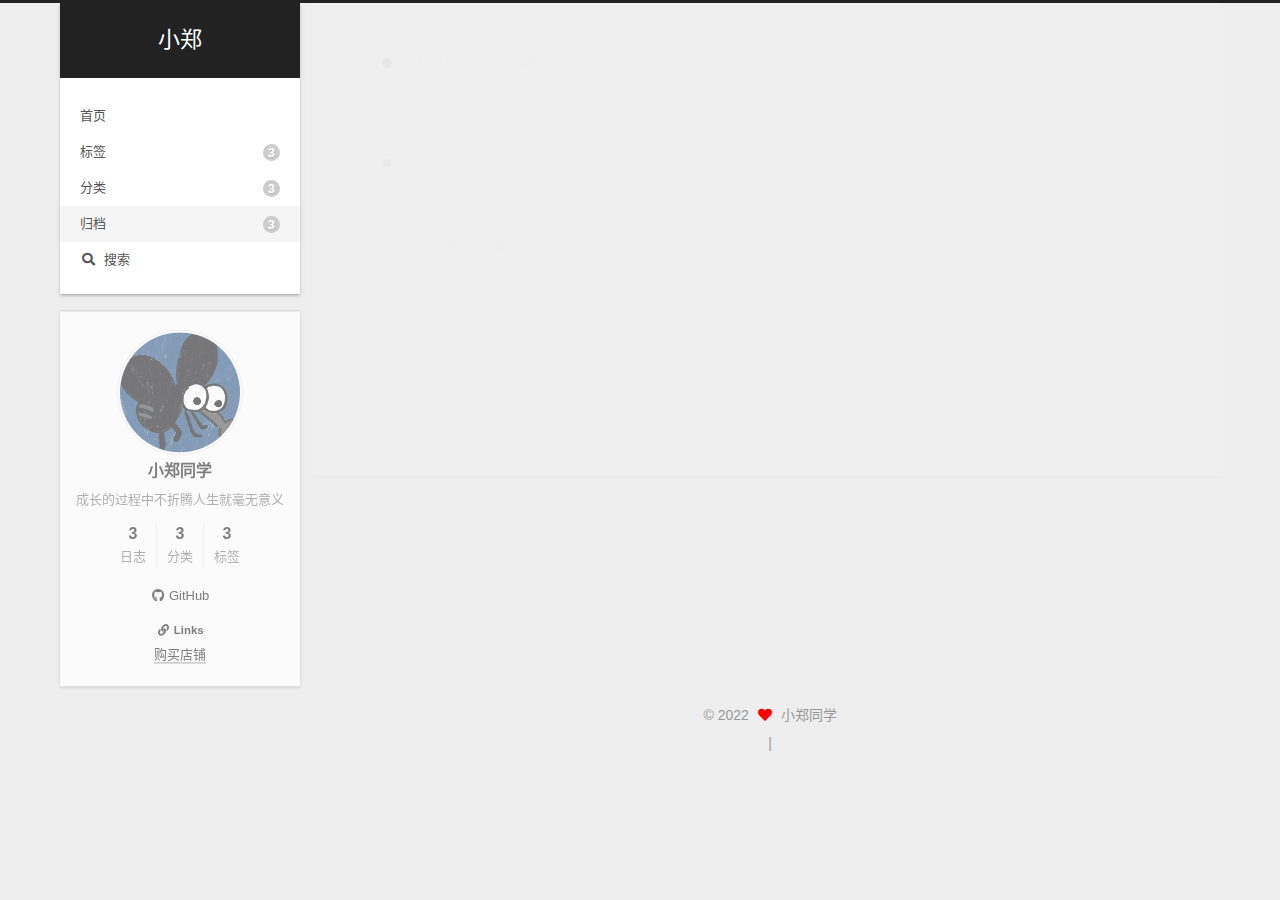
<file: archives/2022/04/index.html>
<!DOCTYPE html>
<html lang="zh-CN">
<head>
  <meta charset="UTF-8">
<meta name="viewport" content="width=device-width, initial-scale=1, maximum-scale=2">
<meta name="theme-color" content="#222">
<meta name="generator" content="Hexo 6.1.0">
  <link rel="apple-touch-icon" sizes="180x180" href="/images/apple-touch-icon-next.png">
  <link rel="icon" type="image/png" sizes="32x32" href="/images/favicon-32x32-next.png">
  <link rel="icon" type="image/png" sizes="16x16" href="/images/favicon-16x16-next.png">
  <link rel="mask-icon" href="/images/logo.svg" color="#222">

<link rel="stylesheet" href="/css/main.css">


<link rel="stylesheet" href="/lib/font-awesome/css/all.min.css">

<script id="hexo-configurations">
    var NexT = window.NexT || {};
    var CONFIG = {"hostname":"zhonglizheng.github.io","root":"/","scheme":"Gemini","version":"7.8.0","exturl":false,"sidebar":{"position":"left","display":"post","padding":18,"offset":12,"onmobile":false},"copycode":{"enable":false,"show_result":false,"style":null},"back2top":{"enable":true,"sidebar":false,"scrollpercent":false},"bookmark":{"enable":false,"color":"#222","save":"auto"},"fancybox":false,"mediumzoom":false,"lazyload":false,"pangu":false,"comments":{"style":"tabs","active":null,"storage":true,"lazyload":false,"nav":null},"algolia":{"hits":{"per_page":10},"labels":{"input_placeholder":"Search for Posts","hits_empty":"We didn't find any results for the search: ${query}","hits_stats":"${hits} results found in ${time} ms"}},"localsearch":{"enable":true,"trigger":"auto","top_n_per_article":1,"unescape":false,"preload":false},"motion":{"enable":true,"async":false,"transition":{"post_block":"fadeIn","post_header":"slideDownIn","post_body":"slideDownIn","coll_header":"slideLeftIn","sidebar":"slideUpIn"}},"path":"search.xml"};
  </script>

  <meta name="description" content="成长的过程中不折腾人生就毫无意义">
<meta property="og:type" content="website">
<meta property="og:title" content="小郑">
<meta property="og:url" content="https://zhonglizheng.github.io/archives/2022/04/index.html">
<meta property="og:site_name" content="小郑">
<meta property="og:description" content="成长的过程中不折腾人生就毫无意义">
<meta property="og:locale" content="zh_CN">
<meta property="article:author" content="小郑同学">
<meta name="twitter:card" content="summary">

<link rel="canonical" href="https://zhonglizheng.github.io/archives/2022/04/">


<script id="page-configurations">
  // https://hexo.io/docs/variables.html
  CONFIG.page = {
    sidebar: "",
    isHome : false,
    isPost : false,
    lang   : 'zh-CN'
  };
</script>

  <title>归档 | 小郑</title>
  






  <noscript>
  <style>
  .use-motion .brand,
  .use-motion .menu-item,
  .sidebar-inner,
  .use-motion .post-block,
  .use-motion .pagination,
  .use-motion .comments,
  .use-motion .post-header,
  .use-motion .post-body,
  .use-motion .collection-header { opacity: initial; }

  .use-motion .site-title,
  .use-motion .site-subtitle {
    opacity: initial;
    top: initial;
  }

  .use-motion .logo-line-before i { left: initial; }
  .use-motion .logo-line-after i { right: initial; }
  </style>
</noscript>

</head>

<body itemscope itemtype="http://schema.org/WebPage">
  <div class="container use-motion">
    <div class="headband"></div>

    <header class="header" itemscope itemtype="http://schema.org/WPHeader">
      <div class="header-inner"><div class="site-brand-container">
  <div class="site-nav-toggle">
    <div class="toggle" aria-label="切换导航栏">
      <span class="toggle-line toggle-line-first"></span>
      <span class="toggle-line toggle-line-middle"></span>
      <span class="toggle-line toggle-line-last"></span>
    </div>
  </div>

  <div class="site-meta">

    <a href="/" class="brand" rel="start">
      <span class="logo-line-before"><i></i></span>
      <h1 class="site-title">小郑</h1>
      <span class="logo-line-after"><i></i></span>
    </a>
  </div>

  <div class="site-nav-right">
    <div class="toggle popup-trigger">
        <i class="fa fa-search fa-fw fa-lg"></i>
    </div>
  </div>
</div>




<nav class="site-nav">
  <ul id="menu" class="main-menu menu">
        <li class="menu-item menu-item-home">

    <a href="/" rel="section"><i class="home fa-fw"></i>首页</a>

  </li>
        <li class="menu-item menu-item-tags">

    <a href="/tags/" rel="section"><i class="tags fa-fw"></i>标签<span class="badge">3</span></a>

  </li>
        <li class="menu-item menu-item-categories">

    <a href="/categories/" rel="section"><i class="th fa-fw"></i>分类<span class="badge">3</span></a>

  </li>
        <li class="menu-item menu-item-archives">

    <a href="/archives/" rel="section"><i class="archive fa-fw"></i>归档<span class="badge">3</span></a>

  </li>
      <li class="menu-item menu-item-search">
        <a role="button" class="popup-trigger"><i class="fa fa-search fa-fw"></i>搜索
        </a>
      </li>
  </ul>
</nav>



  <div class="search-pop-overlay">
    <div class="popup search-popup">
        <div class="search-header">
  <span class="search-icon">
    <i class="fa fa-search"></i>
  </span>
  <div class="search-input-container">
    <input autocomplete="off" autocapitalize="off"
           placeholder="搜索..." spellcheck="false"
           type="search" class="search-input">
  </div>
  <span class="popup-btn-close">
    <i class="fa fa-times-circle"></i>
  </span>
</div>
<div id="search-result">
  <div id="no-result">
    <i class="fa fa-spinner fa-pulse fa-5x fa-fw"></i>
  </div>
</div>

    </div>
  </div>

</div>
    </header>

    
  <div class="back-to-top">
    <i class="fa fa-arrow-up"></i>
    <span>0%</span>
  </div>


    <main class="main">
      <div class="main-inner">
        <div class="content-wrap">
          

          <div class="content archive">
            

  
  
  
  <div class="post-block">
    <div class="posts-collapse">
      <div class="collection-title">
        <span class="collection-header">嗯..! 目前共计 3 篇日志。 继续努力。</span>
      </div>

      
    <div class="collection-year">
      <span class="collection-header">2022</span>
    </div>

  <article itemscope itemtype="http://schema.org/Article">
    <header class="post-header">

      <div class="post-meta">
        <time itemprop="dateCreated"
              datetime="2022-04-24T21:33:07+08:00"
              content="2022-04-24">
          04-24
        </time>
      </div>

      <div class="post-title">
          <a class="post-title-link" href="/2022/04/24/%E7%94%9F%E6%B4%BB%E8%AE%B0%E5%BD%95/" itemprop="url">
            <span itemprop="name">生活记录</span>
          </a>
      </div>

    </header>
  </article>

  <article itemscope itemtype="http://schema.org/Article">
    <header class="post-header">

      <div class="post-meta">
        <time itemprop="dateCreated"
              datetime="2022-04-21T20:03:42+08:00"
              content="2022-04-21">
          04-21
        </time>
      </div>

      <div class="post-title">
          <a class="post-title-link" href="/2022/04/21/PCB1/" itemprop="url">
            <span itemprop="name">PCB1</span>
          </a>
      </div>

    </header>
  </article>

  <article itemscope itemtype="http://schema.org/Article">
    <header class="post-header">

      <div class="post-meta">
        <time itemprop="dateCreated"
              datetime="2022-04-21T14:04:08+08:00"
              content="2022-04-21">
          04-21
        </time>
      </div>

      <div class="post-title">
          <a class="post-title-link" href="/2022/04/21/%E5%88%9D%E6%AC%A1%E8%A7%81%E9%9D%A2/" itemprop="url">
            <span itemprop="name">初次见面</span>
          </a>
      </div>

    </header>
  </article>


    </div>
  </div>
  
  
  

  



          </div>
          

<script>
  window.addEventListener('tabs:register', () => {
    let { activeClass } = CONFIG.comments;
    if (CONFIG.comments.storage) {
      activeClass = localStorage.getItem('comments_active') || activeClass;
    }
    if (activeClass) {
      let activeTab = document.querySelector(`a[href="#comment-${activeClass}"]`);
      if (activeTab) {
        activeTab.click();
      }
    }
  });
  if (CONFIG.comments.storage) {
    window.addEventListener('tabs:click', event => {
      if (!event.target.matches('.tabs-comment .tab-content .tab-pane')) return;
      let commentClass = event.target.classList[1];
      localStorage.setItem('comments_active', commentClass);
    });
  }
</script>

        </div>
          
  
  <div class="toggle sidebar-toggle">
    <span class="toggle-line toggle-line-first"></span>
    <span class="toggle-line toggle-line-middle"></span>
    <span class="toggle-line toggle-line-last"></span>
  </div>

  <aside class="sidebar">
    <div class="sidebar-inner">

      <ul class="sidebar-nav motion-element">
        <li class="sidebar-nav-toc">
          文章目录
        </li>
        <li class="sidebar-nav-overview">
          站点概览
        </li>
      </ul>

      <!--noindex-->
      <div class="post-toc-wrap sidebar-panel">
      </div>
      <!--/noindex-->

      <div class="site-overview-wrap sidebar-panel">
        <div class="site-author motion-element" itemprop="author" itemscope itemtype="http://schema.org/Person">
    <img class="site-author-image" itemprop="image" alt="小郑同学"
      src="/images/avatar.png">
  <p class="site-author-name" itemprop="name">小郑同学</p>
  <div class="site-description" itemprop="description">成长的过程中不折腾人生就毫无意义</div>
</div>
<div class="site-state-wrap motion-element">
  <nav class="site-state">
      <div class="site-state-item site-state-posts">
          <a href="/archives/">
        
          <span class="site-state-item-count">3</span>
          <span class="site-state-item-name">日志</span>
        </a>
      </div>
      <div class="site-state-item site-state-categories">
            <a href="/categories/">
          
        <span class="site-state-item-count">3</span>
        <span class="site-state-item-name">分类</span></a>
      </div>
      <div class="site-state-item site-state-tags">
            <a href="/tags/">
          
        <span class="site-state-item-count">3</span>
        <span class="site-state-item-name">标签</span></a>
      </div>
  </nav>
</div>
  <div class="links-of-author motion-element">
      <span class="links-of-author-item">
        <a href="https://github.com/Zhonglizheng" title="GitHub → https:&#x2F;&#x2F;github.com&#x2F;Zhonglizheng" rel="noopener" target="_blank"><i class="fab fa-github fa-fw"></i>GitHub</a>
      </span>
  </div>


  <div class="links-of-blogroll motion-element">
    <div class="links-of-blogroll-title"><i class="fa fa-link fa-fw"></i>
      Links
    </div>
    <ul class="links-of-blogroll-list">
        <li class="links-of-blogroll-item">
          <a href="https://shop131282813.taobao.com/search.htm?userId=&shopId=131282813&view_type=&order_type=&spm=0&search=y&keyword=52k" title="https:&#x2F;&#x2F;shop131282813.taobao.com&#x2F;search.htm?userId&#x3D;&amp;shopId&#x3D;131282813&amp;view_type&#x3D;&amp;order_type&#x3D;&amp;spm&#x3D;0&amp;search&#x3D;y&amp;keyword&#x3D;52k" rel="noopener" target="_blank">购买店铺</a>
        </li>
    </ul>
  </div>

      </div>

    </div>
  </aside>
  <div id="sidebar-dimmer"></div>


      </div>
    </main>

    <footer class="footer">
      <div class="footer-inner">
        

        

<div class="copyright">
  
  &copy; 
  <span itemprop="copyrightYear">2022</span>
  <span class="with-love">
    <i class="fa fa-heart"></i>
  </span>
  <span class="author" itemprop="copyrightHolder">小郑同学</span>
</div>

        
<div class="busuanzi-count">
  <script async src="https://busuanzi.ibruce.info/busuanzi/2.3/busuanzi.pure.mini.js"></script>
    <span class="post-meta-item" id="busuanzi_container_site_uv" style="display: none;">
      <span class="post-meta-item-icon">
        <i class="fa fa-user"></i>
      </span>
      <span class="site-uv" title="总访客量">
        <span id="busuanzi_value_site_uv"></span>
      </span>
    </span>
    <span class="post-meta-divider">|</span>
    <span class="post-meta-item" id="busuanzi_container_site_pv" style="display: none;">
      <span class="post-meta-item-icon">
        <i class="fa fa-eye"></i>
      </span>
      <span class="site-pv" title="总访问量">
        <span id="busuanzi_value_site_pv"></span>
      </span>
    </span>
</div>








      </div>
    </footer>
  </div>

  
  <script src="/lib/anime.min.js"></script>
  <script src="/lib/velocity/velocity.min.js"></script>
  <script src="/lib/velocity/velocity.ui.min.js"></script>

<script src="/js/utils.js"></script>

<script src="/js/motion.js"></script>


<script src="/js/schemes/pisces.js"></script>


<script src="/js/next-boot.js"></script>




  




  
<script src="/js/local-search.js"></script>













  

  

</body>
</html>
</file>
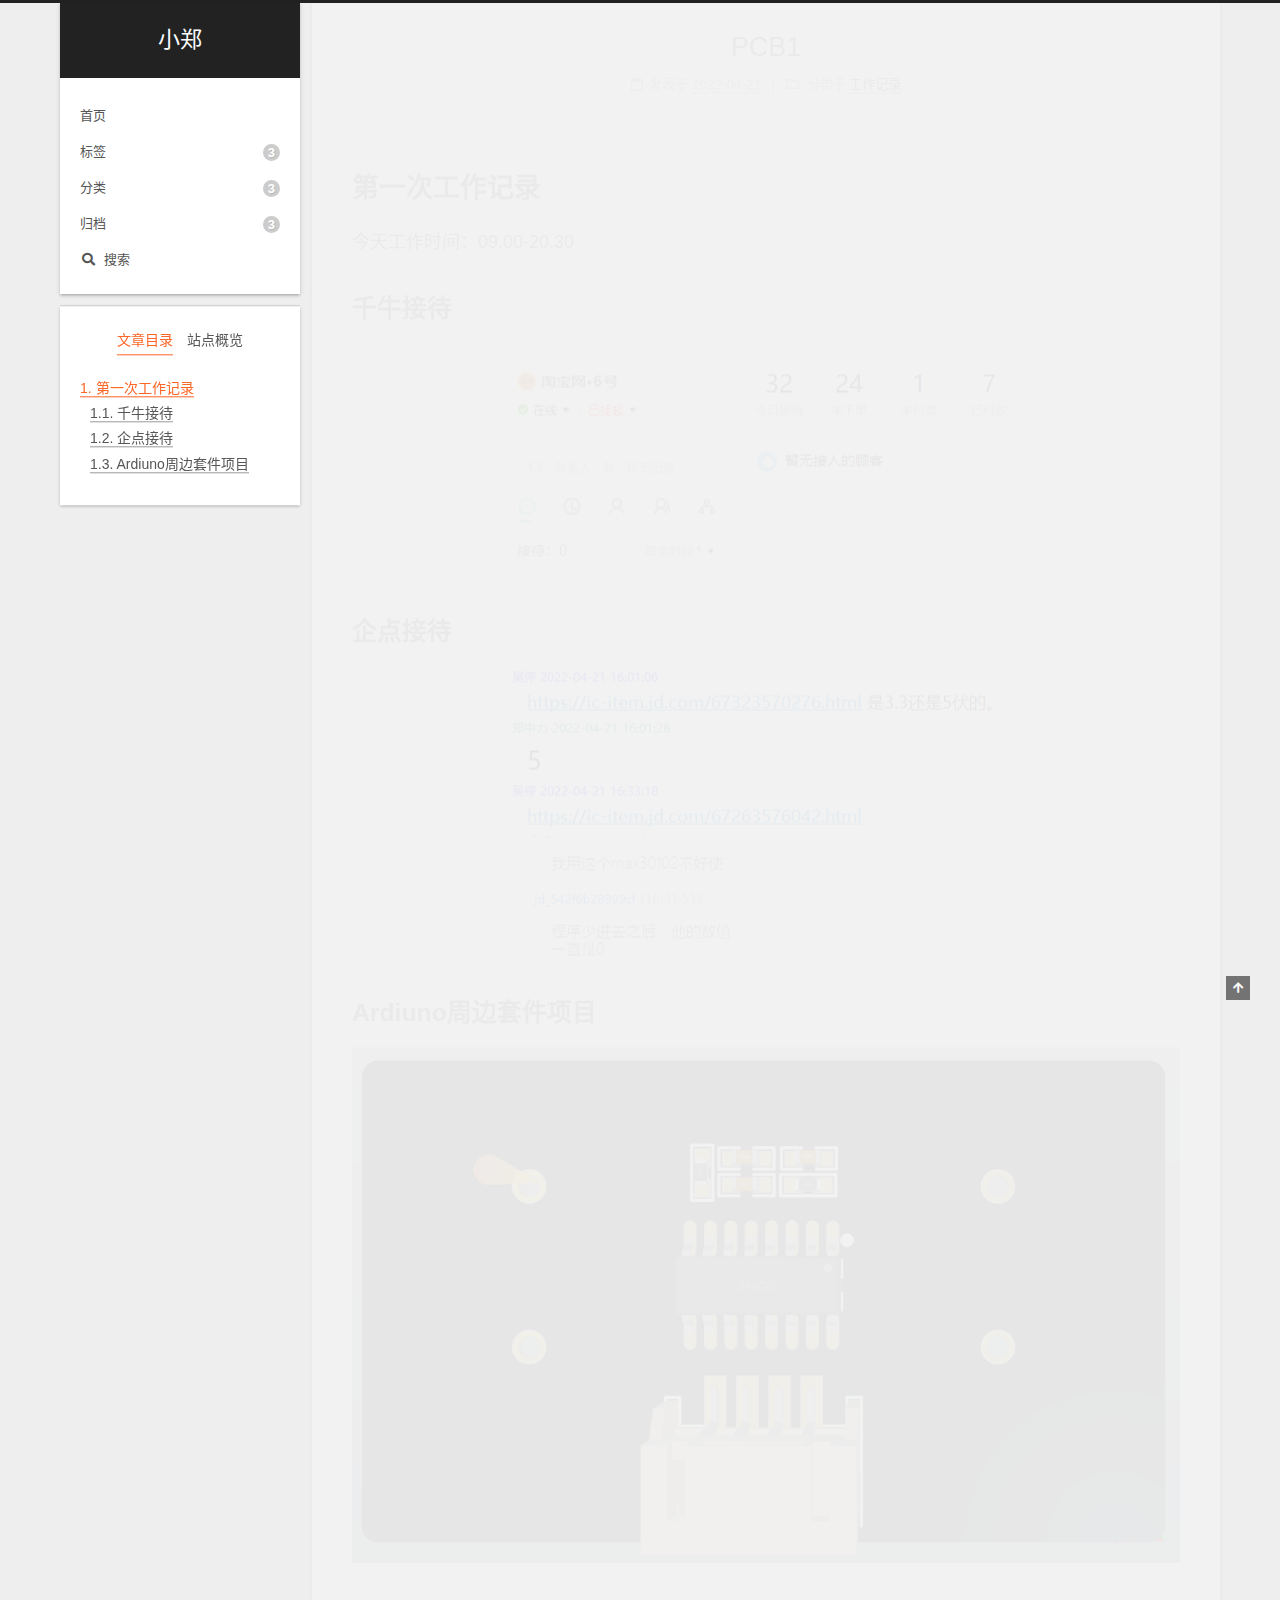
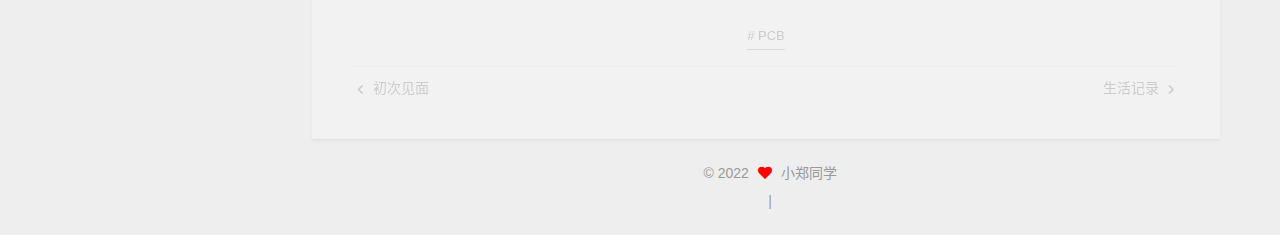
<file: 2022/04/21/PCB1/index.html>
<!DOCTYPE html>
<html lang="zh-CN">
<head>
  <meta charset="UTF-8">
<meta name="viewport" content="width=device-width, initial-scale=1, maximum-scale=2">
<meta name="theme-color" content="#222">
<meta name="generator" content="Hexo 6.1.0">
  <link rel="apple-touch-icon" sizes="180x180" href="/images/apple-touch-icon-next.png">
  <link rel="icon" type="image/png" sizes="32x32" href="/images/favicon-32x32-next.png">
  <link rel="icon" type="image/png" sizes="16x16" href="/images/favicon-16x16-next.png">
  <link rel="mask-icon" href="/images/logo.svg" color="#222">

<link rel="stylesheet" href="/css/main.css">


<link rel="stylesheet" href="/lib/font-awesome/css/all.min.css">

<script id="hexo-configurations">
    var NexT = window.NexT || {};
    var CONFIG = {"hostname":"zhonglizheng.github.io","root":"/","scheme":"Gemini","version":"7.8.0","exturl":false,"sidebar":{"position":"left","display":"post","padding":18,"offset":12,"onmobile":false},"copycode":{"enable":false,"show_result":false,"style":null},"back2top":{"enable":true,"sidebar":false,"scrollpercent":false},"bookmark":{"enable":false,"color":"#222","save":"auto"},"fancybox":false,"mediumzoom":false,"lazyload":false,"pangu":false,"comments":{"style":"tabs","active":null,"storage":true,"lazyload":false,"nav":null},"algolia":{"hits":{"per_page":10},"labels":{"input_placeholder":"Search for Posts","hits_empty":"We didn't find any results for the search: ${query}","hits_stats":"${hits} results found in ${time} ms"}},"localsearch":{"enable":true,"trigger":"auto","top_n_per_article":1,"unescape":false,"preload":false},"motion":{"enable":true,"async":false,"transition":{"post_block":"fadeIn","post_header":"slideDownIn","post_body":"slideDownIn","coll_header":"slideLeftIn","sidebar":"slideUpIn"}},"path":"search.xml"};
  </script>

  <meta name="description" content="第一次工作记录今天工作时间：09.00-20.30 千牛接待 企点接待">
<meta property="og:type" content="article">
<meta property="og:title" content="PCB1">
<meta property="og:url" content="https://zhonglizheng.github.io/2022/04/21/PCB1/index.html">
<meta property="og:site_name" content="小郑">
<meta property="og:description" content="第一次工作记录今天工作时间：09.00-20.30 千牛接待 企点接待">
<meta property="og:locale" content="zh_CN">
<meta property="og:image" content="https://zhonglizheng.github.io/2022/04/21/PCB1/image-20220421200657720.png">
<meta property="og:image" content="https://zhonglizheng.github.io/2022/04/21/PCB1/image-20220421200744428.png">
<meta property="og:image" content="https://zhonglizheng.github.io/2022/04/21/PCB1/image-20220421200827446.png">
<meta property="article:published_time" content="2022-04-21T12:03:42.000Z">
<meta property="article:modified_time" content="2022-04-21T12:09:09.903Z">
<meta property="article:author" content="小郑同学">
<meta property="article:tag" content="PCB">
<meta name="twitter:card" content="summary">
<meta name="twitter:image" content="https://zhonglizheng.github.io/2022/04/21/PCB1/image-20220421200657720.png">

<link rel="canonical" href="https://zhonglizheng.github.io/2022/04/21/PCB1/">


<script id="page-configurations">
  // https://hexo.io/docs/variables.html
  CONFIG.page = {
    sidebar: "",
    isHome : false,
    isPost : true,
    lang   : 'zh-CN'
  };
</script>

  <title>PCB1 | 小郑</title>
  






  <noscript>
  <style>
  .use-motion .brand,
  .use-motion .menu-item,
  .sidebar-inner,
  .use-motion .post-block,
  .use-motion .pagination,
  .use-motion .comments,
  .use-motion .post-header,
  .use-motion .post-body,
  .use-motion .collection-header { opacity: initial; }

  .use-motion .site-title,
  .use-motion .site-subtitle {
    opacity: initial;
    top: initial;
  }

  .use-motion .logo-line-before i { left: initial; }
  .use-motion .logo-line-after i { right: initial; }
  </style>
</noscript>

</head>

<body itemscope itemtype="http://schema.org/WebPage">
  <div class="container use-motion">
    <div class="headband"></div>

    <header class="header" itemscope itemtype="http://schema.org/WPHeader">
      <div class="header-inner"><div class="site-brand-container">
  <div class="site-nav-toggle">
    <div class="toggle" aria-label="切换导航栏">
      <span class="toggle-line toggle-line-first"></span>
      <span class="toggle-line toggle-line-middle"></span>
      <span class="toggle-line toggle-line-last"></span>
    </div>
  </div>

  <div class="site-meta">

    <a href="/" class="brand" rel="start">
      <span class="logo-line-before"><i></i></span>
      <h1 class="site-title">小郑</h1>
      <span class="logo-line-after"><i></i></span>
    </a>
  </div>

  <div class="site-nav-right">
    <div class="toggle popup-trigger">
        <i class="fa fa-search fa-fw fa-lg"></i>
    </div>
  </div>
</div>




<nav class="site-nav">
  <ul id="menu" class="main-menu menu">
        <li class="menu-item menu-item-home">

    <a href="/" rel="section"><i class="home fa-fw"></i>首页</a>

  </li>
        <li class="menu-item menu-item-tags">

    <a href="/tags/" rel="section"><i class="tags fa-fw"></i>标签<span class="badge">3</span></a>

  </li>
        <li class="menu-item menu-item-categories">

    <a href="/categories/" rel="section"><i class="th fa-fw"></i>分类<span class="badge">3</span></a>

  </li>
        <li class="menu-item menu-item-archives">

    <a href="/archives/" rel="section"><i class="archive fa-fw"></i>归档<span class="badge">3</span></a>

  </li>
      <li class="menu-item menu-item-search">
        <a role="button" class="popup-trigger"><i class="fa fa-search fa-fw"></i>搜索
        </a>
      </li>
  </ul>
</nav>



  <div class="search-pop-overlay">
    <div class="popup search-popup">
        <div class="search-header">
  <span class="search-icon">
    <i class="fa fa-search"></i>
  </span>
  <div class="search-input-container">
    <input autocomplete="off" autocapitalize="off"
           placeholder="搜索..." spellcheck="false"
           type="search" class="search-input">
  </div>
  <span class="popup-btn-close">
    <i class="fa fa-times-circle"></i>
  </span>
</div>
<div id="search-result">
  <div id="no-result">
    <i class="fa fa-spinner fa-pulse fa-5x fa-fw"></i>
  </div>
</div>

    </div>
  </div>

</div>
    </header>

    
  <div class="back-to-top">
    <i class="fa fa-arrow-up"></i>
    <span>0%</span>
  </div>


    <main class="main">
      <div class="main-inner">
        <div class="content-wrap">
          

          <div class="content post posts-expand">
            

    
  
  
  <article itemscope itemtype="http://schema.org/Article" class="post-block" lang="zh-CN">
    <link itemprop="mainEntityOfPage" href="https://zhonglizheng.github.io/2022/04/21/PCB1/">

    <span hidden itemprop="author" itemscope itemtype="http://schema.org/Person">
      <meta itemprop="image" content="/images/avatar.png">
      <meta itemprop="name" content="小郑同学">
      <meta itemprop="description" content="成长的过程中不折腾人生就毫无意义">
    </span>

    <span hidden itemprop="publisher" itemscope itemtype="http://schema.org/Organization">
      <meta itemprop="name" content="小郑">
    </span>
      <header class="post-header">
        <h1 class="post-title" itemprop="name headline">
          PCB1
        </h1>

        <div class="post-meta">
            <span class="post-meta-item">
              <span class="post-meta-item-icon">
                <i class="far fa-calendar"></i>
              </span>
              <span class="post-meta-item-text">发表于</span>
              

              <time title="创建时间：2022-04-21 20:03:42 / 修改时间：20:09:09" itemprop="dateCreated datePublished" datetime="2022-04-21T20:03:42+08:00">2022-04-21</time>
            </span>
            <span class="post-meta-item">
              <span class="post-meta-item-icon">
                <i class="far fa-folder"></i>
              </span>
              <span class="post-meta-item-text">分类于</span>
                <span itemprop="about" itemscope itemtype="http://schema.org/Thing">
                  <a href="/categories/%E5%B7%A5%E4%BD%9C%E8%AE%B0%E5%BD%95/" itemprop="url" rel="index"><span itemprop="name">工作记录</span></a>
                </span>
            </span>

          
            <span class="post-meta-item" title="阅读次数" id="busuanzi_container_page_pv" style="display: none;">
              <span class="post-meta-item-icon">
                <i class="fa fa-eye"></i>
              </span>
              <span class="post-meta-item-text">阅读次数：</span>
              <span id="busuanzi_value_page_pv"></span>
            </span>

        </div>
      </header>

    
    
    
    <div class="post-body" itemprop="articleBody">

      
        <h1 id="第一次工作记录"><a href="#第一次工作记录" class="headerlink" title="第一次工作记录"></a>第一次工作记录</h1><p>今天工作时间：09.00-20.30</p>
<h2 id="千牛接待"><a href="#千牛接待" class="headerlink" title="千牛接待"></a>千牛接待</h2><p><img src="/2022/04/21/PCB1/image-20220421200657720.png" alt="image-20220421200657720"></p>
<h2 id="企点接待"><a href="#企点接待" class="headerlink" title="企点接待"></a>企点接待</h2><p><img src="/2022/04/21/PCB1/image-20220421200744428.png" alt="image-20220421200744428"></p>
<h2 id="Ardiuno周边套件项目"><a href="#Ardiuno周边套件项目" class="headerlink" title="Ardiuno周边套件项目"></a>Ardiuno周边套件项目</h2><p><img src="/2022/04/21/PCB1/image-20220421200827446.png" alt="image-20220421200827446"></p>

    </div>

    
    
    

      <footer class="post-footer">
          <div class="post-tags">
              <a href="/tags/PCB/" rel="tag"># PCB</a>
          </div>

        


        
    <div class="post-nav">
      <div class="post-nav-item">
    <a href="/2022/04/21/%E5%88%9D%E6%AC%A1%E8%A7%81%E9%9D%A2/" rel="prev" title="初次见面">
      <i class="fa fa-chevron-left"></i> 初次见面
    </a></div>
      <div class="post-nav-item">
    <a href="/2022/04/24/%E7%94%9F%E6%B4%BB%E8%AE%B0%E5%BD%95/" rel="next" title="生活记录">
      生活记录 <i class="fa fa-chevron-right"></i>
    </a></div>
    </div>
      </footer>
    
  </article>
  
  
  



          </div>
          

<script>
  window.addEventListener('tabs:register', () => {
    let { activeClass } = CONFIG.comments;
    if (CONFIG.comments.storage) {
      activeClass = localStorage.getItem('comments_active') || activeClass;
    }
    if (activeClass) {
      let activeTab = document.querySelector(`a[href="#comment-${activeClass}"]`);
      if (activeTab) {
        activeTab.click();
      }
    }
  });
  if (CONFIG.comments.storage) {
    window.addEventListener('tabs:click', event => {
      if (!event.target.matches('.tabs-comment .tab-content .tab-pane')) return;
      let commentClass = event.target.classList[1];
      localStorage.setItem('comments_active', commentClass);
    });
  }
</script>

        </div>
          
  
  <div class="toggle sidebar-toggle">
    <span class="toggle-line toggle-line-first"></span>
    <span class="toggle-line toggle-line-middle"></span>
    <span class="toggle-line toggle-line-last"></span>
  </div>

  <aside class="sidebar">
    <div class="sidebar-inner">

      <ul class="sidebar-nav motion-element">
        <li class="sidebar-nav-toc">
          文章目录
        </li>
        <li class="sidebar-nav-overview">
          站点概览
        </li>
      </ul>

      <!--noindex-->
      <div class="post-toc-wrap sidebar-panel">
          <div class="post-toc motion-element"><ol class="nav"><li class="nav-item nav-level-1"><a class="nav-link" href="#%E7%AC%AC%E4%B8%80%E6%AC%A1%E5%B7%A5%E4%BD%9C%E8%AE%B0%E5%BD%95"><span class="nav-number">1.</span> <span class="nav-text">第一次工作记录</span></a><ol class="nav-child"><li class="nav-item nav-level-2"><a class="nav-link" href="#%E5%8D%83%E7%89%9B%E6%8E%A5%E5%BE%85"><span class="nav-number">1.1.</span> <span class="nav-text">千牛接待</span></a></li><li class="nav-item nav-level-2"><a class="nav-link" href="#%E4%BC%81%E7%82%B9%E6%8E%A5%E5%BE%85"><span class="nav-number">1.2.</span> <span class="nav-text">企点接待</span></a></li><li class="nav-item nav-level-2"><a class="nav-link" href="#Ardiuno%E5%91%A8%E8%BE%B9%E5%A5%97%E4%BB%B6%E9%A1%B9%E7%9B%AE"><span class="nav-number">1.3.</span> <span class="nav-text">Ardiuno周边套件项目</span></a></li></ol></li></ol></div>
      </div>
      <!--/noindex-->

      <div class="site-overview-wrap sidebar-panel">
        <div class="site-author motion-element" itemprop="author" itemscope itemtype="http://schema.org/Person">
    <img class="site-author-image" itemprop="image" alt="小郑同学"
      src="/images/avatar.png">
  <p class="site-author-name" itemprop="name">小郑同学</p>
  <div class="site-description" itemprop="description">成长的过程中不折腾人生就毫无意义</div>
</div>
<div class="site-state-wrap motion-element">
  <nav class="site-state">
      <div class="site-state-item site-state-posts">
          <a href="/archives/">
        
          <span class="site-state-item-count">3</span>
          <span class="site-state-item-name">日志</span>
        </a>
      </div>
      <div class="site-state-item site-state-categories">
            <a href="/categories/">
          
        <span class="site-state-item-count">3</span>
        <span class="site-state-item-name">分类</span></a>
      </div>
      <div class="site-state-item site-state-tags">
            <a href="/tags/">
          
        <span class="site-state-item-count">3</span>
        <span class="site-state-item-name">标签</span></a>
      </div>
  </nav>
</div>
  <div class="links-of-author motion-element">
      <span class="links-of-author-item">
        <a href="https://github.com/Zhonglizheng" title="GitHub → https:&#x2F;&#x2F;github.com&#x2F;Zhonglizheng" rel="noopener" target="_blank"><i class="fab fa-github fa-fw"></i>GitHub</a>
      </span>
  </div>


  <div class="links-of-blogroll motion-element">
    <div class="links-of-blogroll-title"><i class="fa fa-link fa-fw"></i>
      Links
    </div>
    <ul class="links-of-blogroll-list">
        <li class="links-of-blogroll-item">
          <a href="https://shop131282813.taobao.com/search.htm?userId=&shopId=131282813&view_type=&order_type=&spm=0&search=y&keyword=52k" title="https:&#x2F;&#x2F;shop131282813.taobao.com&#x2F;search.htm?userId&#x3D;&amp;shopId&#x3D;131282813&amp;view_type&#x3D;&amp;order_type&#x3D;&amp;spm&#x3D;0&amp;search&#x3D;y&amp;keyword&#x3D;52k" rel="noopener" target="_blank">购买店铺</a>
        </li>
    </ul>
  </div>

      </div>

    </div>
  </aside>
  <div id="sidebar-dimmer"></div>


      </div>
    </main>

    <footer class="footer">
      <div class="footer-inner">
        

        

<div class="copyright">
  
  &copy; 
  <span itemprop="copyrightYear">2022</span>
  <span class="with-love">
    <i class="fa fa-heart"></i>
  </span>
  <span class="author" itemprop="copyrightHolder">小郑同学</span>
</div>

        
<div class="busuanzi-count">
  <script async src="https://busuanzi.ibruce.info/busuanzi/2.3/busuanzi.pure.mini.js"></script>
    <span class="post-meta-item" id="busuanzi_container_site_uv" style="display: none;">
      <span class="post-meta-item-icon">
        <i class="fa fa-user"></i>
      </span>
      <span class="site-uv" title="总访客量">
        <span id="busuanzi_value_site_uv"></span>
      </span>
    </span>
    <span class="post-meta-divider">|</span>
    <span class="post-meta-item" id="busuanzi_container_site_pv" style="display: none;">
      <span class="post-meta-item-icon">
        <i class="fa fa-eye"></i>
      </span>
      <span class="site-pv" title="总访问量">
        <span id="busuanzi_value_site_pv"></span>
      </span>
    </span>
</div>








      </div>
    </footer>
  </div>

  
  <script src="/lib/anime.min.js"></script>
  <script src="/lib/velocity/velocity.min.js"></script>
  <script src="/lib/velocity/velocity.ui.min.js"></script>

<script src="/js/utils.js"></script>

<script src="/js/motion.js"></script>


<script src="/js/schemes/pisces.js"></script>


<script src="/js/next-boot.js"></script>




  




  
<script src="/js/local-search.js"></script>













  

  

</body>
</html>
</file>
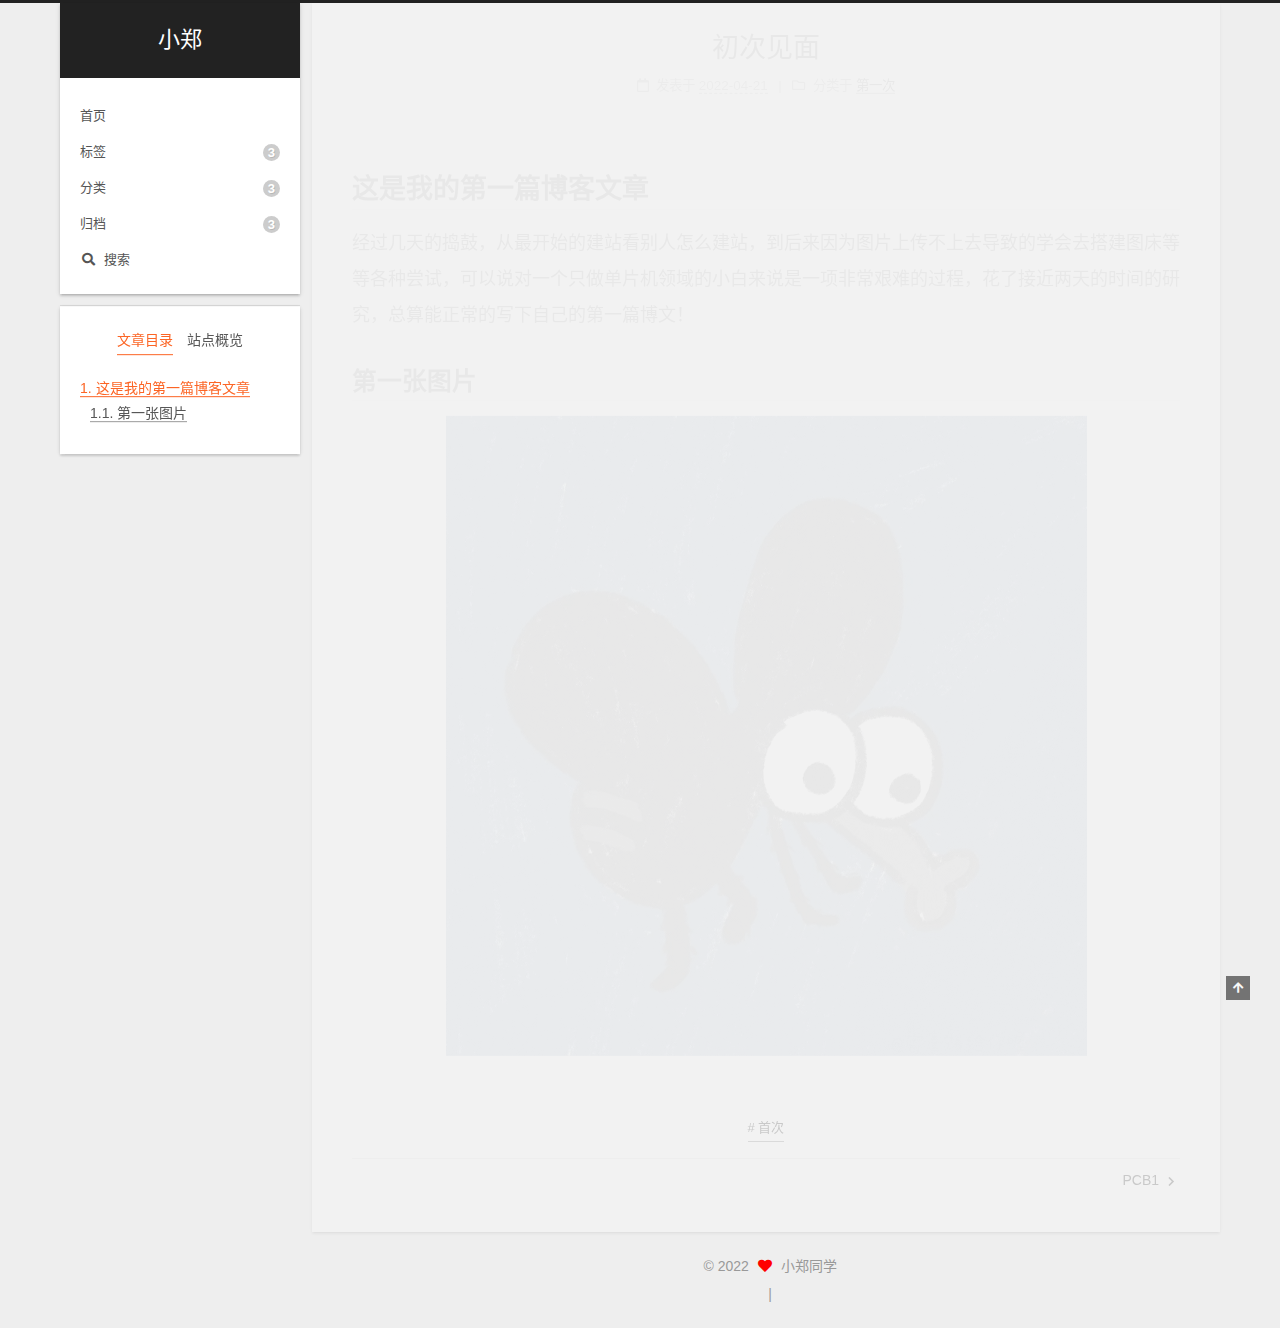
<file: 2022/04/21/初次见面/index.html>
<!DOCTYPE html>
<html lang="zh-CN">
<head>
  <meta charset="UTF-8">
<meta name="viewport" content="width=device-width, initial-scale=1, maximum-scale=2">
<meta name="theme-color" content="#222">
<meta name="generator" content="Hexo 6.1.0">
  <link rel="apple-touch-icon" sizes="180x180" href="/images/apple-touch-icon-next.png">
  <link rel="icon" type="image/png" sizes="32x32" href="/images/favicon-32x32-next.png">
  <link rel="icon" type="image/png" sizes="16x16" href="/images/favicon-16x16-next.png">
  <link rel="mask-icon" href="/images/logo.svg" color="#222">

<link rel="stylesheet" href="/css/main.css">


<link rel="stylesheet" href="/lib/font-awesome/css/all.min.css">

<script id="hexo-configurations">
    var NexT = window.NexT || {};
    var CONFIG = {"hostname":"zhonglizheng.github.io","root":"/","scheme":"Gemini","version":"7.8.0","exturl":false,"sidebar":{"position":"left","display":"post","padding":18,"offset":12,"onmobile":false},"copycode":{"enable":false,"show_result":false,"style":null},"back2top":{"enable":true,"sidebar":false,"scrollpercent":false},"bookmark":{"enable":false,"color":"#222","save":"auto"},"fancybox":false,"mediumzoom":false,"lazyload":false,"pangu":false,"comments":{"style":"tabs","active":null,"storage":true,"lazyload":false,"nav":null},"algolia":{"hits":{"per_page":10},"labels":{"input_placeholder":"Search for Posts","hits_empty":"We didn't find any results for the search: ${query}","hits_stats":"${hits} results found in ${time} ms"}},"localsearch":{"enable":true,"trigger":"auto","top_n_per_article":1,"unescape":false,"preload":false},"motion":{"enable":true,"async":false,"transition":{"post_block":"fadeIn","post_header":"slideDownIn","post_body":"slideDownIn","coll_header":"slideLeftIn","sidebar":"slideUpIn"}},"path":"search.xml"};
  </script>

  <meta name="description" content="这是我的第一篇博客文章 经过几天的捣鼓，从最开始的建站看别人怎么建站，到后来因为图片上传不上去导致的学会去搭建图床等等各种尝试，可以说对一个只做单片机领域的小白来说是一项非常艰难的过程，花了接近两天的时间的研究，总算能正常的写下自己的第一篇博文！">
<meta property="og:type" content="article">
<meta property="og:title" content="初次见面">
<meta property="og:url" content="https://zhonglizheng.github.io/2022/04/21/%E5%88%9D%E6%AC%A1%E8%A7%81%E9%9D%A2/index.html">
<meta property="og:site_name" content="小郑">
<meta property="og:description" content="这是我的第一篇博客文章 经过几天的捣鼓，从最开始的建站看别人怎么建站，到后来因为图片上传不上去导致的学会去搭建图床等等各种尝试，可以说对一个只做单片机领域的小白来说是一项非常艰难的过程，花了接近两天的时间的研究，总算能正常的写下自己的第一篇博文！">
<meta property="og:locale" content="zh_CN">
<meta property="og:image" content="https://zhonglizheng.github.io/2022/04/21/%E5%88%9D%E6%AC%A1%E8%A7%81%E9%9D%A2/image-20220421140912054.png">
<meta property="article:published_time" content="2022-04-21T06:04:08.000Z">
<meta property="article:modified_time" content="2022-04-21T06:26:42.807Z">
<meta property="article:author" content="小郑同学">
<meta property="article:tag" content="首次">
<meta name="twitter:card" content="summary">
<meta name="twitter:image" content="https://zhonglizheng.github.io/2022/04/21/%E5%88%9D%E6%AC%A1%E8%A7%81%E9%9D%A2/image-20220421140912054.png">

<link rel="canonical" href="https://zhonglizheng.github.io/2022/04/21/%E5%88%9D%E6%AC%A1%E8%A7%81%E9%9D%A2/">


<script id="page-configurations">
  // https://hexo.io/docs/variables.html
  CONFIG.page = {
    sidebar: "",
    isHome : false,
    isPost : true,
    lang   : 'zh-CN'
  };
</script>

  <title>初次见面 | 小郑</title>
  






  <noscript>
  <style>
  .use-motion .brand,
  .use-motion .menu-item,
  .sidebar-inner,
  .use-motion .post-block,
  .use-motion .pagination,
  .use-motion .comments,
  .use-motion .post-header,
  .use-motion .post-body,
  .use-motion .collection-header { opacity: initial; }

  .use-motion .site-title,
  .use-motion .site-subtitle {
    opacity: initial;
    top: initial;
  }

  .use-motion .logo-line-before i { left: initial; }
  .use-motion .logo-line-after i { right: initial; }
  </style>
</noscript>

</head>

<body itemscope itemtype="http://schema.org/WebPage">
  <div class="container use-motion">
    <div class="headband"></div>

    <header class="header" itemscope itemtype="http://schema.org/WPHeader">
      <div class="header-inner"><div class="site-brand-container">
  <div class="site-nav-toggle">
    <div class="toggle" aria-label="切换导航栏">
      <span class="toggle-line toggle-line-first"></span>
      <span class="toggle-line toggle-line-middle"></span>
      <span class="toggle-line toggle-line-last"></span>
    </div>
  </div>

  <div class="site-meta">

    <a href="/" class="brand" rel="start">
      <span class="logo-line-before"><i></i></span>
      <h1 class="site-title">小郑</h1>
      <span class="logo-line-after"><i></i></span>
    </a>
  </div>

  <div class="site-nav-right">
    <div class="toggle popup-trigger">
        <i class="fa fa-search fa-fw fa-lg"></i>
    </div>
  </div>
</div>




<nav class="site-nav">
  <ul id="menu" class="main-menu menu">
        <li class="menu-item menu-item-home">

    <a href="/" rel="section"><i class="home fa-fw"></i>首页</a>

  </li>
        <li class="menu-item menu-item-tags">

    <a href="/tags/" rel="section"><i class="tags fa-fw"></i>标签<span class="badge">3</span></a>

  </li>
        <li class="menu-item menu-item-categories">

    <a href="/categories/" rel="section"><i class="th fa-fw"></i>分类<span class="badge">3</span></a>

  </li>
        <li class="menu-item menu-item-archives">

    <a href="/archives/" rel="section"><i class="archive fa-fw"></i>归档<span class="badge">3</span></a>

  </li>
      <li class="menu-item menu-item-search">
        <a role="button" class="popup-trigger"><i class="fa fa-search fa-fw"></i>搜索
        </a>
      </li>
  </ul>
</nav>



  <div class="search-pop-overlay">
    <div class="popup search-popup">
        <div class="search-header">
  <span class="search-icon">
    <i class="fa fa-search"></i>
  </span>
  <div class="search-input-container">
    <input autocomplete="off" autocapitalize="off"
           placeholder="搜索..." spellcheck="false"
           type="search" class="search-input">
  </div>
  <span class="popup-btn-close">
    <i class="fa fa-times-circle"></i>
  </span>
</div>
<div id="search-result">
  <div id="no-result">
    <i class="fa fa-spinner fa-pulse fa-5x fa-fw"></i>
  </div>
</div>

    </div>
  </div>

</div>
    </header>

    
  <div class="back-to-top">
    <i class="fa fa-arrow-up"></i>
    <span>0%</span>
  </div>


    <main class="main">
      <div class="main-inner">
        <div class="content-wrap">
          

          <div class="content post posts-expand">
            

    
  
  
  <article itemscope itemtype="http://schema.org/Article" class="post-block" lang="zh-CN">
    <link itemprop="mainEntityOfPage" href="https://zhonglizheng.github.io/2022/04/21/%E5%88%9D%E6%AC%A1%E8%A7%81%E9%9D%A2/">

    <span hidden itemprop="author" itemscope itemtype="http://schema.org/Person">
      <meta itemprop="image" content="/images/avatar.png">
      <meta itemprop="name" content="小郑同学">
      <meta itemprop="description" content="成长的过程中不折腾人生就毫无意义">
    </span>

    <span hidden itemprop="publisher" itemscope itemtype="http://schema.org/Organization">
      <meta itemprop="name" content="小郑">
    </span>
      <header class="post-header">
        <h1 class="post-title" itemprop="name headline">
          初次见面
        </h1>

        <div class="post-meta">
            <span class="post-meta-item">
              <span class="post-meta-item-icon">
                <i class="far fa-calendar"></i>
              </span>
              <span class="post-meta-item-text">发表于</span>
              

              <time title="创建时间：2022-04-21 14:04:08 / 修改时间：14:26:42" itemprop="dateCreated datePublished" datetime="2022-04-21T14:04:08+08:00">2022-04-21</time>
            </span>
            <span class="post-meta-item">
              <span class="post-meta-item-icon">
                <i class="far fa-folder"></i>
              </span>
              <span class="post-meta-item-text">分类于</span>
                <span itemprop="about" itemscope itemtype="http://schema.org/Thing">
                  <a href="/categories/%E7%AC%AC%E4%B8%80%E6%AC%A1/" itemprop="url" rel="index"><span itemprop="name">第一次</span></a>
                </span>
            </span>

          
            <span class="post-meta-item" title="阅读次数" id="busuanzi_container_page_pv" style="display: none;">
              <span class="post-meta-item-icon">
                <i class="fa fa-eye"></i>
              </span>
              <span class="post-meta-item-text">阅读次数：</span>
              <span id="busuanzi_value_page_pv"></span>
            </span>

        </div>
      </header>

    
    
    
    <div class="post-body" itemprop="articleBody">

      
        <h1 id="这是我的第一篇博客文章"><a href="#这是我的第一篇博客文章" class="headerlink" title="这是我的第一篇博客文章"></a>这是我的第一篇博客文章</h1><p> 经过几天的捣鼓，从最开始的建站看别人怎么建站，到后来因为图片上传不上去导致的学会去搭建图床等等各种尝试，可以说对一个只做单片机领域的小白来说是一项非常艰难的过程，花了接近两天的时间的研究，总算能正常的写下自己的第一篇博文！</p>
 <span id="more"></span>

<h2 id="第一张图片"><a href="#第一张图片" class="headerlink" title="第一张图片"></a>第一张图片</h2><p><img src="/2022/04/21/%E5%88%9D%E6%AC%A1%E8%A7%81%E9%9D%A2/image-20220421140912054.png" alt="image-20220421140912054"></p>

    </div>

    
    
    

      <footer class="post-footer">
          <div class="post-tags">
              <a href="/tags/%E9%A6%96%E6%AC%A1/" rel="tag"># 首次</a>
          </div>

        


        
    <div class="post-nav">
      <div class="post-nav-item"></div>
      <div class="post-nav-item">
    <a href="/2022/04/21/PCB1/" rel="next" title="PCB1">
      PCB1 <i class="fa fa-chevron-right"></i>
    </a></div>
    </div>
      </footer>
    
  </article>
  
  
  



          </div>
          

<script>
  window.addEventListener('tabs:register', () => {
    let { activeClass } = CONFIG.comments;
    if (CONFIG.comments.storage) {
      activeClass = localStorage.getItem('comments_active') || activeClass;
    }
    if (activeClass) {
      let activeTab = document.querySelector(`a[href="#comment-${activeClass}"]`);
      if (activeTab) {
        activeTab.click();
      }
    }
  });
  if (CONFIG.comments.storage) {
    window.addEventListener('tabs:click', event => {
      if (!event.target.matches('.tabs-comment .tab-content .tab-pane')) return;
      let commentClass = event.target.classList[1];
      localStorage.setItem('comments_active', commentClass);
    });
  }
</script>

        </div>
          
  
  <div class="toggle sidebar-toggle">
    <span class="toggle-line toggle-line-first"></span>
    <span class="toggle-line toggle-line-middle"></span>
    <span class="toggle-line toggle-line-last"></span>
  </div>

  <aside class="sidebar">
    <div class="sidebar-inner">

      <ul class="sidebar-nav motion-element">
        <li class="sidebar-nav-toc">
          文章目录
        </li>
        <li class="sidebar-nav-overview">
          站点概览
        </li>
      </ul>

      <!--noindex-->
      <div class="post-toc-wrap sidebar-panel">
          <div class="post-toc motion-element"><ol class="nav"><li class="nav-item nav-level-1"><a class="nav-link" href="#%E8%BF%99%E6%98%AF%E6%88%91%E7%9A%84%E7%AC%AC%E4%B8%80%E7%AF%87%E5%8D%9A%E5%AE%A2%E6%96%87%E7%AB%A0"><span class="nav-number">1.</span> <span class="nav-text">这是我的第一篇博客文章</span></a><ol class="nav-child"><li class="nav-item nav-level-2"><a class="nav-link" href="#%E7%AC%AC%E4%B8%80%E5%BC%A0%E5%9B%BE%E7%89%87"><span class="nav-number">1.1.</span> <span class="nav-text">第一张图片</span></a></li></ol></li></ol></div>
      </div>
      <!--/noindex-->

      <div class="site-overview-wrap sidebar-panel">
        <div class="site-author motion-element" itemprop="author" itemscope itemtype="http://schema.org/Person">
    <img class="site-author-image" itemprop="image" alt="小郑同学"
      src="/images/avatar.png">
  <p class="site-author-name" itemprop="name">小郑同学</p>
  <div class="site-description" itemprop="description">成长的过程中不折腾人生就毫无意义</div>
</div>
<div class="site-state-wrap motion-element">
  <nav class="site-state">
      <div class="site-state-item site-state-posts">
          <a href="/archives/">
        
          <span class="site-state-item-count">3</span>
          <span class="site-state-item-name">日志</span>
        </a>
      </div>
      <div class="site-state-item site-state-categories">
            <a href="/categories/">
          
        <span class="site-state-item-count">3</span>
        <span class="site-state-item-name">分类</span></a>
      </div>
      <div class="site-state-item site-state-tags">
            <a href="/tags/">
          
        <span class="site-state-item-count">3</span>
        <span class="site-state-item-name">标签</span></a>
      </div>
  </nav>
</div>
  <div class="links-of-author motion-element">
      <span class="links-of-author-item">
        <a href="https://github.com/Zhonglizheng" title="GitHub → https:&#x2F;&#x2F;github.com&#x2F;Zhonglizheng" rel="noopener" target="_blank"><i class="fab fa-github fa-fw"></i>GitHub</a>
      </span>
  </div>


  <div class="links-of-blogroll motion-element">
    <div class="links-of-blogroll-title"><i class="fa fa-link fa-fw"></i>
      Links
    </div>
    <ul class="links-of-blogroll-list">
        <li class="links-of-blogroll-item">
          <a href="https://shop131282813.taobao.com/search.htm?userId=&shopId=131282813&view_type=&order_type=&spm=0&search=y&keyword=52k" title="https:&#x2F;&#x2F;shop131282813.taobao.com&#x2F;search.htm?userId&#x3D;&amp;shopId&#x3D;131282813&amp;view_type&#x3D;&amp;order_type&#x3D;&amp;spm&#x3D;0&amp;search&#x3D;y&amp;keyword&#x3D;52k" rel="noopener" target="_blank">购买店铺</a>
        </li>
    </ul>
  </div>

      </div>

    </div>
  </aside>
  <div id="sidebar-dimmer"></div>


      </div>
    </main>

    <footer class="footer">
      <div class="footer-inner">
        

        

<div class="copyright">
  
  &copy; 
  <span itemprop="copyrightYear">2022</span>
  <span class="with-love">
    <i class="fa fa-heart"></i>
  </span>
  <span class="author" itemprop="copyrightHolder">小郑同学</span>
</div>

        
<div class="busuanzi-count">
  <script async src="https://busuanzi.ibruce.info/busuanzi/2.3/busuanzi.pure.mini.js"></script>
    <span class="post-meta-item" id="busuanzi_container_site_uv" style="display: none;">
      <span class="post-meta-item-icon">
        <i class="fa fa-user"></i>
      </span>
      <span class="site-uv" title="总访客量">
        <span id="busuanzi_value_site_uv"></span>
      </span>
    </span>
    <span class="post-meta-divider">|</span>
    <span class="post-meta-item" id="busuanzi_container_site_pv" style="display: none;">
      <span class="post-meta-item-icon">
        <i class="fa fa-eye"></i>
      </span>
      <span class="site-pv" title="总访问量">
        <span id="busuanzi_value_site_pv"></span>
      </span>
    </span>
</div>








      </div>
    </footer>
  </div>

  
  <script src="/lib/anime.min.js"></script>
  <script src="/lib/velocity/velocity.min.js"></script>
  <script src="/lib/velocity/velocity.ui.min.js"></script>

<script src="/js/utils.js"></script>

<script src="/js/motion.js"></script>


<script src="/js/schemes/pisces.js"></script>


<script src="/js/next-boot.js"></script>




  




  
<script src="/js/local-search.js"></script>













  

  

</body>
</html>
</file>
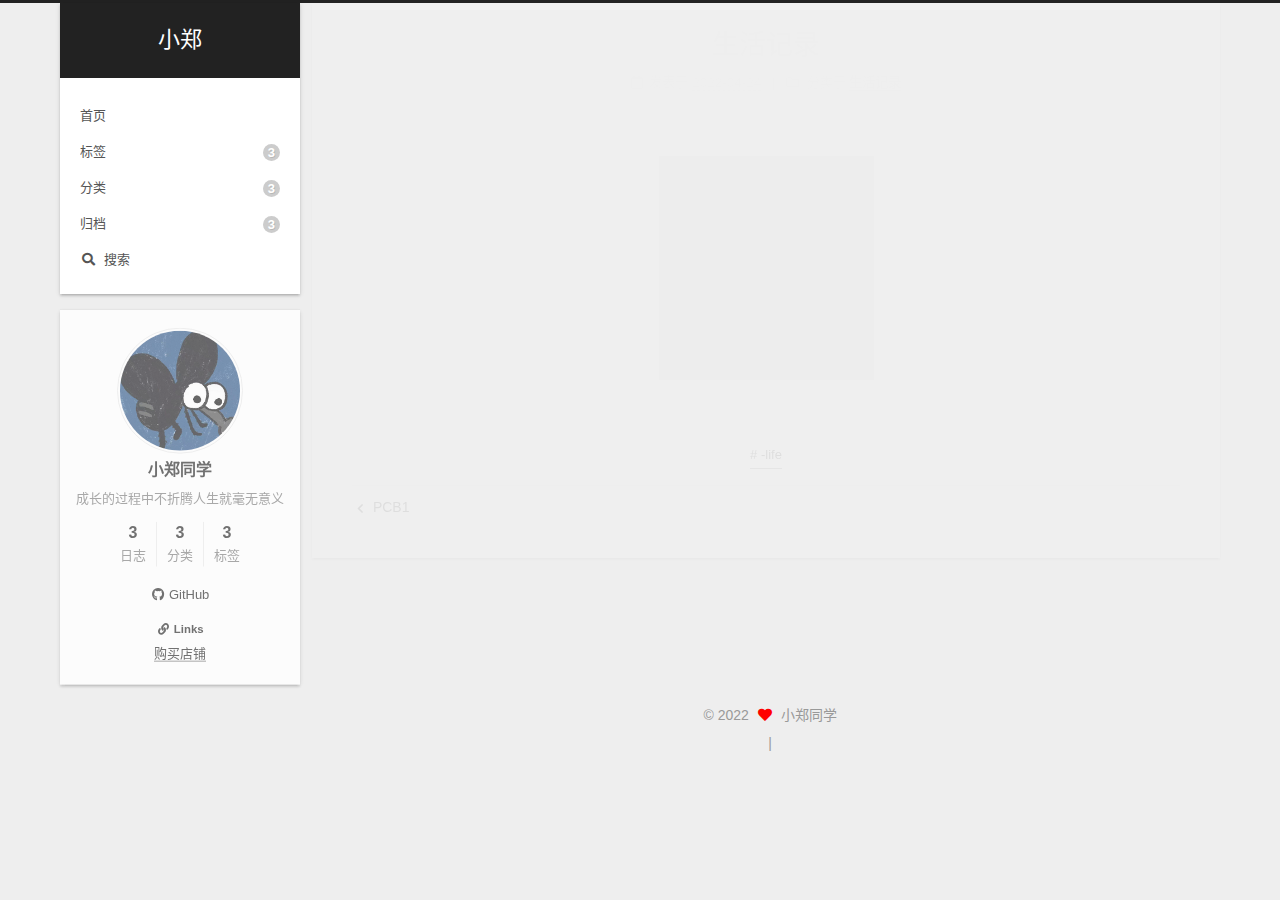
<file: 2022/04/24/生活记录/index.html>
<!DOCTYPE html>
<html lang="zh-CN">
<head>
  <meta charset="UTF-8">
<meta name="viewport" content="width=device-width, initial-scale=1, maximum-scale=2">
<meta name="theme-color" content="#222">
<meta name="generator" content="Hexo 6.1.0">
  <link rel="apple-touch-icon" sizes="180x180" href="/images/apple-touch-icon-next.png">
  <link rel="icon" type="image/png" sizes="32x32" href="/images/favicon-32x32-next.png">
  <link rel="icon" type="image/png" sizes="16x16" href="/images/favicon-16x16-next.png">
  <link rel="mask-icon" href="/images/logo.svg" color="#222">

<link rel="stylesheet" href="/css/main.css">


<link rel="stylesheet" href="/lib/font-awesome/css/all.min.css">

<script id="hexo-configurations">
    var NexT = window.NexT || {};
    var CONFIG = {"hostname":"zhonglizheng.github.io","root":"/","scheme":"Gemini","version":"7.8.0","exturl":false,"sidebar":{"position":"left","display":"post","padding":18,"offset":12,"onmobile":false},"copycode":{"enable":false,"show_result":false,"style":null},"back2top":{"enable":true,"sidebar":false,"scrollpercent":false},"bookmark":{"enable":false,"color":"#222","save":"auto"},"fancybox":false,"mediumzoom":false,"lazyload":false,"pangu":false,"comments":{"style":"tabs","active":null,"storage":true,"lazyload":false,"nav":null},"algolia":{"hits":{"per_page":10},"labels":{"input_placeholder":"Search for Posts","hits_empty":"We didn't find any results for the search: ${query}","hits_stats":"${hits} results found in ${time} ms"}},"localsearch":{"enable":true,"trigger":"auto","top_n_per_article":1,"unescape":false,"preload":false},"motion":{"enable":true,"async":false,"transition":{"post_block":"fadeIn","post_header":"slideDownIn","post_body":"slideDownIn","coll_header":"slideLeftIn","sidebar":"slideUpIn"}},"path":"search.xml"};
  </script>

  <meta property="og:type" content="article">
<meta property="og:title" content="生活记录">
<meta property="og:url" content="https://zhonglizheng.github.io/2022/04/24/%E7%94%9F%E6%B4%BB%E8%AE%B0%E5%BD%95/index.html">
<meta property="og:site_name" content="小郑">
<meta property="og:locale" content="zh_CN">
<meta property="og:image" content="https://zhonglizheng.github.io/2022/04/24/%E7%94%9F%E6%B4%BB%E8%AE%B0%E5%BD%95/image-20220424213627306.png">
<meta property="article:published_time" content="2022-04-24T13:33:07.000Z">
<meta property="article:modified_time" content="2022-04-24T13:36:45.331Z">
<meta property="article:author" content="小郑同学">
<meta property="article:tag" content="-life">
<meta name="twitter:card" content="summary">
<meta name="twitter:image" content="https://zhonglizheng.github.io/2022/04/24/%E7%94%9F%E6%B4%BB%E8%AE%B0%E5%BD%95/image-20220424213627306.png">

<link rel="canonical" href="https://zhonglizheng.github.io/2022/04/24/%E7%94%9F%E6%B4%BB%E8%AE%B0%E5%BD%95/">


<script id="page-configurations">
  // https://hexo.io/docs/variables.html
  CONFIG.page = {
    sidebar: "",
    isHome : false,
    isPost : true,
    lang   : 'zh-CN'
  };
</script>

  <title>生活记录 | 小郑</title>
  






  <noscript>
  <style>
  .use-motion .brand,
  .use-motion .menu-item,
  .sidebar-inner,
  .use-motion .post-block,
  .use-motion .pagination,
  .use-motion .comments,
  .use-motion .post-header,
  .use-motion .post-body,
  .use-motion .collection-header { opacity: initial; }

  .use-motion .site-title,
  .use-motion .site-subtitle {
    opacity: initial;
    top: initial;
  }

  .use-motion .logo-line-before i { left: initial; }
  .use-motion .logo-line-after i { right: initial; }
  </style>
</noscript>

</head>

<body itemscope itemtype="http://schema.org/WebPage">
  <div class="container use-motion">
    <div class="headband"></div>

    <header class="header" itemscope itemtype="http://schema.org/WPHeader">
      <div class="header-inner"><div class="site-brand-container">
  <div class="site-nav-toggle">
    <div class="toggle" aria-label="切换导航栏">
      <span class="toggle-line toggle-line-first"></span>
      <span class="toggle-line toggle-line-middle"></span>
      <span class="toggle-line toggle-line-last"></span>
    </div>
  </div>

  <div class="site-meta">

    <a href="/" class="brand" rel="start">
      <span class="logo-line-before"><i></i></span>
      <h1 class="site-title">小郑</h1>
      <span class="logo-line-after"><i></i></span>
    </a>
  </div>

  <div class="site-nav-right">
    <div class="toggle popup-trigger">
        <i class="fa fa-search fa-fw fa-lg"></i>
    </div>
  </div>
</div>




<nav class="site-nav">
  <ul id="menu" class="main-menu menu">
        <li class="menu-item menu-item-home">

    <a href="/" rel="section"><i class="home fa-fw"></i>首页</a>

  </li>
        <li class="menu-item menu-item-tags">

    <a href="/tags/" rel="section"><i class="tags fa-fw"></i>标签<span class="badge">3</span></a>

  </li>
        <li class="menu-item menu-item-categories">

    <a href="/categories/" rel="section"><i class="th fa-fw"></i>分类<span class="badge">3</span></a>

  </li>
        <li class="menu-item menu-item-archives">

    <a href="/archives/" rel="section"><i class="archive fa-fw"></i>归档<span class="badge">3</span></a>

  </li>
      <li class="menu-item menu-item-search">
        <a role="button" class="popup-trigger"><i class="fa fa-search fa-fw"></i>搜索
        </a>
      </li>
  </ul>
</nav>



  <div class="search-pop-overlay">
    <div class="popup search-popup">
        <div class="search-header">
  <span class="search-icon">
    <i class="fa fa-search"></i>
  </span>
  <div class="search-input-container">
    <input autocomplete="off" autocapitalize="off"
           placeholder="搜索..." spellcheck="false"
           type="search" class="search-input">
  </div>
  <span class="popup-btn-close">
    <i class="fa fa-times-circle"></i>
  </span>
</div>
<div id="search-result">
  <div id="no-result">
    <i class="fa fa-spinner fa-pulse fa-5x fa-fw"></i>
  </div>
</div>

    </div>
  </div>

</div>
    </header>

    
  <div class="back-to-top">
    <i class="fa fa-arrow-up"></i>
    <span>0%</span>
  </div>


    <main class="main">
      <div class="main-inner">
        <div class="content-wrap">
          

          <div class="content post posts-expand">
            

    
  
  
  <article itemscope itemtype="http://schema.org/Article" class="post-block" lang="zh-CN">
    <link itemprop="mainEntityOfPage" href="https://zhonglizheng.github.io/2022/04/24/%E7%94%9F%E6%B4%BB%E8%AE%B0%E5%BD%95/">

    <span hidden itemprop="author" itemscope itemtype="http://schema.org/Person">
      <meta itemprop="image" content="/images/avatar.png">
      <meta itemprop="name" content="小郑同学">
      <meta itemprop="description" content="成长的过程中不折腾人生就毫无意义">
    </span>

    <span hidden itemprop="publisher" itemscope itemtype="http://schema.org/Organization">
      <meta itemprop="name" content="小郑">
    </span>
      <header class="post-header">
        <h1 class="post-title" itemprop="name headline">
          生活记录
        </h1>

        <div class="post-meta">
            <span class="post-meta-item">
              <span class="post-meta-item-icon">
                <i class="far fa-calendar"></i>
              </span>
              <span class="post-meta-item-text">发表于</span>
              

              <time title="创建时间：2022-04-24 21:33:07 / 修改时间：21:36:45" itemprop="dateCreated datePublished" datetime="2022-04-24T21:33:07+08:00">2022-04-24</time>
            </span>
            <span class="post-meta-item">
              <span class="post-meta-item-icon">
                <i class="far fa-folder"></i>
              </span>
              <span class="post-meta-item-text">分类于</span>
                <span itemprop="about" itemscope itemtype="http://schema.org/Thing">
                  <a href="/categories/%E7%94%9F%E6%B4%BB%E8%AE%B0%E5%BD%95/" itemprop="url" rel="index"><span itemprop="name">生活记录</span></a>
                </span>
            </span>

          
            <span class="post-meta-item" title="阅读次数" id="busuanzi_container_page_pv" style="display: none;">
              <span class="post-meta-item-icon">
                <i class="fa fa-eye"></i>
              </span>
              <span class="post-meta-item-text">阅读次数：</span>
              <span id="busuanzi_value_page_pv"></span>
            </span>

        </div>
      </header>

    
    
    
    <div class="post-body" itemprop="articleBody">

      
        <p><img src="/2022/04/24/%E7%94%9F%E6%B4%BB%E8%AE%B0%E5%BD%95/image-20220424213627306.png" alt="image-20220424213627306"></p>

    </div>

    
    
    

      <footer class="post-footer">
          <div class="post-tags">
              <a href="/tags/life/" rel="tag"># -life</a>
          </div>

        


        
    <div class="post-nav">
      <div class="post-nav-item">
    <a href="/2022/04/21/PCB1/" rel="prev" title="PCB1">
      <i class="fa fa-chevron-left"></i> PCB1
    </a></div>
      <div class="post-nav-item"></div>
    </div>
      </footer>
    
  </article>
  
  
  



          </div>
          

<script>
  window.addEventListener('tabs:register', () => {
    let { activeClass } = CONFIG.comments;
    if (CONFIG.comments.storage) {
      activeClass = localStorage.getItem('comments_active') || activeClass;
    }
    if (activeClass) {
      let activeTab = document.querySelector(`a[href="#comment-${activeClass}"]`);
      if (activeTab) {
        activeTab.click();
      }
    }
  });
  if (CONFIG.comments.storage) {
    window.addEventListener('tabs:click', event => {
      if (!event.target.matches('.tabs-comment .tab-content .tab-pane')) return;
      let commentClass = event.target.classList[1];
      localStorage.setItem('comments_active', commentClass);
    });
  }
</script>

        </div>
          
  
  <div class="toggle sidebar-toggle">
    <span class="toggle-line toggle-line-first"></span>
    <span class="toggle-line toggle-line-middle"></span>
    <span class="toggle-line toggle-line-last"></span>
  </div>

  <aside class="sidebar">
    <div class="sidebar-inner">

      <ul class="sidebar-nav motion-element">
        <li class="sidebar-nav-toc">
          文章目录
        </li>
        <li class="sidebar-nav-overview">
          站点概览
        </li>
      </ul>

      <!--noindex-->
      <div class="post-toc-wrap sidebar-panel">
      </div>
      <!--/noindex-->

      <div class="site-overview-wrap sidebar-panel">
        <div class="site-author motion-element" itemprop="author" itemscope itemtype="http://schema.org/Person">
    <img class="site-author-image" itemprop="image" alt="小郑同学"
      src="/images/avatar.png">
  <p class="site-author-name" itemprop="name">小郑同学</p>
  <div class="site-description" itemprop="description">成长的过程中不折腾人生就毫无意义</div>
</div>
<div class="site-state-wrap motion-element">
  <nav class="site-state">
      <div class="site-state-item site-state-posts">
          <a href="/archives/">
        
          <span class="site-state-item-count">3</span>
          <span class="site-state-item-name">日志</span>
        </a>
      </div>
      <div class="site-state-item site-state-categories">
            <a href="/categories/">
          
        <span class="site-state-item-count">3</span>
        <span class="site-state-item-name">分类</span></a>
      </div>
      <div class="site-state-item site-state-tags">
            <a href="/tags/">
          
        <span class="site-state-item-count">3</span>
        <span class="site-state-item-name">标签</span></a>
      </div>
  </nav>
</div>
  <div class="links-of-author motion-element">
      <span class="links-of-author-item">
        <a href="https://github.com/Zhonglizheng" title="GitHub → https:&#x2F;&#x2F;github.com&#x2F;Zhonglizheng" rel="noopener" target="_blank"><i class="fab fa-github fa-fw"></i>GitHub</a>
      </span>
  </div>


  <div class="links-of-blogroll motion-element">
    <div class="links-of-blogroll-title"><i class="fa fa-link fa-fw"></i>
      Links
    </div>
    <ul class="links-of-blogroll-list">
        <li class="links-of-blogroll-item">
          <a href="https://shop131282813.taobao.com/search.htm?userId=&shopId=131282813&view_type=&order_type=&spm=0&search=y&keyword=52k" title="https:&#x2F;&#x2F;shop131282813.taobao.com&#x2F;search.htm?userId&#x3D;&amp;shopId&#x3D;131282813&amp;view_type&#x3D;&amp;order_type&#x3D;&amp;spm&#x3D;0&amp;search&#x3D;y&amp;keyword&#x3D;52k" rel="noopener" target="_blank">购买店铺</a>
        </li>
    </ul>
  </div>

      </div>

    </div>
  </aside>
  <div id="sidebar-dimmer"></div>


      </div>
    </main>

    <footer class="footer">
      <div class="footer-inner">
        

        

<div class="copyright">
  
  &copy; 
  <span itemprop="copyrightYear">2022</span>
  <span class="with-love">
    <i class="fa fa-heart"></i>
  </span>
  <span class="author" itemprop="copyrightHolder">小郑同学</span>
</div>

        
<div class="busuanzi-count">
  <script async src="https://busuanzi.ibruce.info/busuanzi/2.3/busuanzi.pure.mini.js"></script>
    <span class="post-meta-item" id="busuanzi_container_site_uv" style="display: none;">
      <span class="post-meta-item-icon">
        <i class="fa fa-user"></i>
      </span>
      <span class="site-uv" title="总访客量">
        <span id="busuanzi_value_site_uv"></span>
      </span>
    </span>
    <span class="post-meta-divider">|</span>
    <span class="post-meta-item" id="busuanzi_container_site_pv" style="display: none;">
      <span class="post-meta-item-icon">
        <i class="fa fa-eye"></i>
      </span>
      <span class="site-pv" title="总访问量">
        <span id="busuanzi_value_site_pv"></span>
      </span>
    </span>
</div>








      </div>
    </footer>
  </div>

  
  <script src="/lib/anime.min.js"></script>
  <script src="/lib/velocity/velocity.min.js"></script>
  <script src="/lib/velocity/velocity.ui.min.js"></script>

<script src="/js/utils.js"></script>

<script src="/js/motion.js"></script>


<script src="/js/schemes/pisces.js"></script>


<script src="/js/next-boot.js"></script>




  




  
<script src="/js/local-search.js"></script>













  

  

</body>
</html>
</file>
<file: css/main.css>
:root {
  --body-bg-color: #eee;
  --content-bg-color: #fff;
  --card-bg-color: #f5f5f5;
  --text-color: #555;
  --blockquote-color: #666;
  --link-color: #555;
  --link-hover-color: #222;
  --brand-color: #fff;
  --brand-hover-color: #fff;
  --table-row-odd-bg-color: #f9f9f9;
  --table-row-hover-bg-color: #f5f5f5;
  --menu-item-bg-color: #f5f5f5;
  --btn-default-bg: #fff;
  --btn-default-color: #555;
  --btn-default-border-color: #555;
  --btn-default-hover-bg: #222;
  --btn-default-hover-color: #fff;
  --btn-default-hover-border-color: #222;
}
@media (prefers-color-scheme: dark) {
  :root {
    --body-bg-color: #282828;
    --content-bg-color: #333;
    --card-bg-color: #555;
    --text-color: #ccc;
    --blockquote-color: #bbb;
    --link-color: #ccc;
    --link-hover-color: #eee;
    --brand-color: #ddd;
    --brand-hover-color: #ddd;
    --table-row-odd-bg-color: #282828;
    --table-row-hover-bg-color: #363636;
    --menu-item-bg-color: #555;
    --btn-default-bg: #222;
    --btn-default-color: #ccc;
    --btn-default-border-color: #555;
    --btn-default-hover-bg: #666;
    --btn-default-hover-color: #ccc;
    --btn-default-hover-border-color: #666;
  }
  img {
    opacity: 0.75;
  }
  img:hover {
    opacity: 0.9;
  }
}
html {
  line-height: 1.15; /* 1 */
  -webkit-text-size-adjust: 100%; /* 2 */
}
body {
  margin: 0;
}
main {
  display: block;
}
h1 {
  font-size: 2em;
  margin: 0.67em 0;
}
hr {
  box-sizing: content-box; /* 1 */
  height: 0; /* 1 */
  overflow: visible; /* 2 */
}
pre {
  font-family: monospace, monospace; /* 1 */
  font-size: 1em; /* 2 */
}
a {
  background: transparent;
}
abbr[title] {
  border-bottom: none; /* 1 */
  text-decoration: underline; /* 2 */
  text-decoration: underline dotted; /* 2 */
}
b,
strong {
  font-weight: bolder;
}
code,
kbd,
samp {
  font-family: monospace, monospace; /* 1 */
  font-size: 1em; /* 2 */
}
small {
  font-size: 80%;
}
sub,
sup {
  font-size: 75%;
  line-height: 0;
  position: relative;
  vertical-align: baseline;
}
sub {
  bottom: -0.25em;
}
sup {
  top: -0.5em;
}
img {
  border-style: none;
}
button,
input,
optgroup,
select,
textarea {
  font-family: inherit; /* 1 */
  font-size: 100%; /* 1 */
  line-height: 1.15; /* 1 */
  margin: 0; /* 2 */
}
button,
input {
/* 1 */
  overflow: visible;
}
button,
select {
/* 1 */
  text-transform: none;
}
button,
[type='button'],
[type='reset'],
[type='submit'] {
  -webkit-appearance: button;
}
button::-moz-focus-inner,
[type='button']::-moz-focus-inner,
[type='reset']::-moz-focus-inner,
[type='submit']::-moz-focus-inner {
  border-style: none;
  padding: 0;
}
button:-moz-focusring,
[type='button']:-moz-focusring,
[type='reset']:-moz-focusring,
[type='submit']:-moz-focusring {
  outline: 1px dotted ButtonText;
}
fieldset {
  padding: 0.35em 0.75em 0.625em;
}
legend {
  box-sizing: border-box; /* 1 */
  color: inherit; /* 2 */
  display: table; /* 1 */
  max-width: 100%; /* 1 */
  padding: 0; /* 3 */
  white-space: normal; /* 1 */
}
progress {
  vertical-align: baseline;
}
textarea {
  overflow: auto;
}
[type='checkbox'],
[type='radio'] {
  box-sizing: border-box; /* 1 */
  padding: 0; /* 2 */
}
[type='number']::-webkit-inner-spin-button,
[type='number']::-webkit-outer-spin-button {
  height: auto;
}
[type='search'] {
  outline-offset: -2px; /* 2 */
  -webkit-appearance: textfield; /* 1 */
}
[type='search']::-webkit-search-decoration {
  -webkit-appearance: none;
}
::-webkit-file-upload-button {
  font: inherit; /* 2 */
  -webkit-appearance: button; /* 1 */
}
details {
  display: block;
}
summary {
  display: list-item;
}
template {
  display: none;
}
[hidden] {
  display: none;
}
::selection {
  background: #262a30;
  color: #eee;
}
html,
body {
  height: 100%;
}
body {
  background: var(--body-bg-color);
  color: var(--text-color);
  font-family: 'Lato', "PingFang SC", "Microsoft YaHei", sans-serif;
  font-size: 1em;
  line-height: 2;
}
@media (max-width: 991px) {
  body {
    padding-left: 0 !important;
    padding-right: 0 !important;
  }
}
h1,
h2,
h3,
h4,
h5,
h6 {
  font-family: 'Lato', "PingFang SC", "Microsoft YaHei", sans-serif;
  font-weight: bold;
  line-height: 1.5;
  margin: 20px 0 15px;
}
h1 {
  font-size: 1.5em;
}
h2 {
  font-size: 1.375em;
}
h3 {
  font-size: 1.25em;
}
h4 {
  font-size: 1.125em;
}
h5 {
  font-size: 1em;
}
h6 {
  font-size: 0.875em;
}
p {
  margin: 0 0 20px 0;
}
a,
span.exturl {
  border-bottom: 1px solid #999;
  color: var(--link-color);
  outline: 0;
  text-decoration: none;
  overflow-wrap: break-word;
  word-wrap: break-word;
  cursor: pointer;
}
a:hover,
span.exturl:hover {
  border-bottom-color: var(--link-hover-color);
  color: var(--link-hover-color);
}
iframe,
img,
video {
  display: block;
  margin-left: auto;
  margin-right: auto;
  max-width: 100%;
}
hr {
  background-image: repeating-linear-gradient(-45deg, #ddd, #ddd 4px, transparent 4px, transparent 8px);
  border: 0;
  height: 3px;
  margin: 40px 0;
}
blockquote {
  border-left: 4px solid #ddd;
  color: var(--blockquote-color);
  margin: 0;
  padding: 0 15px;
}
blockquote cite::before {
  content: '-';
  padding: 0 5px;
}
dt {
  font-weight: bold;
}
dd {
  margin: 0;
  padding: 0;
}
kbd {
  background-color: #f5f5f5;
  background-image: linear-gradient(#eee, #fff, #eee);
  border: 1px solid #ccc;
  border-radius: 0.2em;
  box-shadow: 0.1em 0.1em 0.2em rgba(0,0,0,0.1);
  color: #555;
  font-family: inherit;
  padding: 0.1em 0.3em;
  white-space: nowrap;
}
.table-container {
  overflow: auto;
}
table {
  border-collapse: collapse;
  border-spacing: 0;
  font-size: 0.875em;
  margin: 0 0 20px 0;
  width: 100%;
}
tbody tr:nth-of-type(odd) {
  background: var(--table-row-odd-bg-color);
}
tbody tr:hover {
  background: var(--table-row-hover-bg-color);
}
caption,
th,
td {
  font-weight: normal;
  padding: 8px;
  vertical-align: middle;
}
th,
td {
  border: 1px solid #ddd;
  border-bottom: 3px solid #ddd;
}
th {
  font-weight: 700;
  padding-bottom: 10px;
}
td {
  border-bottom-width: 1px;
}
.btn {
  background: var(--btn-default-bg);
  border: 2px solid var(--btn-default-border-color);
  border-radius: 2px;
  color: var(--btn-default-color);
  display: inline-block;
  font-size: 0.875em;
  line-height: 2;
  padding: 0 20px;
  text-decoration: none;
  transition-property: background-color;
  transition-delay: 0s;
  transition-duration: 0.2s;
  transition-timing-function: ease-in-out;
}
.btn:hover {
  background: var(--btn-default-hover-bg);
  border-color: var(--btn-default-hover-border-color);
  color: var(--btn-default-hover-color);
}
.btn + .btn {
  margin: 0 0 8px 8px;
}
.btn .fa-fw {
  text-align: left;
  width: 1.285714285714286em;
}
.toggle {
  line-height: 0;
}
.toggle .toggle-line {
  background: #fff;
  display: inline-block;
  height: 2px;
  left: 0;
  position: relative;
  top: 0;
  transition: all 0.4s;
  vertical-align: top;
  width: 100%;
}
.toggle .toggle-line:not(:first-child) {
  margin-top: 3px;
}
.toggle.toggle-arrow .toggle-line-first {
  left: 50%;
  top: 2px;
  transform: rotate(45deg);
  width: 50%;
}
.toggle.toggle-arrow .toggle-line-middle {
  left: 2px;
  width: 90%;
}
.toggle.toggle-arrow .toggle-line-last {
  left: 50%;
  top: -2px;
  transform: rotate(-45deg);
  width: 50%;
}
.toggle.toggle-close .toggle-line-first {
  transform: rotate(-45deg);
  top: 5px;
}
.toggle.toggle-close .toggle-line-middle {
  opacity: 0;
}
.toggle.toggle-close .toggle-line-last {
  transform: rotate(45deg);
  top: -5px;
}
.highlight,
pre {
  background: #f7f7f7;
  color: #4d4d4c;
  line-height: 1.6;
  margin: 0 auto 20px;
}
pre,
code {
  font-family: consolas, Menlo, monospace, "PingFang SC", "Microsoft YaHei";
}
code {
  background: #eee;
  border-radius: 3px;
  color: #555;
  padding: 2px 4px;
  overflow-wrap: break-word;
  word-wrap: break-word;
}
.highlight *::selection {
  background: #d6d6d6;
}
.highlight pre {
  border: 0;
  margin: 0;
  padding: 10px 0;
}
.highlight table {
  border: 0;
  margin: 0;
  width: auto;
}
.highlight td {
  border: 0;
  padding: 0;
}
.highlight figcaption {
  background: #eff2f3;
  color: #4d4d4c;
  display: flex;
  font-size: 0.875em;
  justify-content: space-between;
  line-height: 1.2;
  padding: 0.5em;
}
.highlight figcaption a {
  color: #4d4d4c;
}
.highlight figcaption a:hover {
  border-bottom-color: #4d4d4c;
}
.highlight .gutter {
  -moz-user-select: none;
  -ms-user-select: none;
  -webkit-user-select: none;
  user-select: none;
}
.highlight .gutter pre {
  background: #eff2f3;
  color: #869194;
  padding-left: 10px;
  padding-right: 10px;
  text-align: right;
}
.highlight .code pre {
  background: #f7f7f7;
  padding-left: 10px;
  width: 100%;
}
.gist table {
  width: auto;
}
.gist table td {
  border: 0;
}
pre {
  overflow: auto;
  padding: 10px;
}
pre code {
  background: none;
  color: #4d4d4c;
  font-size: 0.875em;
  padding: 0;
  text-shadow: none;
}
pre .deletion {
  background: #fdd;
}
pre .addition {
  background: #dfd;
}
pre .meta {
  color: #eab700;
  -moz-user-select: none;
  -ms-user-select: none;
  -webkit-user-select: none;
  user-select: none;
}
pre .comment {
  color: #8e908c;
}
pre .variable,
pre .attribute,
pre .tag,
pre .name,
pre .regexp,
pre .ruby .constant,
pre .xml .tag .title,
pre .xml .pi,
pre .xml .doctype,
pre .html .doctype,
pre .css .id,
pre .css .class,
pre .css .pseudo {
  color: #c82829;
}
pre .number,
pre .preprocessor,
pre .built_in,
pre .builtin-name,
pre .literal,
pre .params,
pre .constant,
pre .command {
  color: #f5871f;
}
pre .ruby .class .title,
pre .css .rules .attribute,
pre .string,
pre .symbol,
pre .value,
pre .inheritance,
pre .header,
pre .ruby .symbol,
pre .xml .cdata,
pre .special,
pre .formula {
  color: #718c00;
}
pre .title,
pre .css .hexcolor {
  color: #3e999f;
}
pre .function,
pre .python .decorator,
pre .python .title,
pre .ruby .function .title,
pre .ruby .title .keyword,
pre .perl .sub,
pre .javascript .title,
pre .coffeescript .title {
  color: #4271ae;
}
pre .keyword,
pre .javascript .function {
  color: #8959a8;
}
.blockquote-center {
  border-left: none;
  margin: 40px 0;
  padding: 0;
  position: relative;
  text-align: center;
}
.blockquote-center .fa {
  display: block;
  opacity: 0.6;
  position: absolute;
  width: 100%;
}
.blockquote-center .fa-quote-left {
  border-top: 1px solid #ccc;
  text-align: left;
  top: -20px;
}
.blockquote-center .fa-quote-right {
  border-bottom: 1px solid #ccc;
  text-align: right;
  bottom: -20px;
}
.blockquote-center p,
.blockquote-center div {
  text-align: center;
}
.post-body .group-picture img {
  margin: 0 auto;
  padding: 0 3px;
}
.group-picture-row {
  margin-bottom: 6px;
  overflow: hidden;
}
.group-picture-column {
  float: left;
  margin-bottom: 10px;
}
.post-body .label {
  color: #555;
  display: inline;
  padding: 0 2px;
}
.post-body .label.default {
  background: #f0f0f0;
}
.post-body .label.primary {
  background: #efe6f7;
}
.post-body .label.info {
  background: #e5f2f8;
}
.post-body .label.success {
  background: #e7f4e9;
}
.post-body .label.warning {
  background: #fcf6e1;
}
.post-body .label.danger {
  background: #fae8eb;
}
.post-body .tabs {
  margin-bottom: 20px;
}
.post-body .tabs,
.tabs-comment {
  display: block;
  padding-top: 10px;
  position: relative;
}
.post-body .tabs ul.nav-tabs,
.tabs-comment ul.nav-tabs {
  display: flex;
  flex-wrap: wrap;
  margin: 0;
  margin-bottom: -1px;
  padding: 0;
}
@media (max-width: 413px) {
  .post-body .tabs ul.nav-tabs,
  .tabs-comment ul.nav-tabs {
    display: block;
    margin-bottom: 5px;
  }
}
.post-body .tabs ul.nav-tabs li.tab,
.tabs-comment ul.nav-tabs li.tab {
  border-bottom: 1px solid #ddd;
  border-left: 1px solid transparent;
  border-right: 1px solid transparent;
  border-top: 3px solid transparent;
  flex-grow: 1;
  list-style-type: none;
  border-radius: 0 0 0 0;
}
@media (max-width: 413px) {
  .post-body .tabs ul.nav-tabs li.tab,
  .tabs-comment ul.nav-tabs li.tab {
    border-bottom: 1px solid transparent;
    border-left: 3px solid transparent;
    border-right: 1px solid transparent;
    border-top: 1px solid transparent;
  }
}
@media (max-width: 413px) {
  .post-body .tabs ul.nav-tabs li.tab,
  .tabs-comment ul.nav-tabs li.tab {
    border-radius: 0;
  }
}
.post-body .tabs ul.nav-tabs li.tab a,
.tabs-comment ul.nav-tabs li.tab a {
  border-bottom: initial;
  display: block;
  line-height: 1.8;
  outline: 0;
  padding: 0.25em 0.75em;
  text-align: center;
  transition-delay: 0s;
  transition-duration: 0.2s;
  transition-timing-function: ease-out;
}
.post-body .tabs ul.nav-tabs li.tab a i,
.tabs-comment ul.nav-tabs li.tab a i {
  width: 1.285714285714286em;
}
.post-body .tabs ul.nav-tabs li.tab.active,
.tabs-comment ul.nav-tabs li.tab.active {
  border-bottom: 1px solid transparent;
  border-left: 1px solid #ddd;
  border-right: 1px solid #ddd;
  border-top: 3px solid #fc6423;
}
@media (max-width: 413px) {
  .post-body .tabs ul.nav-tabs li.tab.active,
  .tabs-comment ul.nav-tabs li.tab.active {
    border-bottom: 1px solid #ddd;
    border-left: 3px solid #fc6423;
    border-right: 1px solid #ddd;
    border-top: 1px solid #ddd;
  }
}
.post-body .tabs ul.nav-tabs li.tab.active a,
.tabs-comment ul.nav-tabs li.tab.active a {
  color: var(--link-color);
  cursor: default;
}
.post-body .tabs .tab-content .tab-pane,
.tabs-comment .tab-content .tab-pane {
  border: 1px solid #ddd;
  border-top: 0;
  padding: 20px 20px 0 20px;
  border-radius: 0;
}
.post-body .tabs .tab-content .tab-pane:not(.active),
.tabs-comment .tab-content .tab-pane:not(.active) {
  display: none;
}
.post-body .tabs .tab-content .tab-pane.active,
.tabs-comment .tab-content .tab-pane.active {
  display: block;
}
.post-body .tabs .tab-content .tab-pane.active:nth-of-type(1),
.tabs-comment .tab-content .tab-pane.active:nth-of-type(1) {
  border-radius: 0 0 0 0;
}
@media (max-width: 413px) {
  .post-body .tabs .tab-content .tab-pane.active:nth-of-type(1),
  .tabs-comment .tab-content .tab-pane.active:nth-of-type(1) {
    border-radius: 0;
  }
}
.post-body .note {
  border-radius: 3px;
  margin-bottom: 20px;
  padding: 1em;
  position: relative;
  border: 1px solid #eee;
  border-left-width: 5px;
}
.post-body .note h2,
.post-body .note h3,
.post-body .note h4,
.post-body .note h5,
.post-body .note h6 {
  margin-top: 0;
  border-bottom: initial;
  margin-bottom: 0;
  padding-top: 0;
}
.post-body .note p:first-child,
.post-body .note ul:first-child,
.post-body .note ol:first-child,
.post-body .note table:first-child,
.post-body .note pre:first-child,
.post-body .note blockquote:first-child,
.post-body .note img:first-child {
  margin-top: 0;
}
.post-body .note p:last-child,
.post-body .note ul:last-child,
.post-body .note ol:last-child,
.post-body .note table:last-child,
.post-body .note pre:last-child,
.post-body .note blockquote:last-child,
.post-body .note img:last-child {
  margin-bottom: 0;
}
.post-body .note.default {
  border-left-color: #777;
}
.post-body .note.default h2,
.post-body .note.default h3,
.post-body .note.default h4,
.post-body .note.default h5,
.post-body .note.default h6 {
  color: #777;
}
.post-body .note.primary {
  border-left-color: #6f42c1;
}
.post-body .note.primary h2,
.post-body .note.primary h3,
.post-body .note.primary h4,
.post-body .note.primary h5,
.post-body .note.primary h6 {
  color: #6f42c1;
}
.post-body .note.info {
  border-left-color: #428bca;
}
.post-body .note.info h2,
.post-body .note.info h3,
.post-body .note.info h4,
.post-body .note.info h5,
.post-body .note.info h6 {
  color: #428bca;
}
.post-body .note.success {
  border-left-color: #5cb85c;
}
.post-body .note.success h2,
.post-body .note.success h3,
.post-body .note.success h4,
.post-body .note.success h5,
.post-body .note.success h6 {
  color: #5cb85c;
}
.post-body .note.warning {
  border-left-color: #f0ad4e;
}
.post-body .note.warning h2,
.post-body .note.warning h3,
.post-body .note.warning h4,
.post-body .note.warning h5,
.post-body .note.warning h6 {
  color: #f0ad4e;
}
.post-body .note.danger {
  border-left-color: #d9534f;
}
.post-body .note.danger h2,
.post-body .note.danger h3,
.post-body .note.danger h4,
.post-body .note.danger h5,
.post-body .note.danger h6 {
  color: #d9534f;
}
.pagination .prev,
.pagination .next,
.pagination .page-number,
.pagination .space {
  display: inline-block;
  margin: 0 10px;
  padding: 0 11px;
  position: relative;
  top: -1px;
}
@media (max-width: 767px) {
  .pagination .prev,
  .pagination .next,
  .pagination .page-number,
  .pagination .space {
    margin: 0 5px;
  }
}
.pagination {
  border-top: 1px solid #eee;
  margin: 120px 0 0;
  text-align: center;
}
.pagination .prev,
.pagination .next,
.pagination .page-number {
  border-bottom: 0;
  border-top: 1px solid #eee;
  transition-property: border-color;
  transition-delay: 0s;
  transition-duration: 0.2s;
  transition-timing-function: ease-in-out;
}
.pagination .prev:hover,
.pagination .next:hover,
.pagination .page-number:hover {
  border-top-color: #222;
}
.pagination .space {
  margin: 0;
  padding: 0;
}
.pagination .prev {
  margin-left: 0;
}
.pagination .next {
  margin-right: 0;
}
.pagination .page-number.current {
  background: #ccc;
  border-top-color: #ccc;
  color: #fff;
}
@media (max-width: 767px) {
  .pagination {
    border-top: none;
  }
  .pagination .prev,
  .pagination .next,
  .pagination .page-number {
    border-bottom: 1px solid #eee;
    border-top: 0;
    margin-bottom: 10px;
    padding: 0 10px;
  }
  .pagination .prev:hover,
  .pagination .next:hover,
  .pagination .page-number:hover {
    border-bottom-color: #222;
  }
}
.comments {
  margin-top: 60px;
  overflow: hidden;
}
.comment-button-group {
  display: flex;
  flex-wrap: wrap-reverse;
  justify-content: center;
  margin: 1em 0;
}
.comment-button-group .comment-button {
  margin: 0.1em 0.2em;
}
.comment-button-group .comment-button.active {
  background: var(--btn-default-hover-bg);
  border-color: var(--btn-default-hover-border-color);
  color: var(--btn-default-hover-color);
}
.comment-position {
  display: none;
}
.comment-position.active {
  display: block;
}
.tabs-comment {
  background: var(--content-bg-color);
  margin-top: 4em;
  padding-top: 0;
}
.tabs-comment .comments {
  border: 0;
  box-shadow: none;
  margin-top: 0;
  padding-top: 0;
}
.container {
  min-height: 100%;
  position: relative;
}
.main-inner {
  margin: 0 auto;
  width: calc(100% - 20px);
}
@media (min-width: 1200px) {
  .main-inner {
    width: 1160px;
  }
}
@media (min-width: 1600px) {
  .main-inner {
    width: 73%;
  }
}
@media (max-width: 767px) {
  .content-wrap {
    padding: 0 20px;
  }
}
.header {
  background: transparent;
}
.header-inner {
  margin: 0 auto;
  width: calc(100% - 20px);
}
@media (min-width: 1200px) {
  .header-inner {
    width: 1160px;
  }
}
@media (min-width: 1600px) {
  .header-inner {
    width: 73%;
  }
}
.site-brand-container {
  display: flex;
  flex-shrink: 0;
  padding: 0 10px;
}
.headband {
  background: #222;
  height: 3px;
}
.site-meta {
  flex-grow: 1;
  text-align: center;
}
@media (max-width: 767px) {
  .site-meta {
    text-align: center;
  }
}
.brand {
  border-bottom: none;
  color: var(--brand-color);
  display: inline-block;
  line-height: 1.375em;
  padding: 0 40px;
  position: relative;
}
.brand:hover {
  color: var(--brand-hover-color);
}
.site-title {
  font-family: 'Lato', "PingFang SC", "Microsoft YaHei", sans-serif;
  font-size: 1.375em;
  font-weight: normal;
  margin: 0;
}
.site-subtitle {
  color: #ddd;
  font-size: 0.8125em;
  margin: 10px 0;
}
.use-motion .brand {
  opacity: 0;
}
.use-motion .site-title,
.use-motion .site-subtitle,
.use-motion .custom-logo-image {
  opacity: 0;
  position: relative;
  top: -10px;
}
.site-nav-toggle,
.site-nav-right {
  display: none;
}
@media (max-width: 767px) {
  .site-nav-toggle,
  .site-nav-right {
    display: flex;
    flex-direction: column;
    justify-content: center;
  }
}
.site-nav-toggle .toggle,
.site-nav-right .toggle {
  color: var(--text-color);
  padding: 10px;
  width: 22px;
}
.site-nav-toggle .toggle .toggle-line,
.site-nav-right .toggle .toggle-line {
  background: var(--text-color);
  border-radius: 1px;
}
.site-nav {
  display: block;
}
@media (max-width: 767px) {
  .site-nav {
    clear: both;
    display: none;
  }
}
.site-nav.site-nav-on {
  display: block;
}
.menu {
  margin-top: 20px;
  padding-left: 0;
  text-align: center;
}
.menu-item {
  display: inline-block;
  list-style: none;
  margin: 0 10px;
}
@media (max-width: 767px) {
  .menu-item {
    display: block;
    margin-top: 10px;
  }
  .menu-item.menu-item-search {
    display: none;
  }
}
.menu-item a,
.menu-item span.exturl {
  border-bottom: 0;
  display: block;
  font-size: 0.8125em;
  transition-property: border-color;
  transition-delay: 0s;
  transition-duration: 0.2s;
  transition-timing-function: ease-in-out;
}
@media (hover: none) {
  .menu-item a:hover,
  .menu-item span.exturl:hover {
    border-bottom-color: transparent !important;
  }
}
.menu-item .fa,
.menu-item .fab,
.menu-item .far,
.menu-item .fas {
  margin-right: 8px;
}
.menu-item .badge {
  display: inline-block;
  font-weight: bold;
  line-height: 1;
  margin-left: 0.35em;
  margin-top: 0.35em;
  text-align: center;
  white-space: nowrap;
}
@media (max-width: 767px) {
  .menu-item .badge {
    float: right;
    margin-left: 0;
  }
}
.menu-item-active a,
.menu .menu-item a:hover,
.menu .menu-item span.exturl:hover {
  background: var(--menu-item-bg-color);
}
.use-motion .menu-item {
  opacity: 0;
}
.sidebar {
  background: #222;
  bottom: 0;
  box-shadow: inset 0 2px 6px #000;
  position: fixed;
  top: 0;
}
@media (max-width: 991px) {
  .sidebar {
    display: none;
  }
}
.sidebar-inner {
  color: #999;
  padding: 18px 10px;
  text-align: center;
}
.cc-license {
  margin-top: 10px;
  text-align: center;
}
.cc-license .cc-opacity {
  border-bottom: none;
  opacity: 0.7;
}
.cc-license .cc-opacity:hover {
  opacity: 0.9;
}
.cc-license img {
  display: inline-block;
}
.site-author-image {
  border: 1px solid #eee;
  display: block;
  margin: 0 auto;
  max-width: 120px;
  padding: 2px;
  border-radius: 50%;
}
.site-author-name {
  color: var(--text-color);
  font-weight: 600;
  margin: 0;
  text-align: center;
}
.site-description {
  color: #999;
  font-size: 0.8125em;
  margin-top: 0;
  text-align: center;
}
.links-of-author {
  margin-top: 15px;
}
.links-of-author a,
.links-of-author span.exturl {
  border-bottom-color: #555;
  display: inline-block;
  font-size: 0.8125em;
  margin-bottom: 10px;
  margin-right: 10px;
  vertical-align: middle;
}
.links-of-author a::before,
.links-of-author span.exturl::before {
  background: #d29649;
  border-radius: 50%;
  content: ' ';
  display: inline-block;
  height: 4px;
  margin-right: 3px;
  vertical-align: middle;
  width: 4px;
}
.sidebar-button {
  margin-top: 15px;
}
.sidebar-button a {
  border: 1px solid #fc6423;
  border-radius: 4px;
  color: #fc6423;
  display: inline-block;
  padding: 0 15px;
}
.sidebar-button a .fa,
.sidebar-button a .fab,
.sidebar-button a .far,
.sidebar-button a .fas {
  margin-right: 5px;
}
.sidebar-button a:hover {
  background: #fc6423;
  border: 1px solid #fc6423;
  color: #fff;
}
.sidebar-button a:hover .fa,
.sidebar-button a:hover .fab,
.sidebar-button a:hover .far,
.sidebar-button a:hover .fas {
  color: #fff;
}
.links-of-blogroll {
  font-size: 0.8125em;
  margin-top: 10px;
}
.links-of-blogroll-title {
  font-size: 0.875em;
  font-weight: 600;
  margin-top: 0;
}
.links-of-blogroll-list {
  list-style: none;
  margin: 0;
  padding: 0;
}
#sidebar-dimmer {
  display: none;
}
@media (max-width: 767px) {
  #sidebar-dimmer {
    background: #000;
    display: block;
    height: 100%;
    left: 100%;
    opacity: 0;
    position: fixed;
    top: 0;
    width: 100%;
    z-index: 1100;
  }
  .sidebar-active + #sidebar-dimmer {
    opacity: 0.7;
    transform: translateX(-100%);
    transition: opacity 0.5s;
  }
}
.sidebar-nav {
  margin: 0;
  padding-bottom: 20px;
  padding-left: 0;
}
.sidebar-nav li {
  border-bottom: 1px solid transparent;
  color: var(--text-color);
  cursor: pointer;
  display: inline-block;
  font-size: 0.875em;
}
.sidebar-nav li.sidebar-nav-overview {
  margin-left: 10px;
}
.sidebar-nav li:hover {
  color: #fc6423;
}
.sidebar-nav .sidebar-nav-active {
  border-bottom-color: #fc6423;
  color: #fc6423;
}
.sidebar-nav .sidebar-nav-active:hover {
  color: #fc6423;
}
.sidebar-panel {
  display: none;
  overflow-x: hidden;
  overflow-y: auto;
}
.sidebar-panel-active {
  display: block;
}
.sidebar-toggle {
  background: #222;
  bottom: 45px;
  cursor: pointer;
  height: 14px;
  left: 30px;
  padding: 5px;
  position: fixed;
  width: 14px;
  z-index: 1300;
}
@media (max-width: 991px) {
  .sidebar-toggle {
    left: 20px;
    opacity: 0.8;
    display: none;
  }
}
.sidebar-toggle:hover .toggle-line {
  background: #fc6423;
}
.post-toc {
  font-size: 0.875em;
}
.post-toc ol {
  list-style: none;
  margin: 0;
  padding: 0 2px 5px 10px;
  text-align: left;
}
.post-toc ol > ol {
  padding-left: 0;
}
.post-toc ol a {
  transition-property: all;
  transition-delay: 0s;
  transition-duration: 0.2s;
  transition-timing-function: ease-in-out;
}
.post-toc .nav-item {
  line-height: 1.8;
  overflow: hidden;
  text-overflow: ellipsis;
  white-space: nowrap;
}
.post-toc .nav .nav-child {
  display: none;
}
.post-toc .nav .active > .nav-child {
  display: block;
}
.post-toc .nav .active-current > .nav-child {
  display: block;
}
.post-toc .nav .active-current > .nav-child > .nav-item {
  display: block;
}
.post-toc .nav .active > a {
  border-bottom-color: #fc6423;
  color: #fc6423;
}
.post-toc .nav .active-current > a {
  color: #fc6423;
}
.post-toc .nav .active-current > a:hover {
  color: #fc6423;
}
.site-state {
  display: flex;
  justify-content: center;
  line-height: 1.4;
  margin-top: 10px;
  overflow: hidden;
  text-align: center;
  white-space: nowrap;
}
.site-state-item {
  padding: 0 15px;
}
.site-state-item:not(:first-child) {
  border-left: 1px solid #eee;
}
.site-state-item a {
  border-bottom: none;
}
.site-state-item-count {
  display: block;
  font-size: 1em;
  font-weight: 600;
  text-align: center;
}
.site-state-item-name {
  color: #999;
  font-size: 0.8125em;
}
.footer {
  color: #999;
  font-size: 0.875em;
  padding: 20px 0;
}
.footer.footer-fixed {
  bottom: 0;
  left: 0;
  position: absolute;
  right: 0;
}
.footer-inner {
  box-sizing: border-box;
  margin: 0 auto;
  text-align: center;
  width: calc(100% - 20px);
}
@media (min-width: 1200px) {
  .footer-inner {
    width: 1160px;
  }
}
@media (min-width: 1600px) {
  .footer-inner {
    width: 73%;
  }
}
.languages {
  display: inline-block;
  font-size: 1.125em;
  position: relative;
}
.languages .lang-select-label span {
  margin: 0 0.5em;
}
.languages .lang-select {
  height: 100%;
  left: 0;
  opacity: 0;
  position: absolute;
  top: 0;
  width: 100%;
}
.with-love {
  color: #ff0000;
  display: inline-block;
  margin: 0 5px;
}
.powered-by,
.theme-info {
  display: inline-block;
}
@-moz-keyframes iconAnimate {
  0%, 100% {
    transform: scale(1);
  }
  10%, 30% {
    transform: scale(0.9);
  }
  20%, 40%, 60%, 80% {
    transform: scale(1.1);
  }
  50%, 70% {
    transform: scale(1.1);
  }
}
@-webkit-keyframes iconAnimate {
  0%, 100% {
    transform: scale(1);
  }
  10%, 30% {
    transform: scale(0.9);
  }
  20%, 40%, 60%, 80% {
    transform: scale(1.1);
  }
  50%, 70% {
    transform: scale(1.1);
  }
}
@-o-keyframes iconAnimate {
  0%, 100% {
    transform: scale(1);
  }
  10%, 30% {
    transform: scale(0.9);
  }
  20%, 40%, 60%, 80% {
    transform: scale(1.1);
  }
  50%, 70% {
    transform: scale(1.1);
  }
}
@keyframes iconAnimate {
  0%, 100% {
    transform: scale(1);
  }
  10%, 30% {
    transform: scale(0.9);
  }
  20%, 40%, 60%, 80% {
    transform: scale(1.1);
  }
  50%, 70% {
    transform: scale(1.1);
  }
}
.back-to-top {
  font-size: 12px;
  text-align: center;
  transition-delay: 0s;
  transition-duration: 0.2s;
  transition-timing-function: ease-in-out;
}
.back-to-top {
  background: #222;
  bottom: -100px;
  box-sizing: border-box;
  color: #fff;
  cursor: pointer;
  left: 30px;
  opacity: 0.6;
  padding: 0 6px;
  position: fixed;
  transition-property: bottom;
  z-index: 1300;
  width: 24px;
}
.back-to-top span {
  display: none;
}
.back-to-top:hover {
  color: #fc6423;
}
.back-to-top.back-to-top-on {
  bottom: 30px;
}
@media (max-width: 991px) {
  .back-to-top {
    left: 20px;
    opacity: 0.8;
  }
}
.post-body {
  font-family: 'Lato', "PingFang SC", "Microsoft YaHei", sans-serif;
  overflow-wrap: break-word;
  word-wrap: break-word;
}
@media (min-width: 1200px) {
  .post-body {
    font-size: 1.125em;
  }
}
.post-body .exturl .fa {
  font-size: 0.875em;
  margin-left: 4px;
}
.post-body .image-caption,
.post-body .figure .caption {
  color: #999;
  font-size: 0.875em;
  font-weight: bold;
  line-height: 1;
  margin: -20px auto 15px;
  text-align: center;
}
.post-sticky-flag {
  display: inline-block;
  transform: rotate(30deg);
}
.post-button {
  margin-top: 40px;
  text-align: center;
}
.use-motion .post-block,
.use-motion .pagination,
.use-motion .comments {
  opacity: 0;
}
.use-motion .post-header {
  opacity: 0;
}
.use-motion .post-body {
  opacity: 0;
}
.use-motion .collection-header {
  opacity: 0;
}
.posts-collapse {
  margin-left: 35px;
  position: relative;
}
@media (max-width: 767px) {
  .posts-collapse {
    margin-left: 0px;
    margin-right: 0px;
  }
}
.posts-collapse .collection-title {
  font-size: 1.125em;
  position: relative;
}
.posts-collapse .collection-title::before {
  background: #999;
  border: 1px solid #fff;
  border-radius: 50%;
  content: ' ';
  height: 10px;
  left: 0;
  margin-left: -6px;
  margin-top: -4px;
  position: absolute;
  top: 50%;
  width: 10px;
}
.posts-collapse .collection-year {
  font-size: 1.5em;
  font-weight: bold;
  margin: 60px 0;
  position: relative;
}
.posts-collapse .collection-year::before {
  background: #bbb;
  border-radius: 50%;
  content: ' ';
  height: 8px;
  left: 0;
  margin-left: -4px;
  margin-top: -4px;
  position: absolute;
  top: 50%;
  width: 8px;
}
.posts-collapse .collection-header {
  display: block;
  margin: 0 0 0 20px;
}
.posts-collapse .collection-header small {
  color: #bbb;
  margin-left: 5px;
}
.posts-collapse .post-header {
  border-bottom: 1px dashed #ccc;
  margin: 30px 0;
  padding-left: 15px;
  position: relative;
  transition-property: border;
  transition-delay: 0s;
  transition-duration: 0.2s;
  transition-timing-function: ease-in-out;
}
.posts-collapse .post-header::before {
  background: #bbb;
  border: 1px solid #fff;
  border-radius: 50%;
  content: ' ';
  height: 6px;
  left: 0;
  margin-left: -4px;
  position: absolute;
  top: 0.75em;
  transition-property: background;
  width: 6px;
  transition-delay: 0s;
  transition-duration: 0.2s;
  transition-timing-function: ease-in-out;
}
.posts-collapse .post-header:hover {
  border-bottom-color: #666;
}
.posts-collapse .post-header:hover::before {
  background: #222;
}
.posts-collapse .post-meta {
  display: inline;
  font-size: 0.75em;
  margin-right: 10px;
}
.posts-collapse .post-title {
  display: inline;
}
.posts-collapse .post-title a,
.posts-collapse .post-title span.exturl {
  border-bottom: none;
  color: var(--link-color);
}
.posts-collapse .post-title .fa-external-link-alt {
  font-size: 0.875em;
  margin-left: 5px;
}
.posts-collapse::before {
  background: #f5f5f5;
  content: ' ';
  height: 100%;
  left: 0;
  margin-left: -2px;
  position: absolute;
  top: 1.25em;
  width: 4px;
}
.post-eof {
  background: #ccc;
  height: 1px;
  margin: 80px auto 60px;
  text-align: center;
  width: 8%;
}
.post-block:last-of-type .post-eof {
  display: none;
}
.content {
  padding-top: 40px;
}
@media (min-width: 992px) {
  .post-body {
    text-align: justify;
  }
}
@media (max-width: 991px) {
  .post-body {
    text-align: justify;
  }
}
.post-body h1,
.post-body h2,
.post-body h3,
.post-body h4,
.post-body h5,
.post-body h6 {
  padding-top: 10px;
}
.post-body h1 .header-anchor,
.post-body h2 .header-anchor,
.post-body h3 .header-anchor,
.post-body h4 .header-anchor,
.post-body h5 .header-anchor,
.post-body h6 .header-anchor {
  border-bottom-style: none;
  color: #ccc;
  float: right;
  margin-left: 10px;
  visibility: hidden;
}
.post-body h1 .header-anchor:hover,
.post-body h2 .header-anchor:hover,
.post-body h3 .header-anchor:hover,
.post-body h4 .header-anchor:hover,
.post-body h5 .header-anchor:hover,
.post-body h6 .header-anchor:hover {
  color: inherit;
}
.post-body h1:hover .header-anchor,
.post-body h2:hover .header-anchor,
.post-body h3:hover .header-anchor,
.post-body h4:hover .header-anchor,
.post-body h5:hover .header-anchor,
.post-body h6:hover .header-anchor {
  visibility: visible;
}
.post-body iframe,
.post-body img,
.post-body video {
  margin-bottom: 20px;
}
.post-body .video-container {
  height: 0;
  margin-bottom: 20px;
  overflow: hidden;
  padding-top: 75%;
  position: relative;
  width: 100%;
}
.post-body .video-container iframe,
.post-body .video-container object,
.post-body .video-container embed {
  height: 100%;
  left: 0;
  margin: 0;
  position: absolute;
  top: 0;
  width: 100%;
}
.post-gallery {
  align-items: center;
  display: grid;
  grid-gap: 10px;
  grid-template-columns: 1fr 1fr 1fr;
  margin-bottom: 20px;
}
@media (max-width: 767px) {
  .post-gallery {
    grid-template-columns: 1fr 1fr;
  }
}
.post-gallery a {
  border: 0;
}
.post-gallery img {
  margin: 0;
}
.posts-expand .post-header {
  font-size: 1.125em;
}
.posts-expand .post-title {
  font-size: 1.5em;
  font-weight: normal;
  margin: initial;
  text-align: center;
  overflow-wrap: break-word;
  word-wrap: break-word;
}
.posts-expand .post-title-link {
  border-bottom: none;
  color: var(--link-color);
  display: inline-block;
  position: relative;
  vertical-align: top;
}
.posts-expand .post-title-link::before {
  background: var(--link-color);
  bottom: 0;
  content: '';
  height: 2px;
  left: 0;
  position: absolute;
  transform: scaleX(0);
  visibility: hidden;
  width: 100%;
  transition-delay: 0s;
  transition-duration: 0.2s;
  transition-timing-function: ease-in-out;
}
.posts-expand .post-title-link:hover::before {
  transform: scaleX(1);
  visibility: visible;
}
.posts-expand .post-title-link .fa-external-link-alt {
  font-size: 0.875em;
  margin-left: 5px;
}
.posts-expand .post-meta {
  color: #999;
  font-family: 'Lato', "PingFang SC", "Microsoft YaHei", sans-serif;
  font-size: 0.75em;
  margin: 3px 0 60px 0;
  text-align: center;
}
.posts-expand .post-meta .post-description {
  font-size: 0.875em;
  margin-top: 2px;
}
.posts-expand .post-meta time {
  border-bottom: 1px dashed #999;
  cursor: pointer;
}
.post-meta .post-meta-item + .post-meta-item::before {
  content: '|';
  margin: 0 0.5em;
}
.post-meta-divider {
  margin: 0 0.5em;
}
.post-meta-item-icon {
  margin-right: 3px;
}
@media (max-width: 991px) {
  .post-meta-item-icon {
    display: inline-block;
  }
}
@media (max-width: 991px) {
  .post-meta-item-text {
    display: none;
  }
}
.post-nav {
  border-top: 1px solid #eee;
  display: flex;
  justify-content: space-between;
  margin-top: 15px;
  padding: 10px 5px 0;
}
.post-nav-item {
  flex: 1;
}
.post-nav-item a {
  border-bottom: none;
  display: block;
  font-size: 0.875em;
  line-height: 1.6;
  position: relative;
}
.post-nav-item a:active {
  top: 2px;
}
.post-nav-item .fa {
  font-size: 0.75em;
}
.post-nav-item:first-child {
  margin-right: 15px;
}
.post-nav-item:first-child .fa {
  margin-right: 5px;
}
.post-nav-item:last-child {
  margin-left: 15px;
  text-align: right;
}
.post-nav-item:last-child .fa {
  margin-left: 5px;
}
.rtl.post-body p,
.rtl.post-body a,
.rtl.post-body h1,
.rtl.post-body h2,
.rtl.post-body h3,
.rtl.post-body h4,
.rtl.post-body h5,
.rtl.post-body h6,
.rtl.post-body li,
.rtl.post-body ul,
.rtl.post-body ol {
  direction: rtl;
  font-family: UKIJ Ekran;
}
.rtl.post-title {
  font-family: UKIJ Ekran;
}
.post-tags {
  margin-top: 40px;
  text-align: center;
}
.post-tags a {
  display: inline-block;
  font-size: 0.8125em;
}
.post-tags a:not(:last-child) {
  margin-right: 10px;
}
.post-widgets {
  border-top: 1px solid #eee;
  margin-top: 15px;
  text-align: center;
}
.wp_rating {
  height: 20px;
  line-height: 20px;
  margin-top: 10px;
  padding-top: 6px;
  text-align: center;
}
.social-like {
  display: flex;
  font-size: 0.875em;
  justify-content: center;
  text-align: center;
}
.reward-container {
  margin: 20px auto;
  padding: 10px 0;
  text-align: center;
  width: 90%;
}
.reward-container button {
  background: transparent;
  border: 1px solid #fc6423;
  border-radius: 0;
  color: #fc6423;
  cursor: pointer;
  line-height: 2;
  outline: 0;
  padding: 0 15px;
  vertical-align: text-top;
}
.reward-container button:hover {
  background: #fc6423;
  border: 1px solid transparent;
  color: #fa9366;
}
#qr {
  padding-top: 20px;
}
#qr a {
  border: 0;
}
#qr img {
  display: inline-block;
  margin: 0.8em 2em 0 2em;
  max-width: 100%;
  width: 180px;
}
#qr p {
  text-align: center;
}
.category-all-page .category-all-title {
  text-align: center;
}
.category-all-page .category-all {
  margin-top: 20px;
}
.category-all-page .category-list {
  list-style: none;
  margin: 0;
  padding: 0;
}
.category-all-page .category-list-item {
  margin: 5px 10px;
}
.category-all-page .category-list-count {
  color: #bbb;
}
.category-all-page .category-list-count::before {
  content: ' (';
  display: inline;
}
.category-all-page .category-list-count::after {
  content: ') ';
  display: inline;
}
.category-all-page .category-list-child {
  padding-left: 10px;
}
.event-list {
  padding: 0;
}
.event-list hr {
  background: #222;
  margin: 20px 0 45px 0;
}
.event-list hr::after {
  background: #222;
  color: #fff;
  content: 'NOW';
  display: inline-block;
  font-weight: bold;
  padding: 0 5px;
  text-align: right;
}
.event-list .event {
  background: #222;
  margin: 20px 0;
  min-height: 40px;
  padding: 15px 0 15px 10px;
}
.event-list .event .event-summary {
  color: #fff;
  margin: 0;
  padding-bottom: 3px;
}
.event-list .event .event-summary::before {
  animation: dot-flash 1s alternate infinite ease-in-out;
  color: #fff;
  content: '\f111';
  display: inline-block;
  font-size: 10px;
  margin-right: 25px;
  vertical-align: middle;
  font-family: 'Font Awesome 5 Free';
  font-weight: 900;
}
.event-list .event .event-relative-time {
  color: #bbb;
  display: inline-block;
  font-size: 12px;
  font-weight: normal;
  padding-left: 12px;
}
.event-list .event .event-details {
  color: #fff;
  display: block;
  line-height: 18px;
  margin-left: 56px;
  padding-bottom: 6px;
  padding-top: 3px;
  text-indent: -24px;
}
.event-list .event .event-details::before {
  color: #fff;
  display: inline-block;
  margin-right: 9px;
  text-align: center;
  text-indent: 0;
  width: 14px;
  font-family: 'Font Awesome 5 Free';
  font-weight: 900;
}
.event-list .event .event-details.event-location::before {
  content: '\f041';
}
.event-list .event .event-details.event-duration::before {
  content: '\f017';
}
.event-list .event-past {
  background: #f5f5f5;
}
.event-list .event-past .event-summary,
.event-list .event-past .event-details {
  color: #bbb;
  opacity: 0.9;
}
.event-list .event-past .event-summary::before,
.event-list .event-past .event-details::before {
  animation: none;
  color: #bbb;
}
@-moz-keyframes dot-flash {
  from {
    opacity: 1;
    transform: scale(1);
  }
  to {
    opacity: 0;
    transform: scale(0.8);
  }
}
@-webkit-keyframes dot-flash {
  from {
    opacity: 1;
    transform: scale(1);
  }
  to {
    opacity: 0;
    transform: scale(0.8);
  }
}
@-o-keyframes dot-flash {
  from {
    opacity: 1;
    transform: scale(1);
  }
  to {
    opacity: 0;
    transform: scale(0.8);
  }
}
@keyframes dot-flash {
  from {
    opacity: 1;
    transform: scale(1);
  }
  to {
    opacity: 0;
    transform: scale(0.8);
  }
}
ul.breadcrumb {
  font-size: 0.75em;
  list-style: none;
  margin: 1em 0;
  padding: 0 2em;
  text-align: center;
}
ul.breadcrumb li {
  display: inline;
}
ul.breadcrumb li + li::before {
  content: '/\00a0';
  font-weight: normal;
  padding: 0.5em;
}
ul.breadcrumb li + li:last-child {
  font-weight: bold;
}
.tag-cloud {
  text-align: center;
}
.tag-cloud a {
  display: inline-block;
  margin: 10px;
}
.tag-cloud a:hover {
  color: var(--link-hover-color) !important;
}
.search-pop-overlay {
  background: rgba(0,0,0,0);
  height: 100%;
  left: 0;
  position: fixed;
  top: 0;
  transition: visibility 0s linear 0.2s, background 0.2s;
  visibility: hidden;
  width: 100%;
  z-index: 1400;
}
.search-pop-overlay.search-active {
  background: rgba(0,0,0,0.3);
  transition: background 0.2s;
  visibility: visible;
}
.search-popup {
  background: var(--card-bg-color);
  border-radius: 5px;
  height: 80%;
  left: calc(50% - 350px);
  position: fixed;
  top: 10%;
  transform: scale(0);
  transition: transform 0.2s;
  width: 700px;
  z-index: 1500;
}
.search-active .search-popup {
  transform: scale(1);
}
@media (max-width: 767px) {
  .search-popup {
    border-radius: 0;
    height: 100%;
    left: 0;
    margin: 0;
    top: 0;
    width: 100%;
  }
}
.search-popup .search-icon,
.search-popup .popup-btn-close {
  color: #999;
  font-size: 18px;
  padding: 0 10px;
}
.search-popup .popup-btn-close {
  cursor: pointer;
}
.search-popup .popup-btn-close:hover .fa {
  color: #222;
}
.search-popup .search-header {
  background: #eee;
  border-top-left-radius: 5px;
  border-top-right-radius: 5px;
  display: flex;
  padding: 5px;
}
.search-popup input.search-input {
  background: transparent;
  border: 0;
  outline: 0;
  width: 100%;
}
.search-popup input.search-input::-webkit-search-cancel-button {
  display: none;
}
.search-popup .search-input-container {
  flex-grow: 1;
  padding: 2px;
}
.search-popup ul.search-result-list {
  margin: 0 5px;
  padding: 0;
  width: 100%;
}
.search-popup p.search-result {
  border-bottom: 1px dashed #ccc;
  padding: 5px 0;
}
.search-popup a.search-result-title {
  font-weight: bold;
}
.search-popup .search-keyword {
  border-bottom: 1px dashed #ff2a2a;
  color: #ff2a2a;
  font-weight: bold;
}
.search-popup #search-result {
  display: flex;
  height: calc(100% - 55px);
  overflow: auto;
  padding: 5px 25px;
}
.search-popup #no-result {
  color: #ccc;
  margin: auto;
}
.header {
  margin: 0 auto;
  position: relative;
  width: calc(100% - 20px);
}
@media (min-width: 1200px) {
  .header {
    width: 1160px;
  }
}
@media (min-width: 1600px) {
  .header {
    width: 73%;
  }
}
@media (max-width: 991px) {
  .header {
    width: auto;
  }
}
.header-inner {
  background: var(--content-bg-color);
  border-radius: initial;
  box-shadow: 0 2px 2px 0 rgba(0,0,0,0.12), 0 3px 1px -2px rgba(0,0,0,0.06), 0 1px 5px 0 rgba(0,0,0,0.12);
  overflow: hidden;
  padding: 0;
  position: absolute;
  top: 0;
  width: 240px;
}
@media (min-width: 1200px) {
  .header-inner {
    width: 240px;
  }
}
@media (max-width: 991px) {
  .header-inner {
    border-radius: initial;
    position: relative;
    width: auto;
  }
}
.main-inner {
  align-items: flex-start;
  display: flex;
  justify-content: space-between;
  flex-direction: row-reverse;
}
@media (max-width: 991px) {
  .main-inner {
    width: auto;
  }
}
.content-wrap {
  background: var(--content-bg-color);
  border-radius: initial;
  box-shadow: 0 2px 2px 0 rgba(0,0,0,0.12), 0 3px 1px -2px rgba(0,0,0,0.06), 0 1px 5px 0 rgba(0,0,0,0.12);
  box-sizing: border-box;
  padding: 40px;
  width: calc(100% - 252px);
}
@media (max-width: 991px) {
  .content-wrap {
    border-radius: initial;
    padding: 20px;
    width: 100%;
  }
}
.footer-inner {
  padding-left: 260px;
}
.back-to-top {
  left: auto;
  right: 30px;
}
@media (max-width: 991px) {
  .back-to-top {
    right: 20px;
  }
}
@media (max-width: 991px) {
  .footer-inner {
    padding-left: 0;
    padding-right: 0;
    width: auto;
  }
}
.site-brand-container {
  background: #222;
}
@media (max-width: 991px) {
  .site-brand-container {
    box-shadow: 0 0 16px rgba(0,0,0,0.5);
  }
}
.site-meta {
  padding: 20px 0;
}
.brand {
  padding: 0;
}
.site-subtitle {
  margin: 10px 10px 0;
}
.custom-logo-image {
  margin-top: 20px;
}
@media (max-width: 991px) {
  .custom-logo-image {
    display: none;
  }
}
@media (min-width: 768px) and (max-width: 991px) {
  .site-nav-toggle,
  .site-nav-right {
    display: flex;
    flex-direction: column;
    justify-content: center;
  }
}
.site-nav-toggle .toggle,
.site-nav-right .toggle {
  color: #fff;
}
.site-nav-toggle .toggle .toggle-line,
.site-nav-right .toggle .toggle-line {
  background: #fff;
}
@media (min-width: 768px) and (max-width: 991px) {
  .site-nav {
    display: none;
  }
}
.menu .menu-item {
  display: block;
  margin: 0;
}
.menu .menu-item a,
.menu .menu-item span.exturl {
  padding: 5px 20px;
  position: relative;
  text-align: left;
  transition-property: background-color;
}
@media (max-width: 991px) {
  .menu .menu-item.menu-item-search {
    display: none;
  }
}
.menu .menu-item .badge {
  background: #ccc;
  border-radius: 10px;
  color: #fff;
  float: right;
  padding: 2px 5px;
  text-shadow: 1px 1px 0 rgba(0,0,0,0.1);
  vertical-align: middle;
}
.sub-menu {
  background: var(--content-bg-color);
  border-bottom: 1px solid #ddd;
  margin: 0;
  padding: 6px 0;
}
.sub-menu .menu-item {
  display: inline-block;
}
.sub-menu .menu-item a,
.sub-menu .menu-item span.exturl {
  background: transparent;
  margin: 5px 10px;
  padding: initial;
}
.sub-menu .menu-item a:hover,
.sub-menu .menu-item span.exturl:hover {
  background: transparent;
  color: #fc6423;
}
.sub-menu .menu-item-active a {
  border-bottom-color: #fc6423;
  color: #fc6423;
}
.sub-menu .menu-item-active a:hover {
  border-bottom-color: #fc6423;
}
.sidebar {
  background: var(--body-bg-color);
  box-shadow: none;
  margin-top: 100%;
  position: static;
  width: 240px;
}
@media (max-width: 991px) {
  .sidebar {
    display: none;
  }
}
.sidebar-toggle {
  display: none;
}
.sidebar-inner {
  background: var(--content-bg-color);
  border-radius: initial;
  box-shadow: 0 2px 2px 0 rgba(0,0,0,0.12), 0 3px 1px -2px rgba(0,0,0,0.06), 0 1px 5px 0 rgba(0,0,0,0.12), 0 -1px 0.5px 0 rgba(0,0,0,0.09);
  box-sizing: border-box;
  color: var(--text-color);
  width: 240px;
  opacity: 0;
}
.sidebar-inner.affix {
  position: fixed;
  top: 12px;
}
.sidebar-inner.affix-bottom {
  position: absolute;
}
.site-state-item {
  padding: 0 10px;
}
.sidebar-button {
  border-bottom: 1px dotted #ccc;
  border-top: 1px dotted #ccc;
  margin-top: 10px;
  text-align: center;
}
.sidebar-button a {
  border: 0;
  color: #fc6423;
  display: block;
}
.sidebar-button a:hover {
  background: none;
  border: 0;
  color: #e34603;
}
.sidebar-button a:hover .fa,
.sidebar-button a:hover .fab,
.sidebar-button a:hover .far,
.sidebar-button a:hover .fas {
  color: #e34603;
}
.links-of-author {
  display: flex;
  flex-wrap: wrap;
  margin-top: 10px;
  justify-content: center;
}
.links-of-author-item {
  margin: 5px 0 0;
  width: 50%;
}
.links-of-author-item a,
.links-of-author-item span.exturl {
  box-sizing: border-box;
  display: inline-block;
  margin-bottom: 0;
  margin-right: 0;
  max-width: 216px;
  overflow: hidden;
  padding: 0 5px;
  text-overflow: ellipsis;
  white-space: nowrap;
}
.links-of-author-item a,
.links-of-author-item span.exturl {
  border-bottom: none;
  display: block;
  text-decoration: none;
}
.links-of-author-item a::before,
.links-of-author-item span.exturl::before {
  display: none;
}
.links-of-author-item a:hover,
.links-of-author-item span.exturl:hover {
  background: var(--body-bg-color);
  border-radius: 4px;
}
.links-of-author-item .fa,
.links-of-author-item .fab,
.links-of-author-item .far,
.links-of-author-item .fas {
  margin-right: 2px;
}
.links-of-blogroll-item {
  padding: 0;
}
.content-wrap {
  background: initial;
  box-shadow: initial;
  padding: initial;
}
.post-block {
  background: var(--content-bg-color);
  border-radius: initial;
  box-shadow: 0 2px 2px 0 rgba(0,0,0,0.12), 0 3px 1px -2px rgba(0,0,0,0.06), 0 1px 5px 0 rgba(0,0,0,0.12);
  padding: 40px;
}
.post-block + .post-block {
  border-radius: initial;
  box-shadow: 0 2px 2px 0 rgba(0,0,0,0.12), 0 3px 1px -2px rgba(0,0,0,0.06), 0 1px 5px 0 rgba(0,0,0,0.12), 0 -1px 0.5px 0 rgba(0,0,0,0.09);
  margin-top: 12px;
}
.comments {
  background: var(--content-bg-color);
  border-radius: initial;
  box-shadow: 0 2px 2px 0 rgba(0,0,0,0.12), 0 3px 1px -2px rgba(0,0,0,0.06), 0 1px 5px 0 rgba(0,0,0,0.12), 0 -1px 0.5px 0 rgba(0,0,0,0.09);
  margin-top: 12px;
  padding: 40px;
}
.tabs-comment {
  margin-top: 1em;
}
.content {
  padding-top: initial;
}
.post-eof {
  display: none;
}
.pagination {
  background: var(--content-bg-color);
  border-radius: initial;
  border-top: initial;
  box-shadow: 0 2px 2px 0 rgba(0,0,0,0.12), 0 3px 1px -2px rgba(0,0,0,0.06), 0 1px 5px 0 rgba(0,0,0,0.12), 0 -1px 0.5px 0 rgba(0,0,0,0.09);
  margin: 12px 0 0;
  padding: 10px 0 10px;
}
.pagination .prev,
.pagination .next,
.pagination .page-number {
  margin-bottom: initial;
  top: initial;
}
.main {
  padding-bottom: initial;
}
.footer {
  bottom: auto;
}
.sub-menu {
  border-bottom: initial;
  box-shadow: 0 2px 2px 0 rgba(0,0,0,0.12), 0 3px 1px -2px rgba(0,0,0,0.06), 0 1px 5px 0 rgba(0,0,0,0.12);
}
.sub-menu + .content .post-block {
  box-shadow: 0 2px 2px 0 rgba(0,0,0,0.12), 0 3px 1px -2px rgba(0,0,0,0.06), 0 1px 5px 0 rgba(0,0,0,0.12), 0 -1px 0.5px 0 rgba(0,0,0,0.09);
  margin-top: 12px;
}
@media (min-width: 768px) and (max-width: 991px) {
  .sub-menu + .content .post-block {
    margin-top: 10px;
  }
}
@media (max-width: 767px) {
  .sub-menu + .content .post-block {
    margin-top: 8px;
  }
}
.post-body h1,
.post-body h2 {
  border-bottom: 1px solid #eee;
}
.post-body h3 {
  border-bottom: 1px dotted #eee;
}
@media (min-width: 768px) and (max-width: 991px) {
  .content-wrap {
    padding: 10px;
  }
  .posts-expand .post-button {
    margin-top: 20px;
  }
  .post-block {
    border-radius: initial;
    box-shadow: 0 2px 2px 0 rgba(0,0,0,0.12), 0 3px 1px -2px rgba(0,0,0,0.06), 0 1px 5px 0 rgba(0,0,0,0.12), 0 -1px 0.5px 0 rgba(0,0,0,0.09);
    padding: 20px;
  }
  .post-block + .post-block {
    margin-top: 10px;
  }
  .comments {
    margin-top: 10px;
    padding: 10px 20px;
  }
  .pagination {
    margin: 10px 0 0;
  }
}
@media (max-width: 767px) {
  .content-wrap {
    padding: 8px;
  }
  .posts-expand .post-button {
    margin: 12px 0;
  }
  .post-block {
    border-radius: initial;
    box-shadow: 0 2px 2px 0 rgba(0,0,0,0.12), 0 3px 1px -2px rgba(0,0,0,0.06), 0 1px 5px 0 rgba(0,0,0,0.12), 0 -1px 0.5px 0 rgba(0,0,0,0.09);
    min-height: auto;
    padding: 12px;
  }
  .post-block + .post-block {
    margin-top: 8px;
  }
  .comments {
    margin-top: 8px;
    padding: 10px 12px;
  }
  .pagination {
    margin: 8px 0 0;
  }
}
</file>
